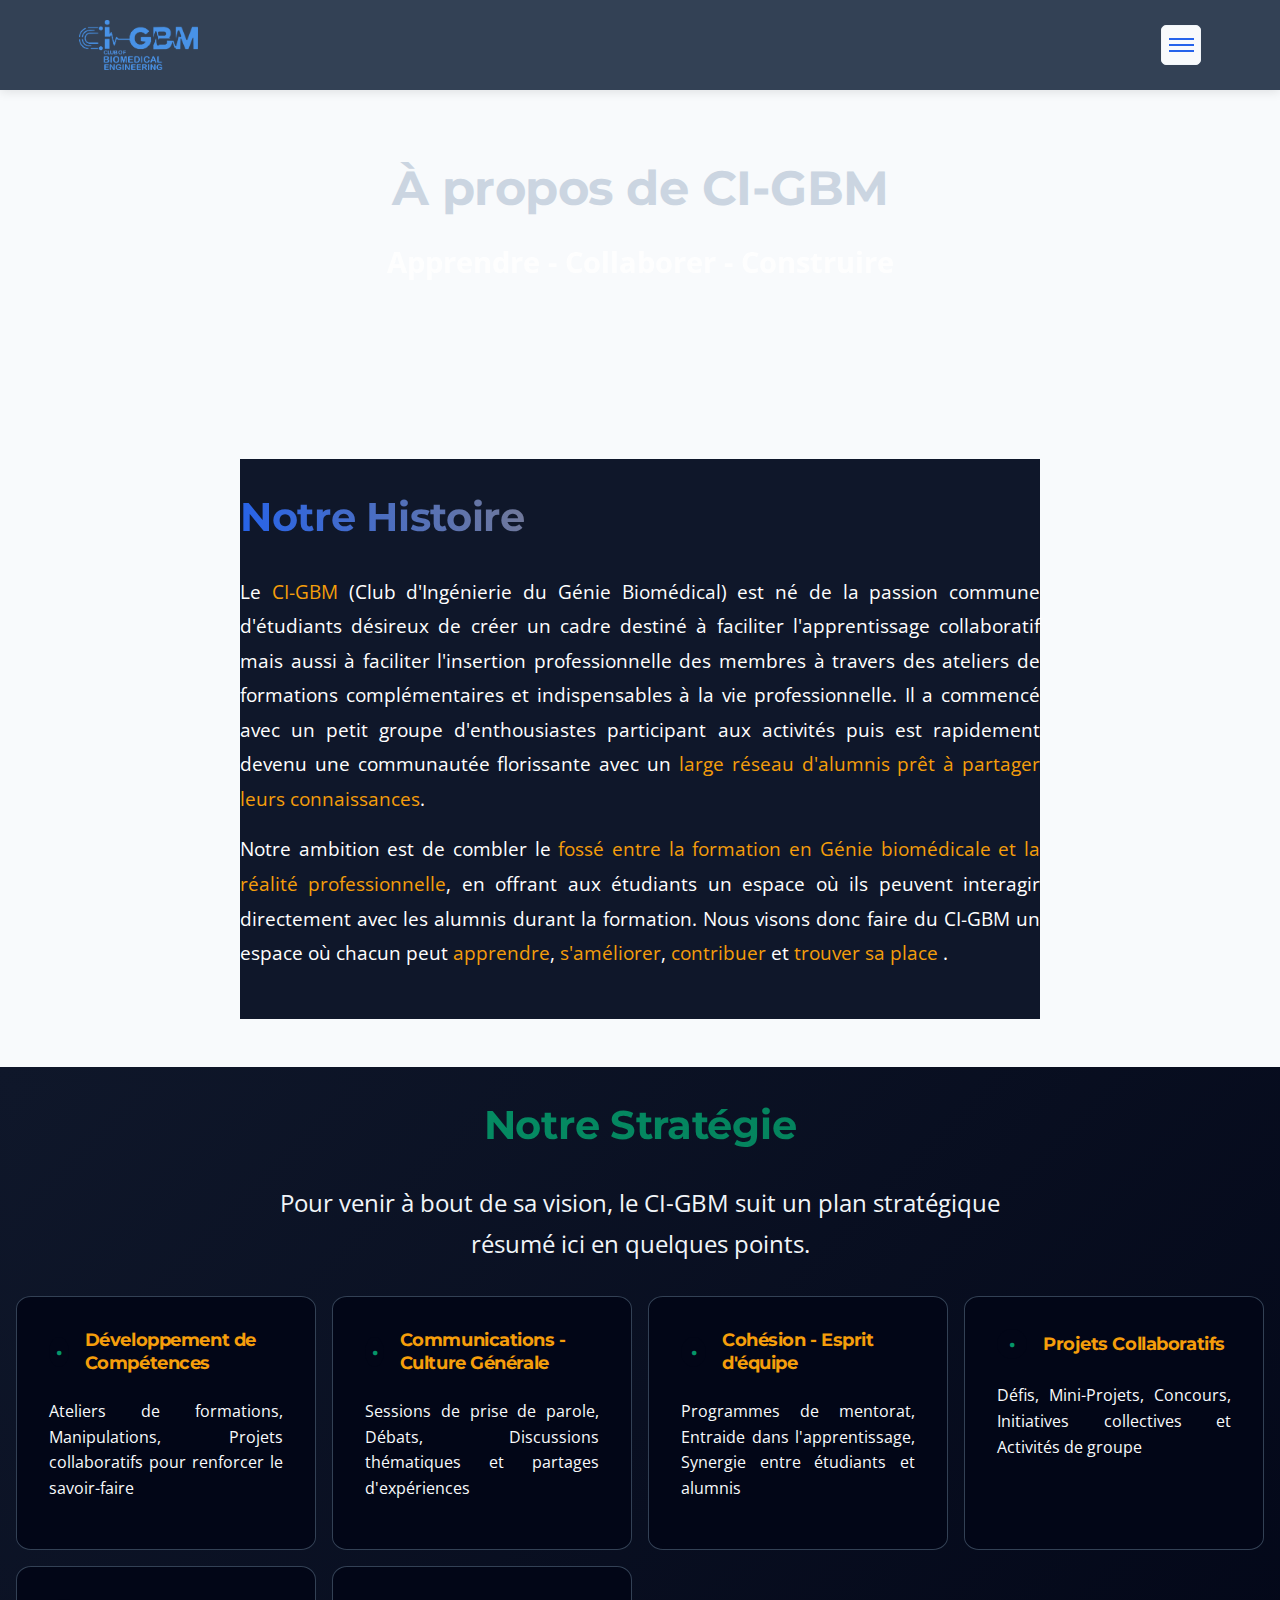
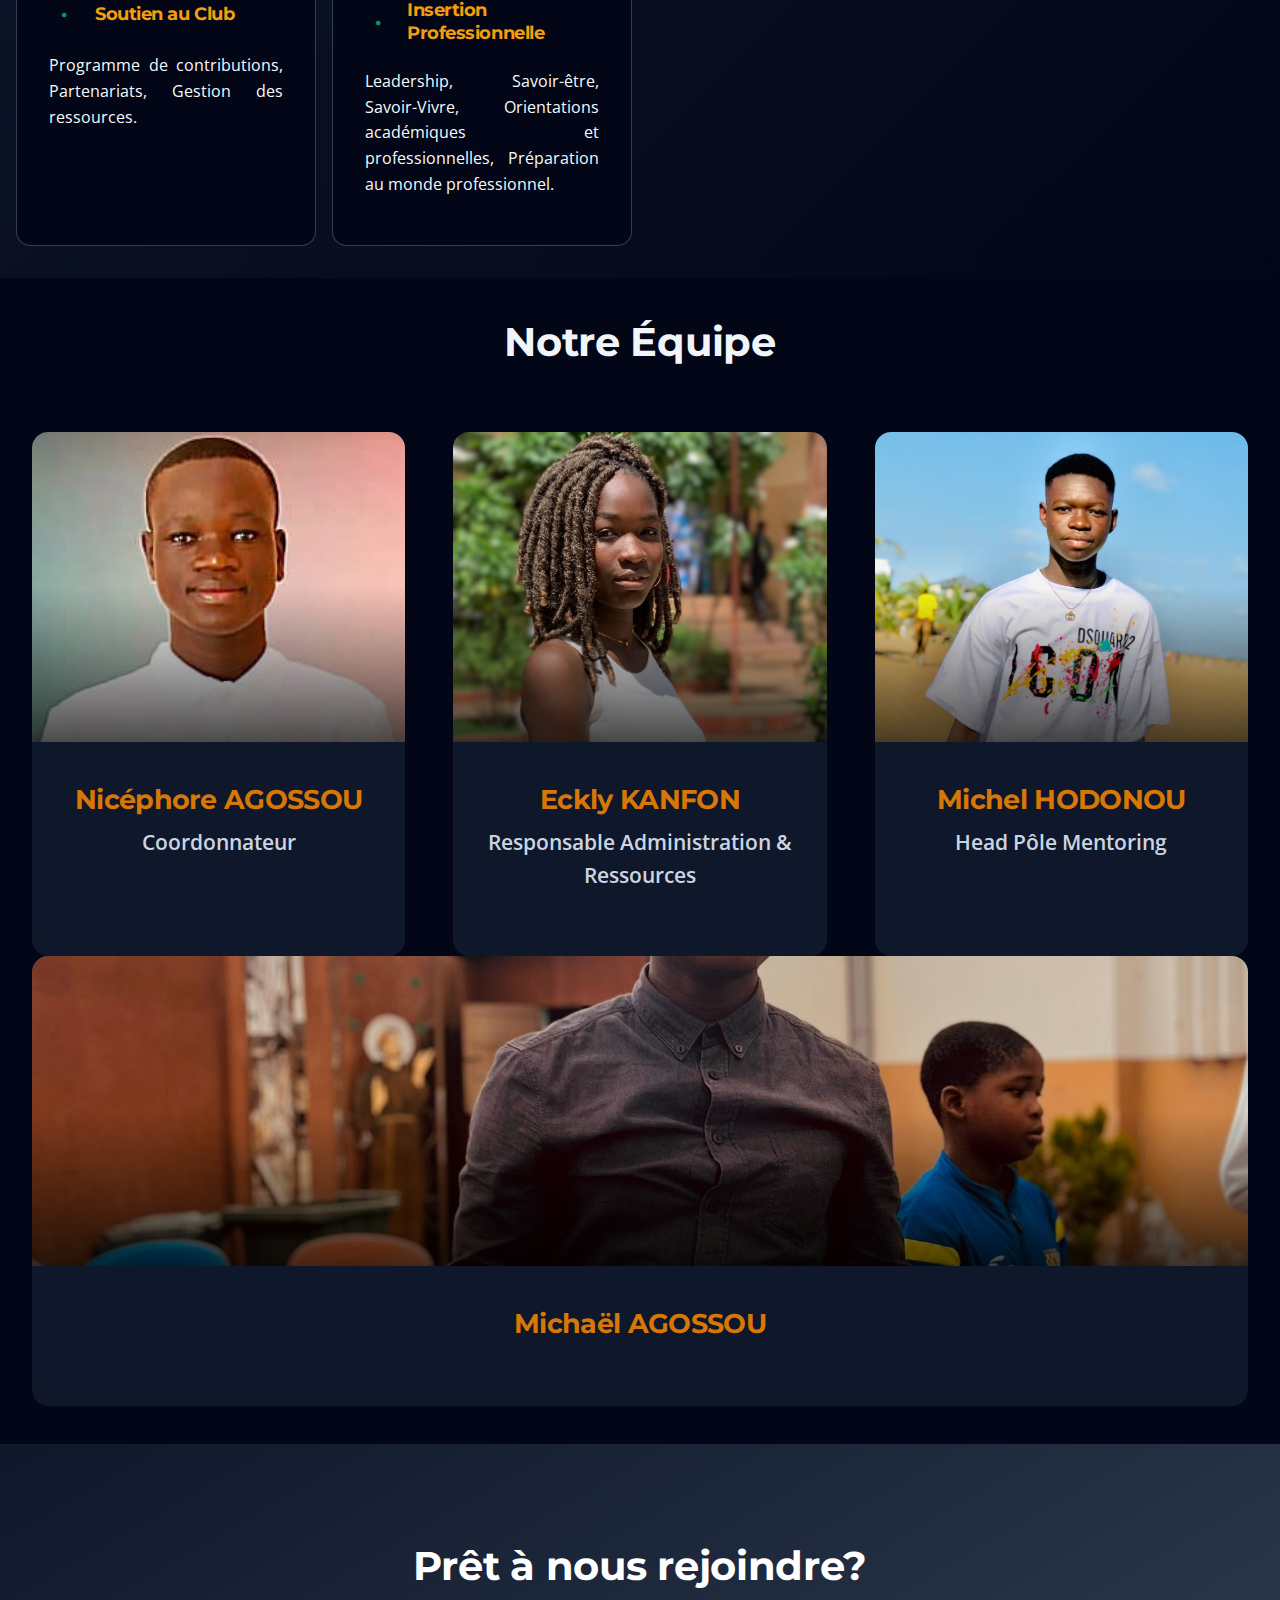
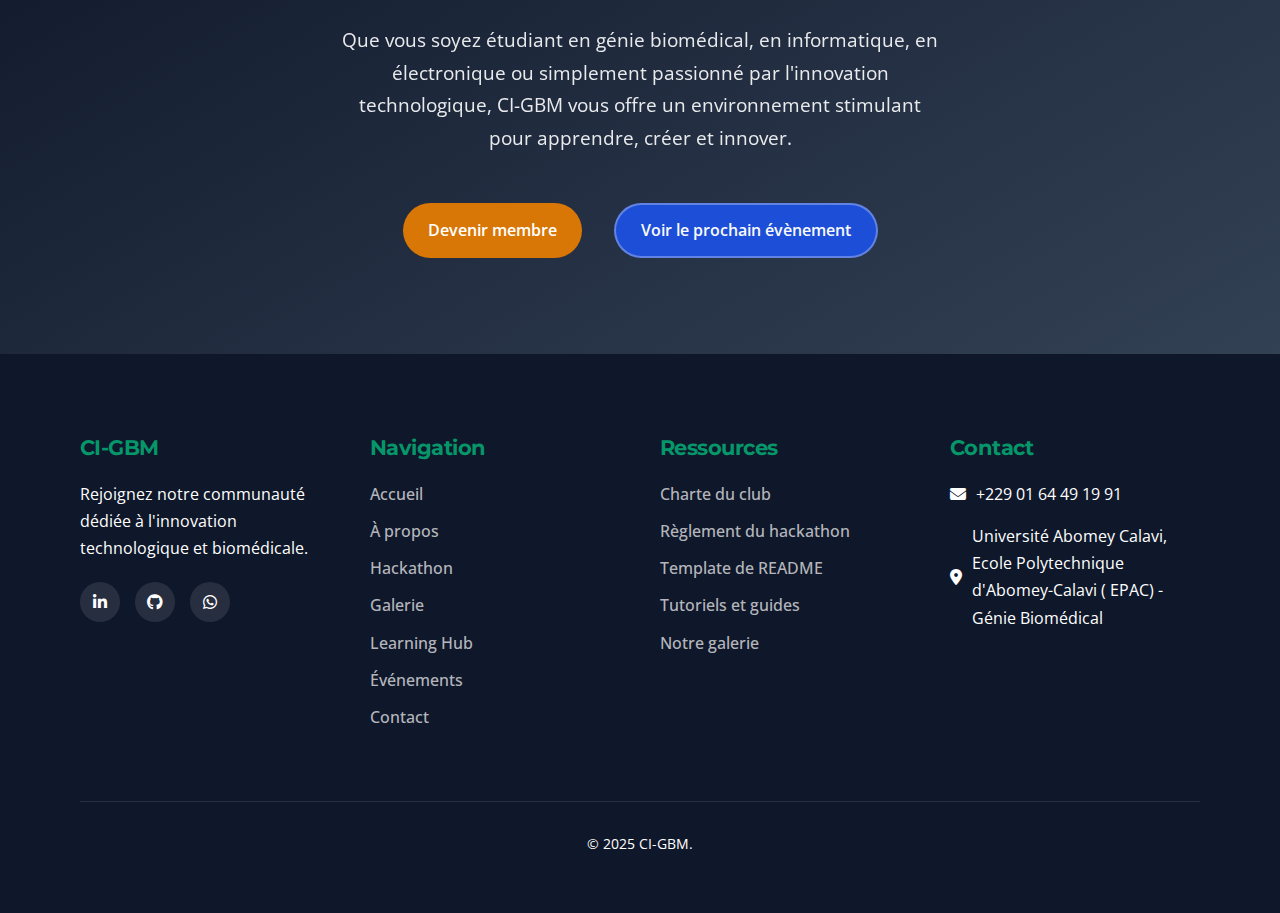
<file: about.html>
<!DOCTYPE html>
<html lang="fr">
<head>
    <meta charset="UTF-8">
    <meta name="viewport" content="width=device-width, initial-scale=1.0">
    <title>À propos - CI-GBM | Club d'Ingénierie du Génie Biomédical</title>
    <meta name="description" content="CI-GBM est un club visant à réunir les différentes promotions d'étudiants et alumnis du Génie Biomédical à l'EPAC mais aussi compléter la formation par des compétences pratiques et humaines indispensables à l'insertion professionnelle des étudiants. Rejoignez notre communautée et ensemble apprenons, collaborons pour construire l'avenir technologique au Benin et en Afrique en Général.">
    <meta name="keywords" content="CI-GBM, à propos, mission, vision, équipe, génie biomédical, club étudiant, innovation">
    
    <!-- Open Graph / Facebook -->
    <meta property="og:type" content="website">
    <meta property="og:url" content="https://cigbm.netlify.app">
    <meta property="og:title" content="CI-GBM - Club d'Ingénierie du Génie Biomédical">
    <meta property="og:description" content="CI-GBM est un club visant à réunir les différentes promotions d'étudiants et alumnis du Génie Biomédical à l'EPAC mais aussi compléter la formation par des compétences pratiques et humaines indispensables à l'insertion professionnelle des étudiants. Rejoignez notre communautée et ensemble apprenons, collaborons pour construire l'avenir technologique au Benin et en Afrique en Général.">
    <meta property="og:image" content="https://cigbm.netlify.app/images/logo.jpg">
    
    <!-- Twitter -->
    <meta property="twitter:card" content="summary_large_image">
    <meta property="twitter:url" content="https://cigbm.netlify.app">
    <meta property="twitter:title" content="CI-GBM - Club d'Ingénierie du Génie Biomédical">
    <meta property="twitter:description" content="CI-GBM est un club visant à réunir les différentes promotions d'étudiants et alumnis du Génie Biomédical à l'EPAC mais aussi compléter la formation par des compétences pratiques et humaines indispensables à l'insertion professionnelle des étudiants. Rejoignez notre communautée et ensemble apprenons, collaborons pour construire l'avenir technologique au Benin et en Afrique en Général.">
    <meta property="twitter:image" content="https://cigbm.netlify.app/images/logo.jpg">
    
    <link rel="stylesheet" href="css/style.css">
    <link rel="stylesheet" href="css/responsive.css">
    <link rel="stylesheet" href="css/animations.css">
    <link rel="stylesheet" href="css/about.css">
    <link href="https://fonts.googleapis.com/css2?family=Montserrat:wght@400;500;600;700&family=Open+Sans:wght@400;500;600&display=swap" rel="stylesheet">
    <link href="https://fonts.googleapis.com/css2?family=Inter:wght@400;500;600;700&family=Montserrat:wght@700;800&display=swap" rel="stylesheet">
    <link rel="stylesheet" href="https://cdnjs.cloudflare.com/ajax/libs/font-awesome/6.4.0/css/all.min.css">
    <link rel="icon" sizes="16x16" type="image\png" href="favicon.png">
    <link rel="icon" sizes="32x32" type="image\png" href="favicon.png">
    <link rel="apple-touch-icon" href="apple-touch-icon.png">
    <link rel="shortcut icon" href="favicon.ico">
</head>
<body>
    <header>
        <div class="container header-container">
            <div class="logo">
                <a href="index.html">
                    <div class="logo-img"> <img src="favicon.png" alt="CI-GBM"> </div>
                </a>
            </div>
            
            <div class="menu-toggle" id="menu-toggle">
                <span></span>
                <span></span>
                <span></span>
            </div>
        </div>
        
        <div class="nav-overlay" id="nav-overlay">
            <div class="close-btn" id="close-btn">
                <i class="fas fa-times"></i>
            </div>
            <div class="nav-overlay-content">
                <ul>
                    <li><a href="index.html">Accueil</a></li>
                    <li><a href="about.html">À propos</a></li>
                    <li><a href="hackathon.html">Hackathon</a></li>
                    <li><a href="hall-of-fame.html">Galerie</a></li>
                    <li><a href="learning-hub.html">Learning Hub</a></li>
                    <li><a href="events.html">Événements</a></li>
                    <li><a href="contact.html">Contact</a></li>
                </ul>
            </div>
        </div>
    </header>

    <section class="hero"  >
        <div class="container">
            <h1>À propos de CI-GBM</h1>
            <p><strong>Apprendre </strong><strong>- Collaborer </strong><strong>- Construire</strong></p>
        </div>
    </section>

    <section class="about-content">
        <div class="container">
            <div class="about-intro">
                <h2>Notre Histoire</h2>
                <p>Le <span >CI-GBM</span> (Club d'Ingénierie du Génie Biomédical) est né de la passion commune d'étudiants désireux de créer un cadre destiné à faciliter l'apprentissage collaboratif mais aussi à faciliter l'insertion professionnelle des membres à travers des ateliers de formations complémentaires et indispensables à la vie professionnelle. Il a commencé avec un petit groupe d'enthousiastes participant aux activités puis est rapidement devenu une communautée florissante avec un <span>large réseau d'alumnis prêt à partager leurs connaissances</span>.</p>
                
                <p>Notre ambition est de combler le <span>fossé entre la formation en Génie biomédicale et la réalité professionnelle</span>, en offrant aux étudiants un espace où ils peuvent interagir directement avec les alumnis durant la formation. Nous visons donc faire du CI-GBM un espace où chacun peut <span>apprendre</span>, <span>s'améliorer</span>, <span>contribuer</span> et <span>trouver sa place</span> .</p>
            </div>
    </section>        
            <!--<div class="mission-vision">
                <div class="mv-card">
                    <div class="mv-icon">
                        <i class="fas fa-bullseye"></i>
                    </div>
                    <h3>Notre Mission</h3>
                    <p>Développer les compétences techniques et pratiques des étudiants en ingénierie appliquée au biomédical et à la technologie en général, en créant un environnement propice à l'apprentissage collaboratif, l'innovation et l'entrepreneuriat.</p>
                </div>
                
                <div class="mv-card">
                    <div class="mv-icon">
                        <i class="fas fa-eye"></i>
                    </div>
                    <h3>Notre Vision</h3>
                    <p>Devenir le pôle d'excellence pour l'innovation technique appliquée au biomédical en Afrique, en formant une nouvelle génération d'ingénieurs capables de transformer les idées en solutions concrètes ayant un impact positif sur la société.</p>
                </div>
                
                <div class="mv-card">
                    <div class="mv-icon">
                        <i class="fas fa-handshake"></i>
                    </div>
                    <h3>Nos Valeurs</h3>
                    <p>Professionnalisme, rigueur technique, partage des connaissances, innovation pragmatique, collaboration et impact social. Nous croyons en l'apprentissage par la pratique et la valorisation des talents de chacun.</p>
                </div>
            </div>-->
<section class="objectives">

    <div class="objectives">
        <h2>Notre Stratégie</h2>
        <p class="objective-p">Pour venir à bout de sa vision, le CI-GBM suit un plan stratégique résumé ici en quelques points.</p>
        <div class="objectives-grid">
            <div class="objective-item">
                <h4> Développement de Compétences</h4>
                <p>Ateliers de formations, Manipulations, Projets collaboratifs pour renforcer le savoir-faire</p>
            </div>
            
            <div class="objective-item">
                <h4>Communications - Culture Générale</h4>
                <p>Sessions de prise de parole, Débats, Discussions thématiques et partages d'expériences</p>
            </div>
            
            <div class="objective-item">
                <h4>Cohésion - Esprit d'équipe </h4>
                <p>Programmes de mentorat, Entraide dans l'apprentissage, Synergie entre étudiants et alumnis</p>
            </div>
            
            <div class="objective-item">
                <h4>Projets Collaboratifs</h4>
                <p>Défis, Mini-Projets, Concours, Initiatives collectives et Activités de groupe</p>
            </div>

            <div class="objective-item">
                <h4>Soutien au Club</h4>
                <p>Programme de contributions, Partenariats, Gestion des ressources.</p>
            </div>

            <div class="objective-item">
                <h4>Insertion Professionnelle</h4>
                <p>Leadership, Savoir-être, Savoir-Vivre, Orientations académiques et professionnelles, Préparation au monde professionnel.</p>
            </div>
        </div>
    </div>
</section>

<section class="team-section">
    <div class="team-section">
                <h2>Notre Équipe</h2>
                
                <div class="team-grid">
                    <div class="team-member">
                        <div class="member-image">
                            <img src="images/team/coordonateur.jpg" alt="Coordonnateur CI-GBM">
                        </div>
                        <div class="member-info">
                            <h4>Nicéphore AGOSSOU</h4>
                            <p class="member-role">Coordonnateur</p>
                           <!-- <p> Sa mission est d'incarner la vision et garantir la cohérence stratégique du club.</p>-->
                        </div>
                    </div>
                    
                    <div class="team-member">
                        <div class="member-image">
                            <img src="images/team/rar.jpg" alt="Responsable Administration & Ressources (RAR) CI-GBM">
                        </div>
                        <div class="member-info">
                            <h4>Eckly KANFON</h4>
                            <p class="member-role">Responsable Administration & Ressources</p>
                            <!--<p> Elle garantit le bon fonctionnement opérationnel et logistique du club </p>-->
                        </div>
                    </div>
                    
                    <div class="team-member">
                        <div class="member-image">
                            <img src="images/team/head-pm.jpg" alt="HEAD Pôle Mentoring (Head-PM) CI-GBM">
                        </div>
                        <div class="member-info">
                            <h4>Michel HODONOU</h4>
                            <p class="member-role">Head Pôle Mentoring</p>
                           <!-- <p>Sa mission est de souder la communauté et garantir un environnement d'entraide.</p>-->
                        </div>
                    </div>
                </div>
        <div class="team-member">
                        <div class="member-image">
                            <img src="images/team/michael.jpg" alt="Michael AGOSSOU CI-GBM">
                        </div>
                        <div class="member-info">
                            <h4>Michaël AGOSSOU</h4>
                            <p class="member-role"></p>
                           <!-- <p>Sa mission est de souder la communauté et garantir un environnement d'entraide.</p>-->
                        </div>
                    </div>
                <!--
                    <div class="team-buttons">
                        <a href="contact.html" class="cta-button">Rejoindre notre équipe</a>
                    </div>
                -->
            </div></section>
            
<!--
            <div class="impact-section">
                <h2>Notre Impact</h2>
                <div class="impact-stats">
                    <div class="stat-item">
                        <div class="stat-number" data-count="200">0</div>
                        <div class="stat-label">Membres actifs</div>
                    </div>
                    
                    <div class="stat-item">
                        <div class="stat-number" data-count="45">0</div>
                        <div class="stat-label">Projets réalisés</div>
                    </div>
                    
                    <div class="stat-item">
                        <div class="stat-number" data-count="12">0</div>
                        <div class="stat-label">Ateliers organisés</div>
                    </div>
                    
                    <div class="stat-item">
                        <div class="stat-number" data-count="5">0</div>
                        <div class="stat-label">Partenariats industriels</div>
                    </div>
                </div>
            </div>-->
        
            <div class="cta-section">
                <h2>Prêt à nous rejoindre?</h2>
                <p>Que vous soyez étudiant en génie biomédical, en informatique, en électronique ou simplement passionné par l'innovation technologique, CI-GBM vous offre un environnement stimulant pour apprendre, créer et innover.</p>
                
                <div class="cta-buttons">
                    <a href="contact.html" class="cta-button">Devenir membre</a>
                    <a href="events.html" class="secondary-button">Voir le prochain évènement</a>
                </div>
            </div>
        </div>

    <footer>
        <div class="container">
            <div class="footer-grid">
                <div class="footer-column">
                    <h3>CI-GBM</h3>
                    <p>Rejoignez notre communauté dédiée à l'innovation technologique et biomédicale.</p>
                    <div class="social-links">
                        <a href="https://www.linkedin.com/in/nice-phore" target="_blank"><i class="fab fa-linkedin-in"></i></a>
                        <a href="https://github.com/nicearts44" target="_blank"><i class="fab fa-github"></i></a>
                        <a href="https://wa.me/22964491991" target="_blank"><i class="fab fa-whatsapp"></i></a>
                    </div>
                </div>
                
                <div class="footer-column">
                    <h3>Navigation</h3>
                    <ul class="footer-links">
                        <li><a href="index.html">Accueil</a></li>
                        <li><a href="about.html">À propos</a></li>
                        <li><a href="hackathon.html">Hackathon</a></li>
                        <li><a href="hall-of-fame.html">Galerie</a></li>
                        <li><a href="learning-hub.html">Learning Hub</a></li>
                        <li><a href="events.html">Événements</a></li>
                        <li><a href="contact.html">Contact</a></li>
                    </ul>
                </div>
                
                <div class="footer-column">
                    <h3>Ressources</h3>
                    <ul class="footer-links">
                        <li><a href="ressources/Charte-CI-GBM.pdf">Charte du club</a></li>
                        <li><a href="ressources/Description-technique.pdf">Règlement du hackathon</a></li>
                        <li><a href="ressources/template-readme.html">Template de README</a></li>
                        <li><a href="learning-hub.html">Tutoriels et guides</a></li>
                        <li><a href="hall-of-fame.html">Notre galerie</a></li>
                    </ul>
                </div>
                
                <div class="footer-column">
                    <h3>Contact</h3>
                    <ul class="footer-contact">
                        <li><i class="fas fa-envelope"></i> +229 01 64 49 19 91</li>
                        <li><i class="fas fa-map-marker-alt"></i> Université Abomey Calavi, Ecole Polytechnique d'Abomey-Calavi ( EPAC) - Génie Biomédical </li>
                    </ul>
                </div>
            </div>
            
            <div class="footer-bottom">
                <p>&copy; 2025 CI-GBM.</p>
            </div>
        </div>
    </footer>

    <script src="js/main.js"></script>
    <script src="js/countdown.js"></script>
    <script src="js/newsletter.js"></script>
    <script src="js/gallery.js"></script>
    <script src="js/animations.js"></script>
</body>
</html>
</file>
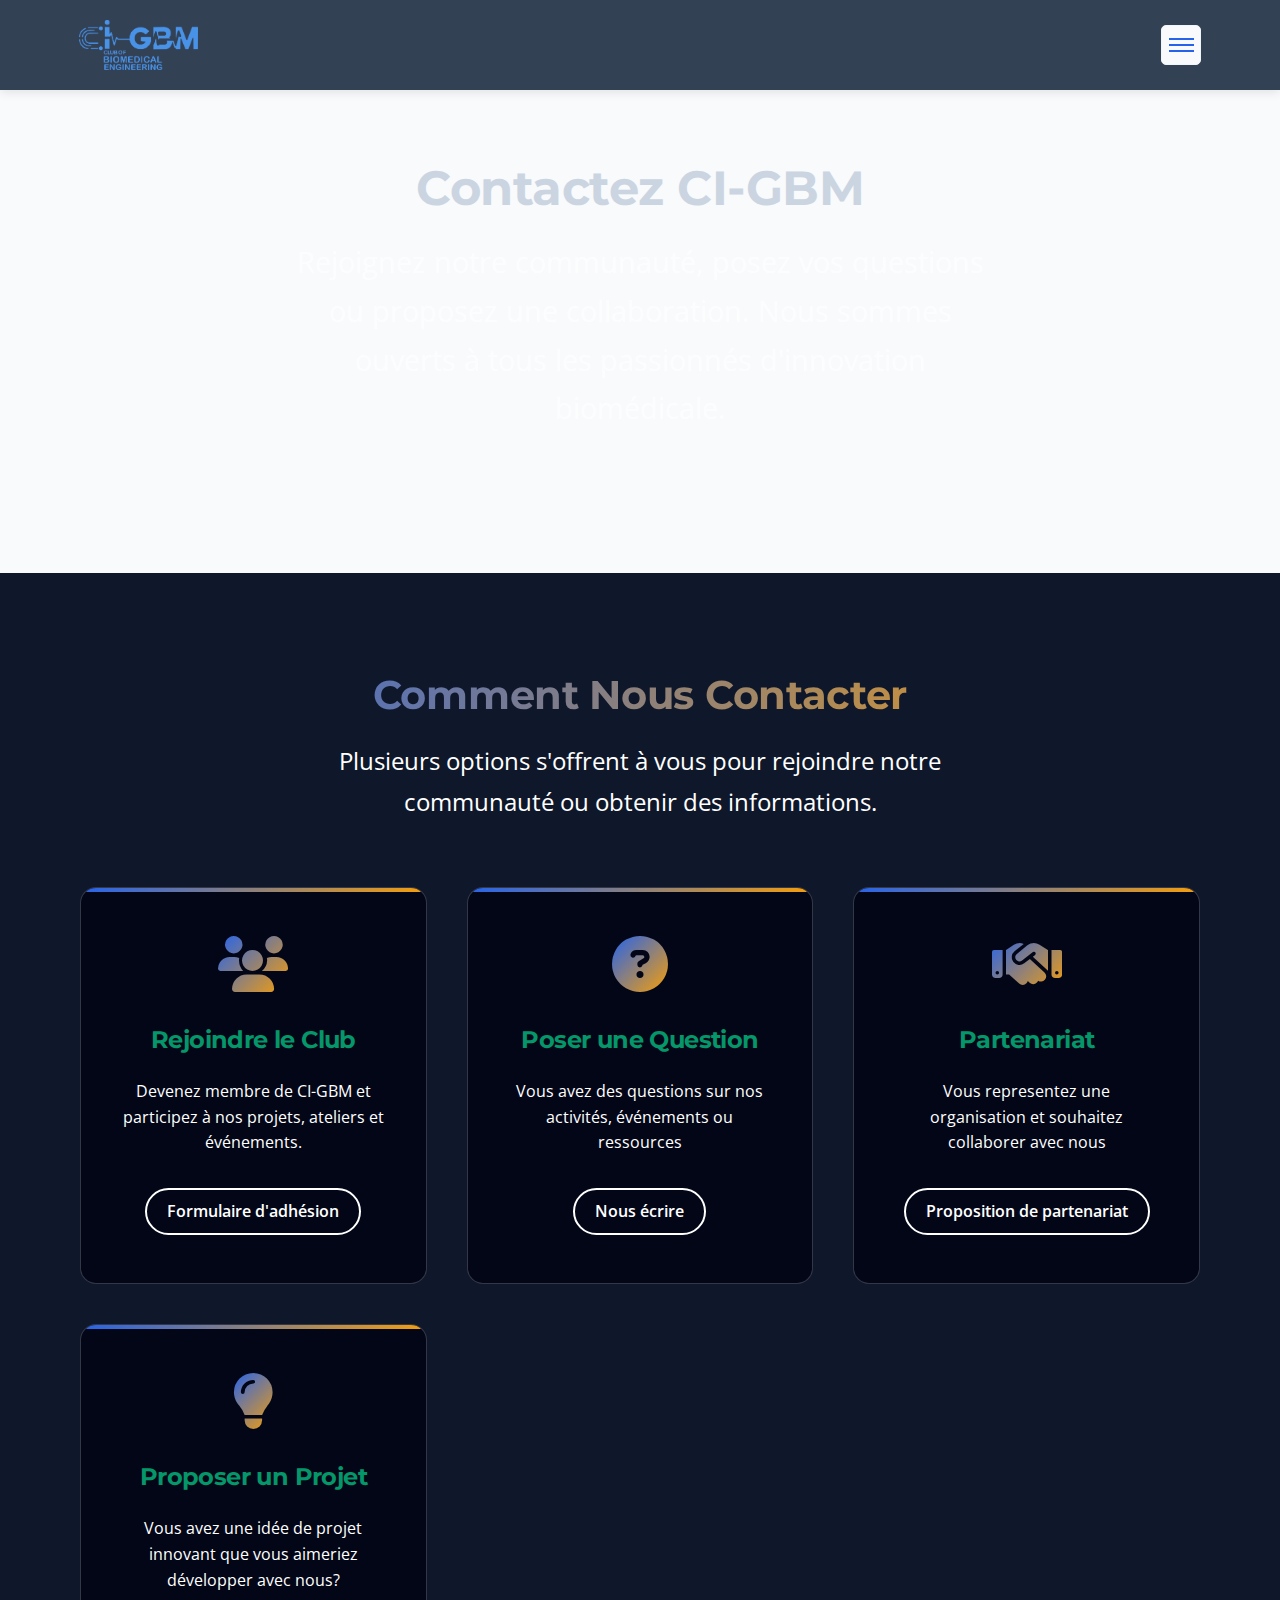
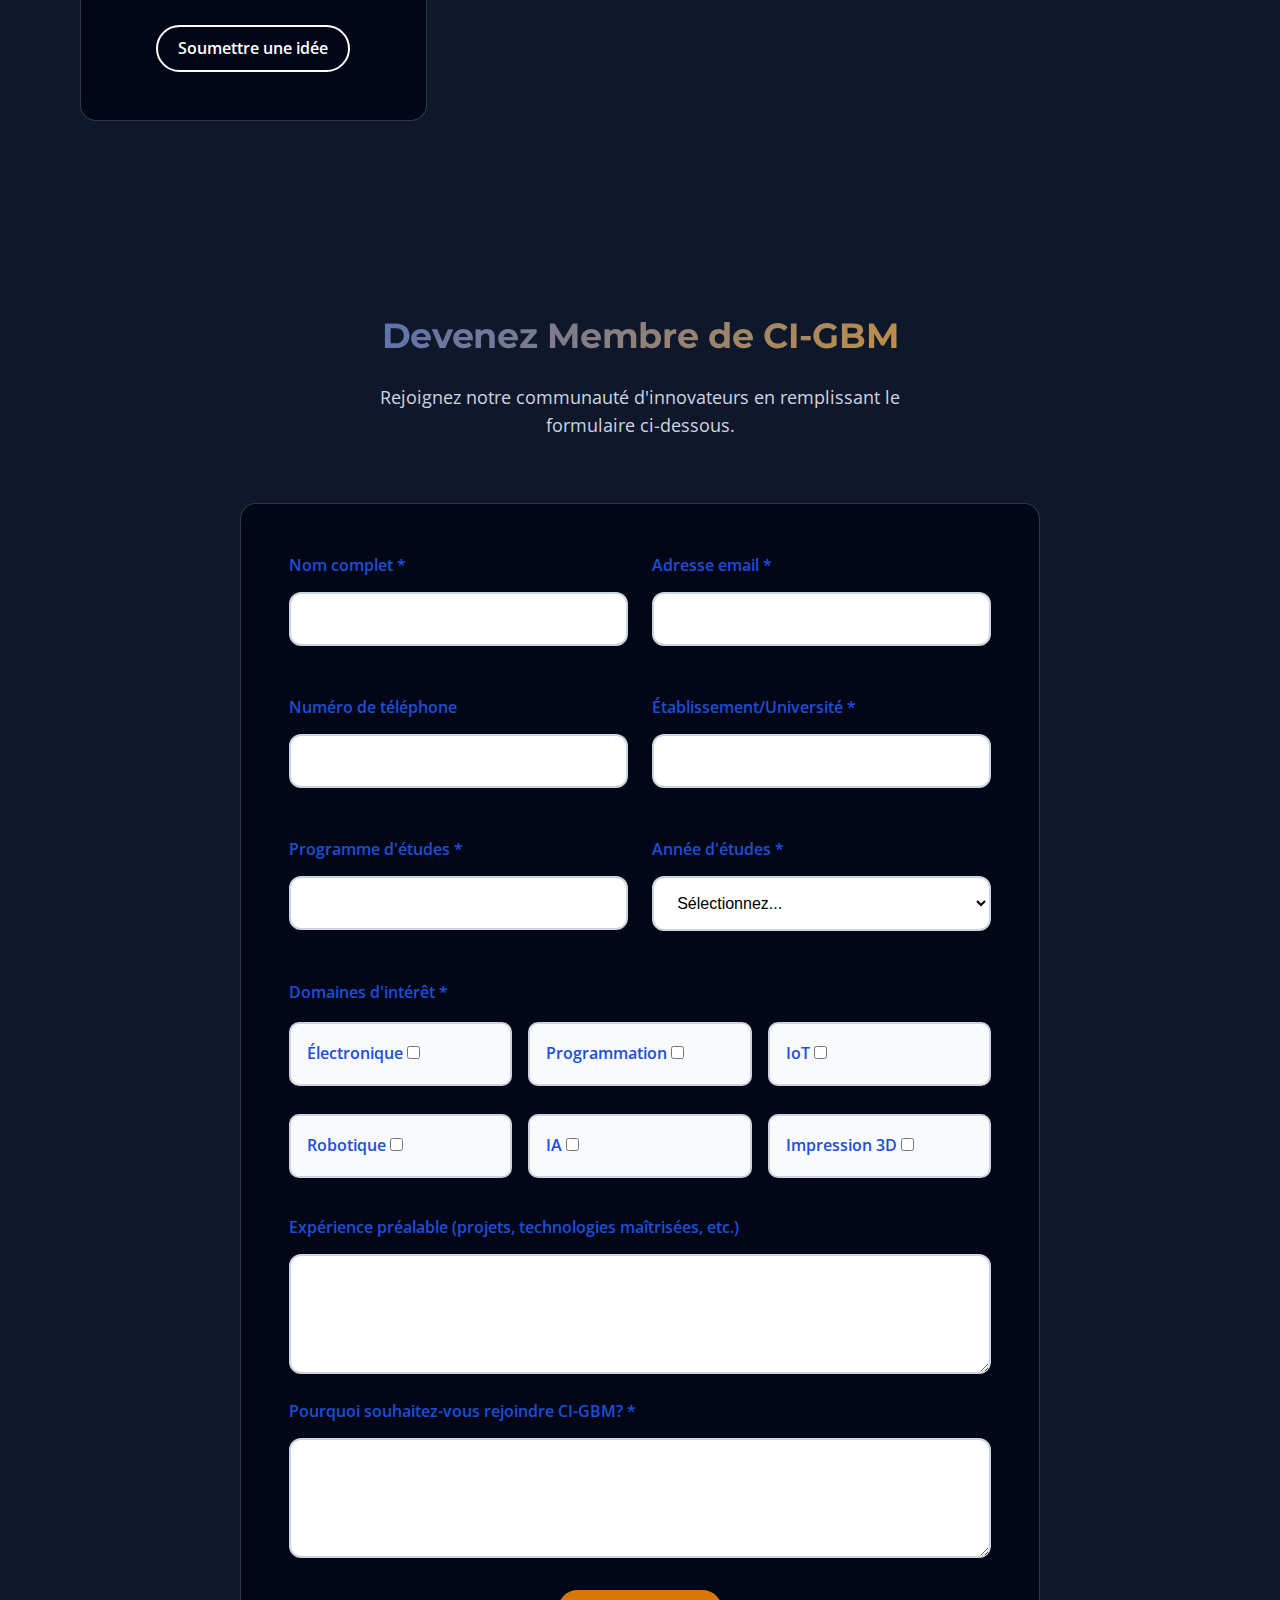
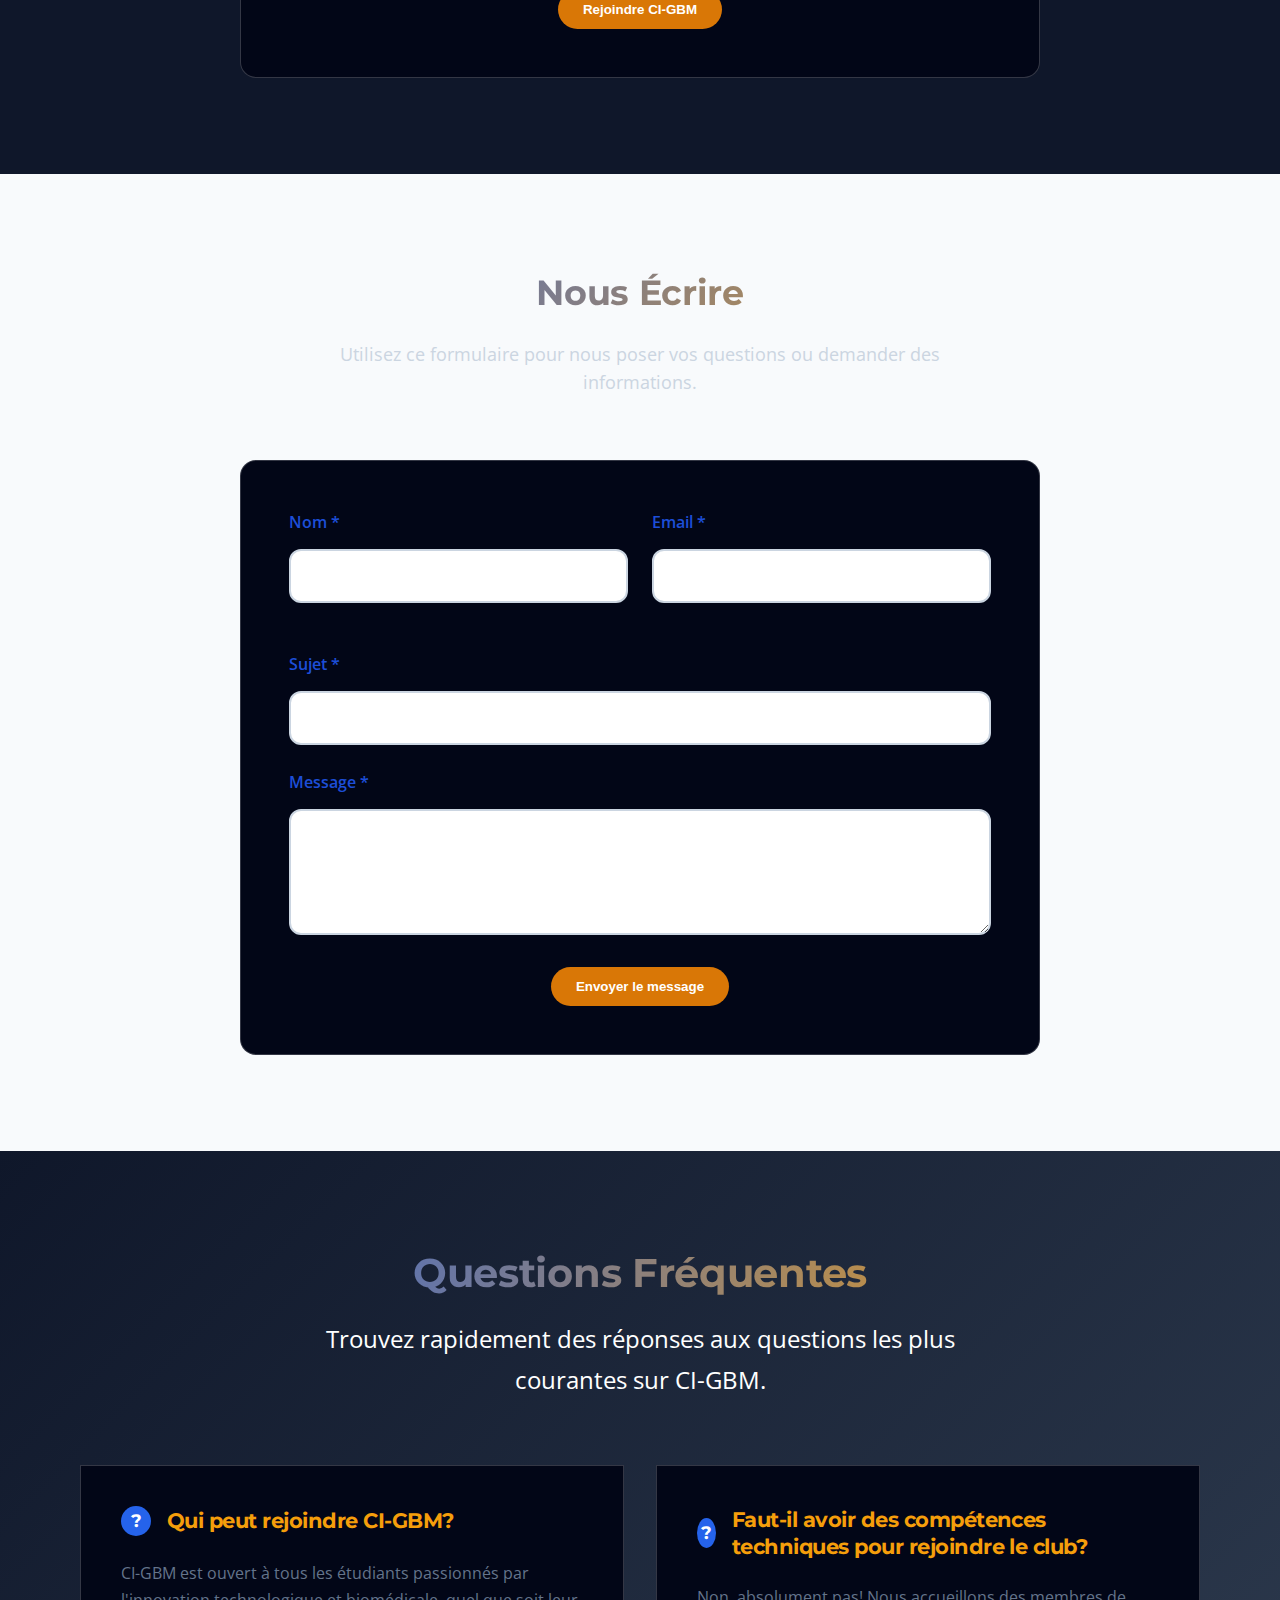
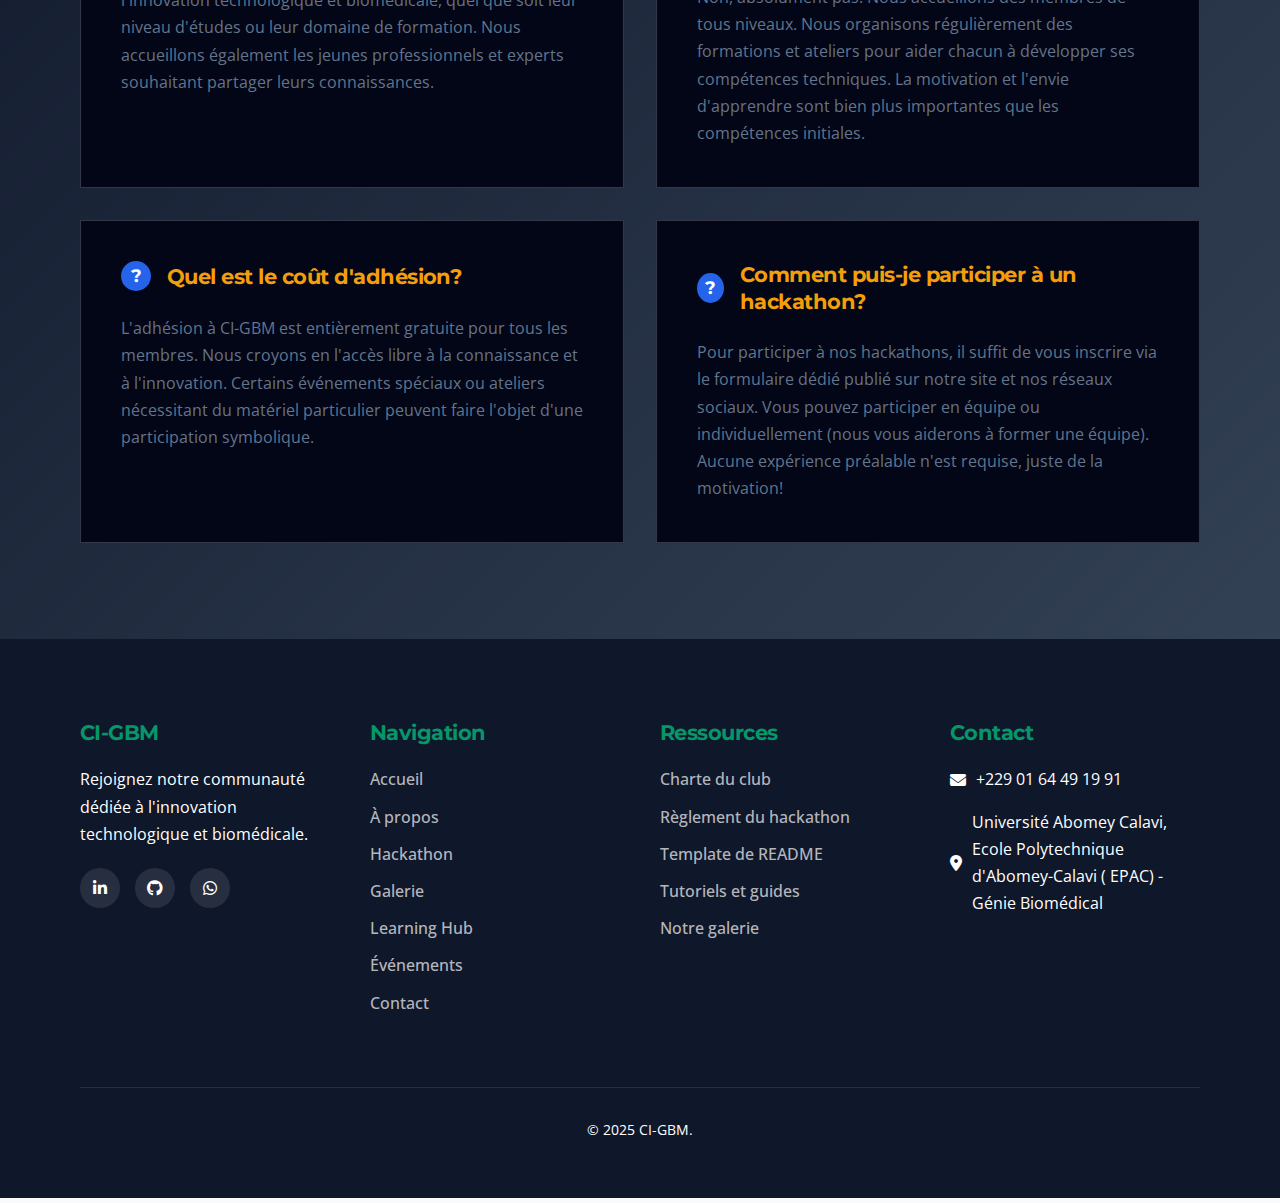
<file: contact.html>
<html lang="fr">
<head>
    <meta charset="UTF-8">
    <meta name="viewport" content="width=device-width, initial-scale=1.0">
    <title>Contact - CI-GBM | Rejoignez Notre Communauté</title>
    <meta name="description" content="Contactez CI-GBM pour rejoindre notre communauté, poser vos questions ou proposer une collaboration. Nous sommes ouverts à tous les passionnés d'innovation biomédicale.">
    <meta name="keywords" content="CI-GBM, contact, adhésion, collaboration, questions, ingénierie biomédicale">
    
    <!-- Open Graph / Facebook -->
    <meta property="og:type" content="website">
    <meta property="og:url" content="https://cigbm.netlify.app">
    <meta property="og:title" content="CI-GBM - Club d'Ingénierie du Génie Biomédical">
    <meta property="og:description" content="CI-GBM est un club visant à réunir les différentes promotions d'étudiants et alumnis du Génie Biomédical à l'EPAC mais aussi compléter la formation par des compétences pratiques et humaines indispensables à l'insertion professionnelle des étudiants. Rejoignez notre communautée et ensemble apprenons, collaborons pour construire l'avenir technologique au Benin et en Afrique en Général.">
    <meta property="og:image" content="https://cigbm.netlify.app/images/og-contact.jpg">
    
    <!-- Twitter -->
    <meta property="twitter:card" content="summary_large_image">
    <meta property="twitter:url" content="https://cigbm.netlify.app">
    <meta property="twitter:title" content="CI-GBM - Club d'Ingénierie du Génie Biomédical">
    <meta property="twitter:description" content="CI-GBM est un club visant à réunir les différentes promotions d'étudiants et alumnis du Génie Biomédical à l'EPAC mais aussi compléter la formation par des compétences pratiques et humaines indispensables à l'insertion professionnelle des étudiants. Rejoignez notre communautée et ensemble apprenons, collaborons pour construire l'avenir technologique au Benin et en Afrique en Général.">
    <meta property="twitter:image" content="https://cigbm.netlify.app/images/og-contact.jpg">
    
    <link rel="stylesheet" href="css/style.css">
    <link rel="stylesheet" href="css/responsive.css">
    <link rel="stylesheet" href="css/animations.css">
    <link rel="stylesheet" href="css/contact.css">
    <link href="https://fonts.googleapis.com/css2?family=Montserrat:wght@400;500;600;700&family=Open+Sans:wght@400;500;600&display=swap" rel="stylesheet">
    <link href="https://fonts.googleapis.com/css2?family=Inter:wght@400;500;600;700&family=Montserrat:wght@700;800&display=swap" rel="stylesheet">
    <link rel="stylesheet" href="https://cdnjs.cloudflare.com/ajax/libs/font-awesome/6.4.0/css/all.min.css">
    <link rel="icon" sizes="16x16" type="image\png" href="favicon.png">
    <link rel="icon" sizes="32x32" type="image\png" href="favicon.png">
    <link rel="apple-touch-icon" href="apple-touch-icon.png">
    <link rel="shortcut icon" href="favicon.ico">
</head>
<body>
    <header>
        <div class="container header-container">
            <div class="logo">
                <a href="index.html">
                    <div class="logo-img"> <img src="favicon.png" alt="CI-GBM"> </div>
                </a>
            </div>
            
            <div class="menu-toggle" id="menu-toggle">
                <span></span>
                <span></span>
                <span></span>
            </div>
        </div>
        
        <div class="nav-overlay" id="nav-overlay">
            <div class="close-btn" id="close-btn">
                <i class="fas fa-times"></i>
            </div>
            <div class="nav-overlay-content">
                <ul>
                    <li><a href="index.html">Accueil</a></li>
                    <li><a href="about.html">À propos</a></li>
                    <li><a href="hackathon.html">Hackathon</a></li>
                    <li><a href="hall-of-fame.html">Galerie</a></li>
                    <li><a href="learning-hub.html">Learning Hub</a></li>
                    <li><a href="events.html">Événements</a></li>
                    <li><a href="contact.html">Contact</a></li>
                </ul>
            </div>
        </div>
    </header>

    <section class="hero">
        <div class="container">
            <h1>Contactez CI-GBM</h1>
            <p>Rejoignez notre communauté, posez vos questions ou proposez une collaboration. Nous sommes ouverts à tous les passionnés d'innovation biomédicale.</p>
        </div>
    </section>

    <section class="contact-options">
        <div class="container">
            <div class="section-title">
                <h2>Comment Nous Contacter</h2>
                <p>Plusieurs options s'offrent à vous pour rejoindre notre communauté ou obtenir des informations.</p>
            </div>
            
            <div class="contact-grid">
                <div class="contact-card">
                    <div class="contact-icon">
                        <i class="fas fa-users"></i>
                    </div>
                    <h3>Rejoindre le Club</h3>
                    <p>Devenez membre de CI-GBM et participez à nos projets, ateliers et événements.</p>
                    <a href="#membership" class="cta-button-outline">Formulaire d'adhésion</a>
                </div>
                
                <div class="contact-card">
                    <div class="contact-icon">
                        <i class="fas fa-question-circle"></i>
                    </div>
                    <h3>Poser une Question</h3>
                    <p>Vous avez des questions sur nos activités, événements ou ressources</p>
                    <a href="#questions" class="cta-button-outline">Nous écrire</a>
                </div>
                
                <div class="contact-card">
                    <div class="contact-icon">
                        <i class="fas fa-handshake"></i>
                    </div>
                    <h3>Partenariat</h3>
                    <p>Vous representez une organisation et souhaitez collaborer avec nous</p>
                    <a href="#questions" class="cta-button-outline">Proposition de partenariat</a>
                </div>
                
                <div class="contact-card">
                    <div class="contact-icon">
                        <i class="fas fa-lightbulb"></i>
                    </div>
                    <h3>Proposer un Projet</h3>
                    <p>Vous avez une idée de projet innovant que vous aimeriez développer avec nous?</p>
                    <a href="#questions" class="cta-button-outline">Soumettre une idée</a>
                </div>
            </div>
        </div>
    </section>

    <section id="membership" class="contact-form-section">
        <div class="container">
            <div class="form-header">
                <h2>Devenez Membre de CI-GBM</h2>
                <p>Rejoignez notre communauté d'innovateurs en remplissant le formulaire ci-dessous.</p>
            </div>

            <form class="contact-form" id="membership-form" action="https://api.web3forms.com/submit" method="POST">
                <input type="hidden" name="access_key" value="7d10ed97-1c5a-44a8-80e4-377d588f0444">
                <input type="hidden" name="subject" value="Demande d'inscription au CI-GBM">
                <input type="hidden" name="replyto" value="nicephore61@gmail.com">
                        
                        <input type="hidden" name="from_name" value="CI-GBM Website">
                <div class="form-row">
                    <div class="form-group">
                        <label for="member-name">Nom complet *</label>
                        <input type="text" id="member-name" name="name" required>
                    </div>
                    <div class="form-group">
                        <label for="member-email">Adresse email *</label>
                        <input type="email" id="member-email" name="email" required>
                    </div>
                </div>
                
                <div class="form-row">
                    <div class="form-group">
                        <label for="member-phone">Numéro de téléphone</label>
                        <input type="tel" id="member-phone" name="phone">
                    </div>
                    <div class="form-group">
                        <label for="member-institution">Établissement/Université *</label>
                        <input type="text" id="member-institution" name="institution" required>
                    </div>
                </div>
                
                <div class="form-row">
                    <div class="form-group">
                        <label for="member-program">Programme d'études *</label>
                        <input type="text" id="member-program" name="program" required>
                    </div>
                    <div class="form-group">
                        <label for="member-year">Année d'études *</label>
                        <select id="member-year" name="year" required>
                            <option value="">Sélectionnez...</option>
                            <option value="1">1ère année</option>
                            <option value="2">2ème année</option>
                            <option value="3">3ème année</option>
                            <option value="4">4ème année</option>
                            <option value="5">5ème année et plus</option>
                        </select>
                    </div>
                </div>
                
                <div class="form-group full-width">
                    <label for="member-interests">Domaines d'intérêt *</label>
                    <div class="checkbox-group">
                        <label class="checkbox-container">Électronique
                            <input type="checkbox" name="interests" value="electronics">
                            <span class="checkmark"></span>
                        </label>
                        <label class="checkbox-container">Programmation
                            <input type="checkbox" name="interests" value="programming">
                            <span class="checkmark"></span>
                        </label>
                        <label class="checkbox-container">IoT
                            <input type="checkbox" name="interests" value="iot">
                            <span class="checkmark"></span>
                        </label>
                        <label class="checkbox-container">Robotique
                            <input type="checkbox" name="interests" value="robotics">
                            <span class="checkmark"></span>
                        </label>
                        <label class="checkbox-container">IA
                            <input type="checkbox" name="interests" value="ai">
                            <span class="checkmark"></span>
                        </label>
                        <label class="checkbox-container">Impression 3D
                            <input type="checkbox" name="interests" value="3d-printing">
                            <span class="checkmark"></span>
                        </label>
                    </div>
                </div>
                
                <div class="form-group full-width">
                    <label for="member-experience">Expérience préalable (projets, technologies maîtrisées, etc.)</label>
                    <textarea id="member-experience" name="experience" rows="4"></textarea>
                </div>
                
                <div class="form-group full-width">
                    <label for="member-motivation">Pourquoi souhaitez-vous rejoindre CI-GBM? *</label>
                    <textarea id="member-motivation" name="motivation" rows="4" required></textarea>
                </div>
                 <input type="hidden" name="redirect" value="https://cigbm.netlify.app/membership-confirmation.html">
                        <input type="checkbox" name="botcheck" class="hidden" style="display:none;">
                <div class="form-submit">
                    <button type="submit" class="cta-button">Rejoindre CI-GBM</button>
                </div>
            </form>
        </div>
    </section>

    <section id="questions" class="contact-form-section">
        <div class="container">
            <div class="form-header">
                <h2>Nous Écrire</h2>
                <p>Utilisez ce formulaire pour nous poser vos questions ou demander des informations.</p>
            </div>

            <form class="contact-form" id="question-form" action="https://api.web3forms.com/submit" method="POST">
                <input type="hidden" name="access_key" value="7d10ed97-1c5a-44a8-80e4-377d588f0444">
                <input type="hidden" name="subject" value="Demande de renseignement sur le CI-GBM ">
                <input type="hidden" name="replyto" value="nicephore61@gmail.com">
                        
                        <input type="hidden" name="from_name" value="CI-GBM Website">
                <div class="form-row">
                    <div class="form-group">
                        <label for="question-name">Nom *</label>
                        <input type="text" id="question-name" name="name" required>
                    </div>
                    <div class="form-group">
                        <label for="question-email">Email *</label>
                        <input type="email" id="question-email" name="email" required>
                    </div>
                </div>
                
                <div class="form-group full-width">
                    <label for="question-subject">Sujet *</label>
                    <input type="text" id="question-subject" name="subject" required>
                </div>
                
                <div class="form-group full-width">
                    <label for="question-message">Message *</label>
                    <textarea id="question-message" name="message" rows="5" required></textarea>
                </div>
                <input type="hidden" name="redirect" value="https://cigbm.netlify.app/partnership-confirmation.html">
                        <input type="checkbox" name="botcheck" class="hidden" style="display:none;">
                <div class="form-submit">
                    <button type="submit" class="cta-button">Envoyer le message</button>
                </div>
            </form>
        </div>
    </section>

    <section class="faq-section">
        <div class="container">
            <div class="section-title">
                <h2>Questions Fréquentes</h2>
                <p>Trouvez rapidement des réponses aux questions les plus courantes sur CI-GBM.</p>
            </div>
            
            <div class="faq-grid">
                <div class="faq-item">
                    <h3>Qui peut rejoindre CI-GBM?</h3>
                    <p>CI-GBM est ouvert à tous les étudiants passionnés par l'innovation technologique et biomédicale, quel que soit leur niveau d'études ou leur domaine de formation. Nous accueillons également les jeunes professionnels et experts souhaitant partager leurs connaissances.</p>
                </div>
                
                <div class="faq-item">
                    <h3>Faut-il avoir des compétences techniques pour rejoindre le club?</h3>
                    <p>Non, absolument pas! Nous accueillons des membres de tous niveaux. Nous organisons régulièrement des formations et ateliers pour aider chacun à développer ses compétences techniques. La motivation et l'envie d'apprendre sont bien plus importantes que les compétences initiales.</p>
                </div>
                
                <div class="faq-item">
                    <h3>Quel est le coût d'adhésion?</h3>
                    <p>L'adhésion à CI-GBM est entièrement gratuite pour tous les membres. Nous croyons en l'accès libre à la connaissance et à l'innovation. Certains événements spéciaux ou ateliers nécessitant du matériel particulier peuvent faire l'objet d'une participation symbolique.</p>
                </div>
                
                <div class="faq-item">
                    <h3>Comment puis-je participer à un hackathon?</h3>
                    <p>Pour participer à nos hackathons, il suffit de vous inscrire via le formulaire dédié publié sur notre site et nos réseaux sociaux. Vous pouvez participer en équipe ou individuellement (nous vous aiderons à former une équipe). Aucune expérience préalable n'est requise, juste de la motivation!</p>
                </div>
            </div>
        </div>
    </section>

    <footer>
        <div class="container">
            <div class="footer-grid">
                <div class="footer-column">
                    <h3>CI-GBM</h3>
                    <p>Rejoignez notre communauté dédiée à l'innovation technologique et biomédicale.</p>
                    <div class="social-links">
                        <a href="https://www.linkedin.com/company/club-d-innovation-du-g%C3%A9nie-biom%C3%A9dical/" target="_blank"><i class="fab fa-linkedin-in"></i></a>
                        <a href="https://github.com/Smart-traffic-2025-CI-GBM/" target="_blank"><i class="fab fa-github"></i></a>
                        <a href="https://chat.whatsapp.com/CrpJF8huezm0UT7cNhjYWS" target="_blank"><i class="fab fa-whatsapp"></i></a>
                    </div>
                </div>
                
                <div class="footer-column">
                    <h3>Navigation</h3>
                    <ul class="footer-links">
                        <li><a href="index.html">Accueil</a></li>
                        <li><a href="about.html">À propos</a></li>
                        <li><a href="hackathon.html">Hackathon</a></li>
                        <li><a href="hall-of-fame.html">Galerie</a></li>
                        <li><a href="learning-hub.html">Learning Hub</a></li>
                        <li><a href="events.html">Événements</a></li>
                        <li><a href="contact.html">Contact</a></li>
                    </ul>
                </div>
                
                <div class="footer-column">
                    <h3>Ressources</h3>
                    <ul class="footer-links">
                        <li><a href="ressources/Charte-CI-GBM.pdf">Charte du club</a></li>
                        <li><a href="ressources/Description-technique.pdf">Règlement du hackathon</a></li>
                        <li><a href="ressources/template-readme.html">Template de README</a></li>
                        <li><a href="learning-hub.html">Tutoriels et guides</a></li>
                        <li><a href="hall-of-fame.html">Notre galerie</a></li>
                    </ul>
                </div>
                
                <div class="footer-column">
                    <h3>Contact</h3>
                    <ul class="footer-contact">
                        <li><i class="fas fa-envelope"></i> +229 01 64 49 19 91</li>
                        <li><i class="fas fa-map-marker-alt"></i> Université Abomey Calavi, Ecole Polytechnique d'Abomey-Calavi ( EPAC) - Génie Biomédical </li>
                    </ul>
                </div>
            </div>
            
            <div class="footer-bottom">
                <p>&copy; 2025 CI-GBM.</p>
            </div>
        </div>
    </footer>

    <script src="js/main.js"></script>
    <script src="js/countdown.js"></script>
    <script src="js/newsletter.js"></script>
    <script src="js/gallery.js"></script>
    <script src="js/animations.js"></script>
</body>
</html>
</file>
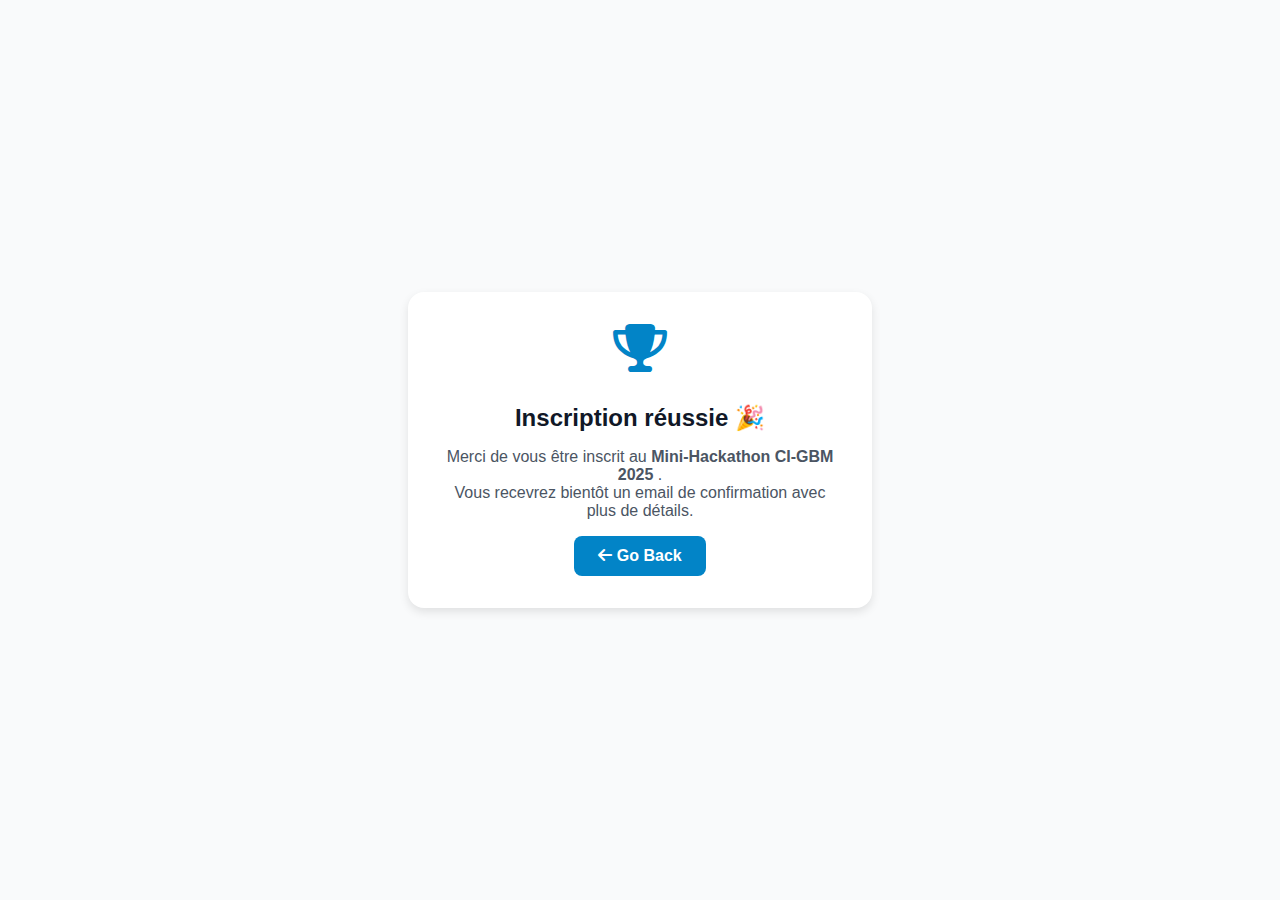
<file: hackathon-confirmation.html>
<!DOCTYPE html>
<html lang="fr">
<head>
  <meta charset="UTF-8">
  <meta name="viewport" content="width=device-width, initial-scale=1.0">
  <title>Confirmation Hackathon</title>
  <link rel="stylesheet" href="https://cdnjs.cloudflare.com/ajax/libs/font-awesome/6.5.0/css/all.min.css">
  <style>
    body {
      font-family: Arial, sans-serif;
      background: #f9fafb;
      display: flex;
      justify-content: center;
      align-items: center;
      height: 100vh;
      margin: 0;
    }
    .card {
      background: white;
      padding: 2rem;
      border-radius: 1rem;
      box-shadow: 0 4px 10px rgba(0,0,0,0.1);
      text-align: center;
      max-width: 400px;
    }
    .icon {
      font-size: 3rem;
      color: #0284c7;
      margin-bottom: 1rem;
    }
    h1 {
      font-size: 1.5rem;
      color: #111827;
    }
    p {
      color: #4b5563;
      margin: 1rem 0;
    }
    .btn {
      display: inline-block;
      background: #0284c7;
      color: white;
      padding: 0.7rem 1.5rem;
      border-radius: 0.5rem;
      text-decoration: none;
      font-weight: bold;
      transition: 0.3s;
    }
    .btn:hover {
      background: #0369a1;
    }
  </style>
</head>
<body>
  <div class="card">
    <i class="fa-solid fa-trophy icon"></i>
    <h1>Inscription réussie 🎉</h1>
    <p>Merci de vous être inscrit au <strong> Mini-Hackathon CI-GBM 2025 </strong>.<br>
    Vous recevrez bientôt un email de confirmation avec plus de détails.</p>
    <a href="/" class="btn"><i class="fa-solid fa-arrow-left"></i> Go Back</a>
  </div>
</body>
</html>
</file>
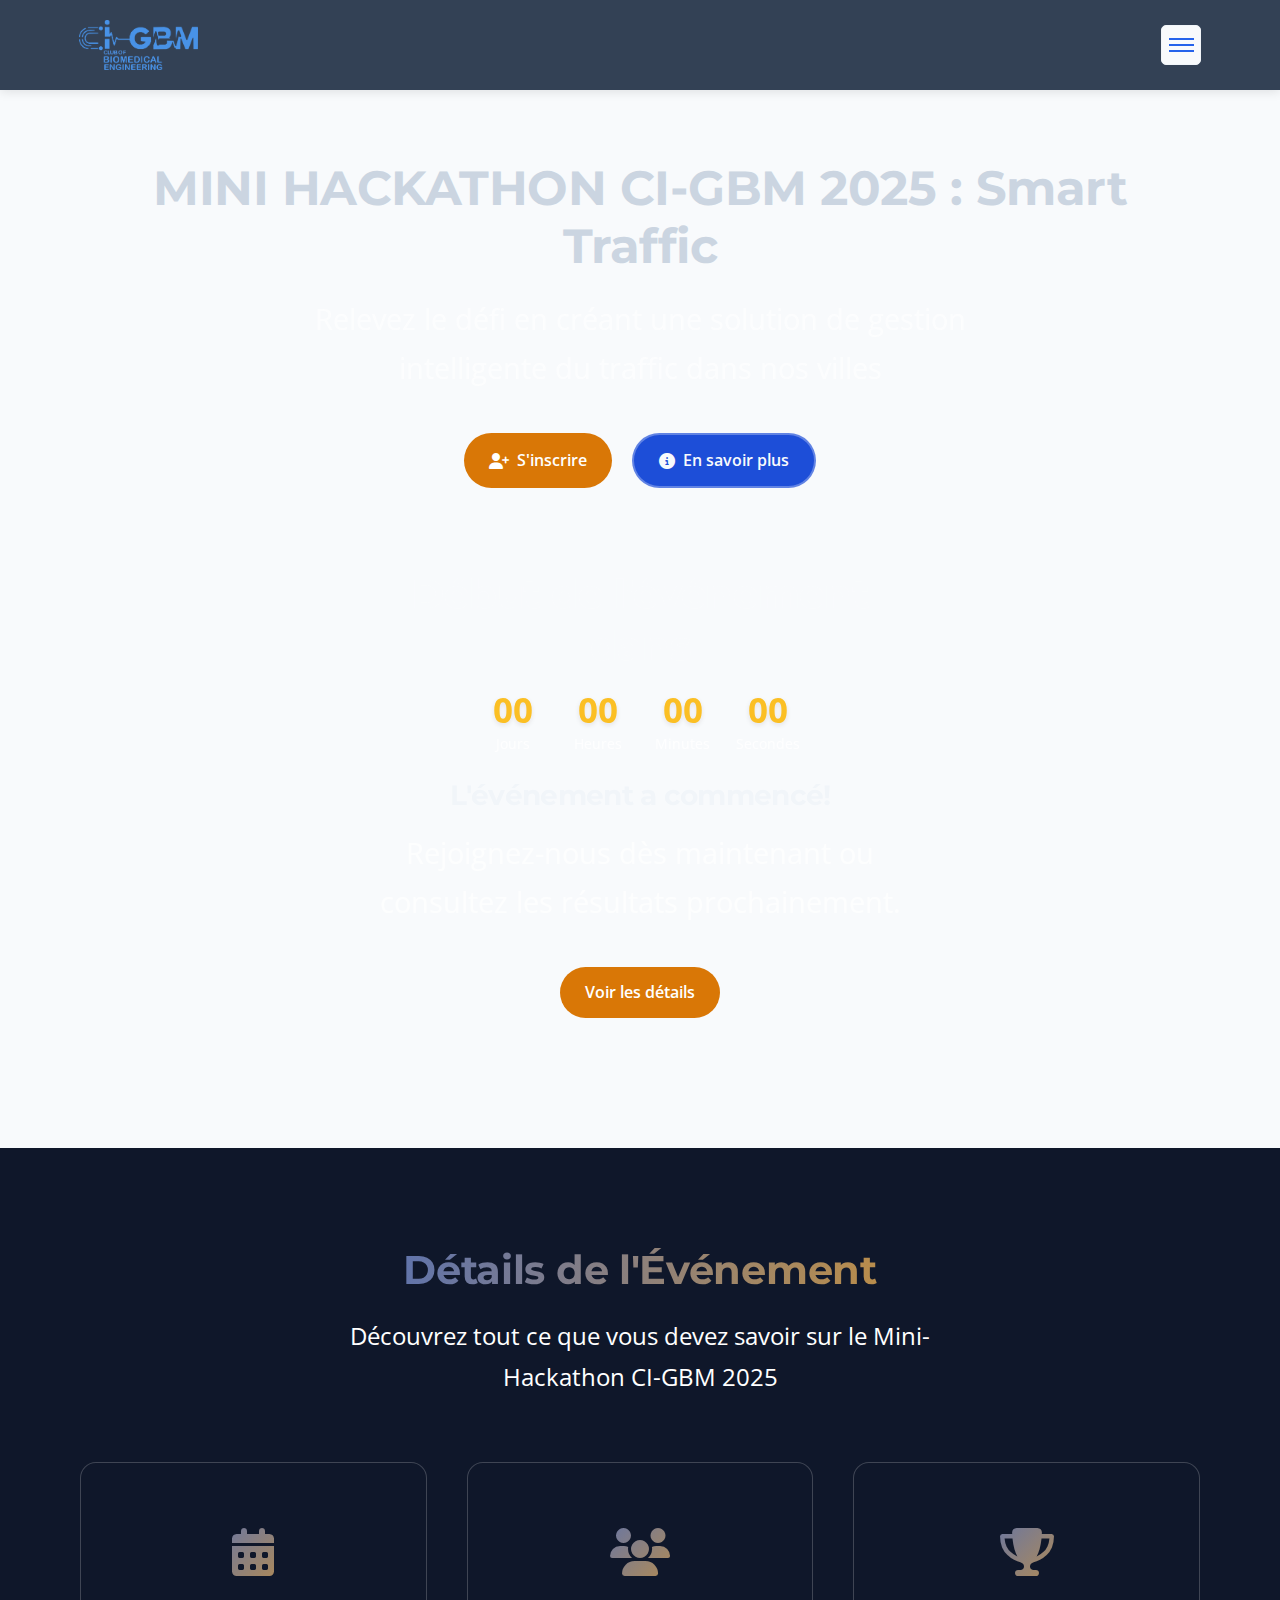
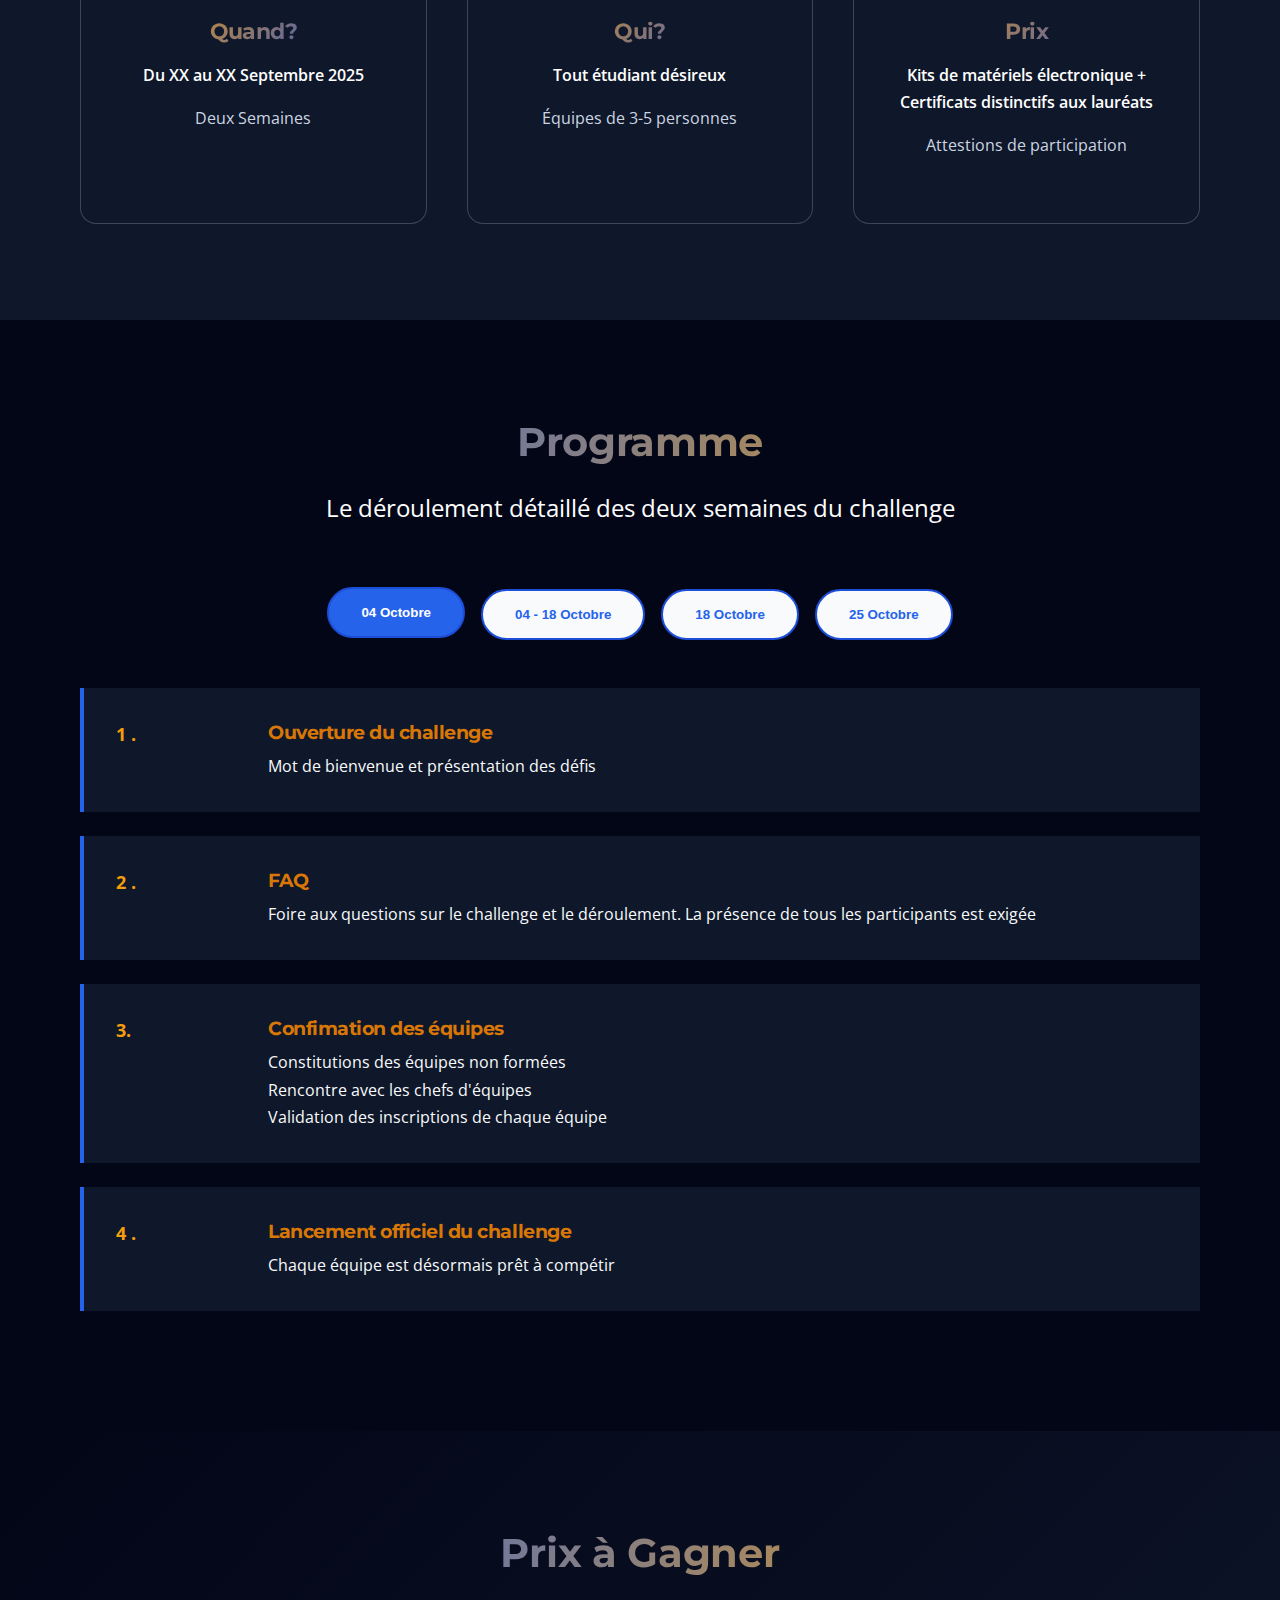
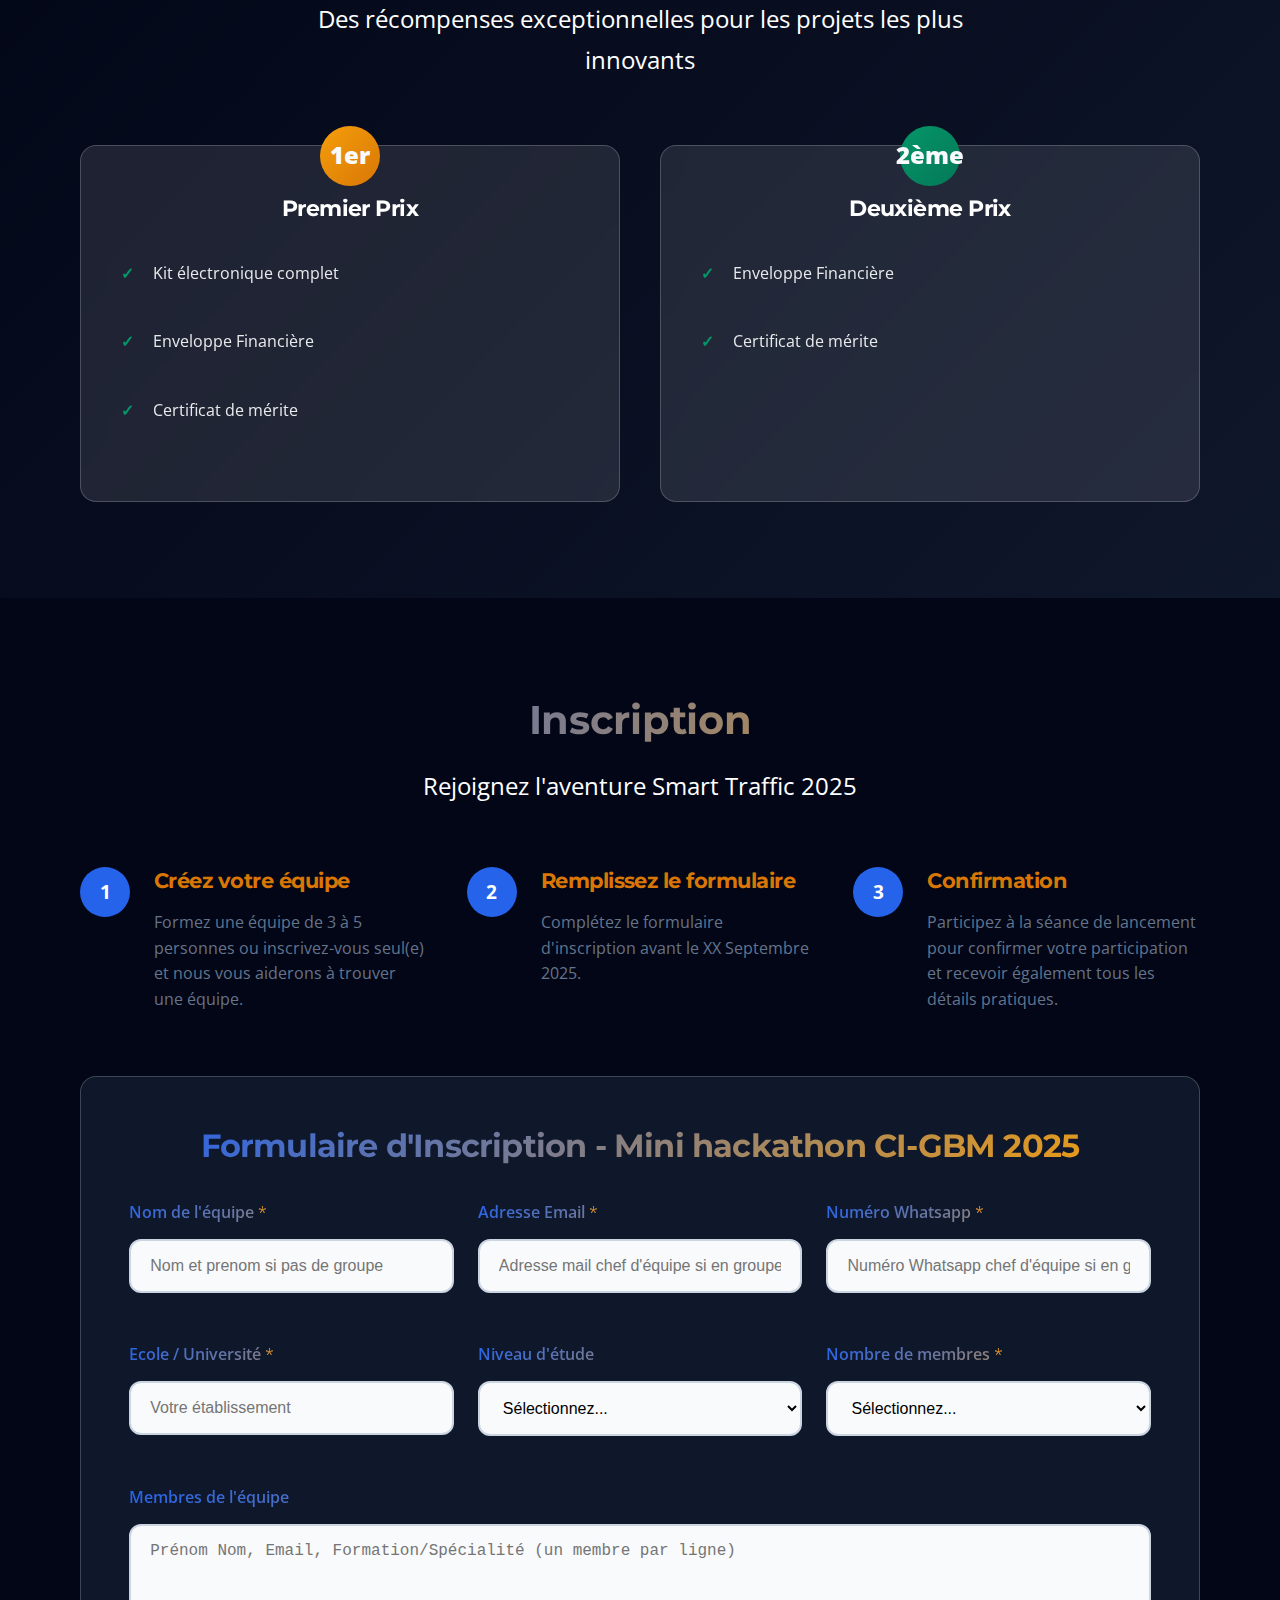
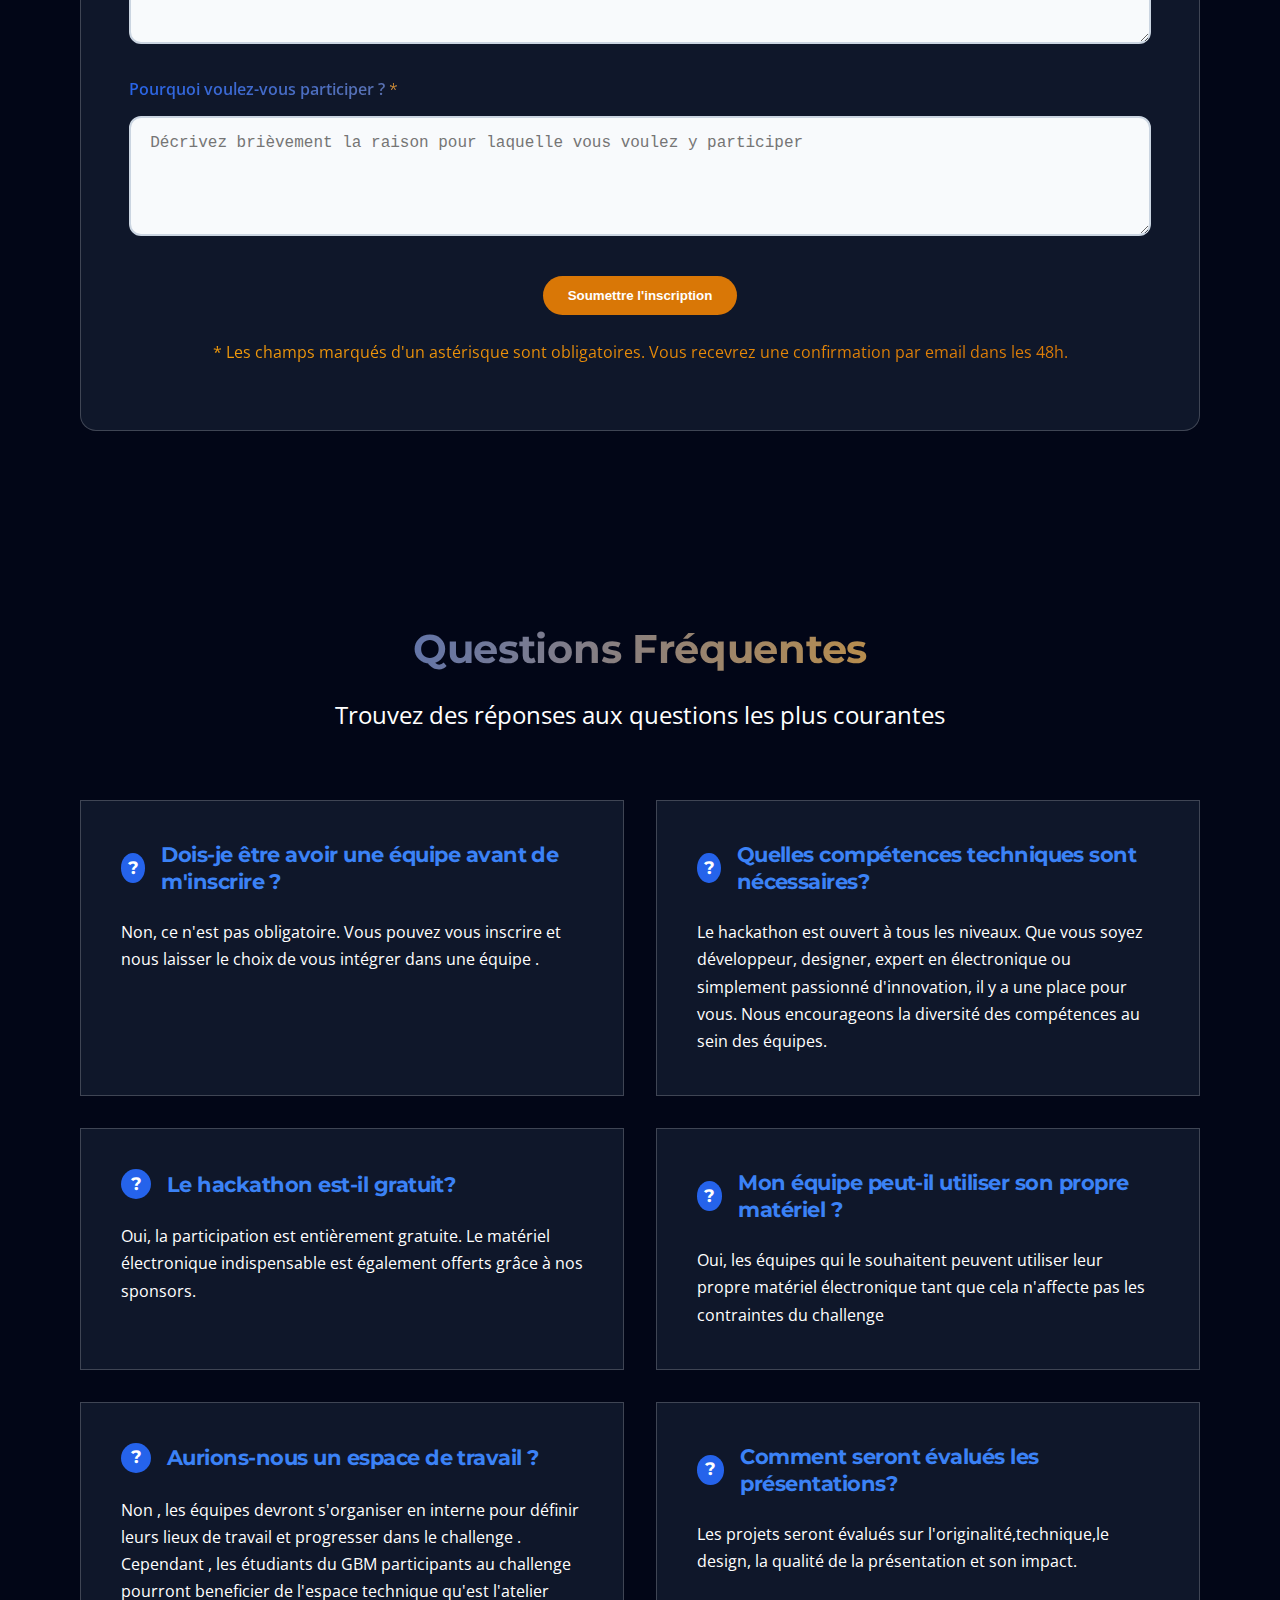
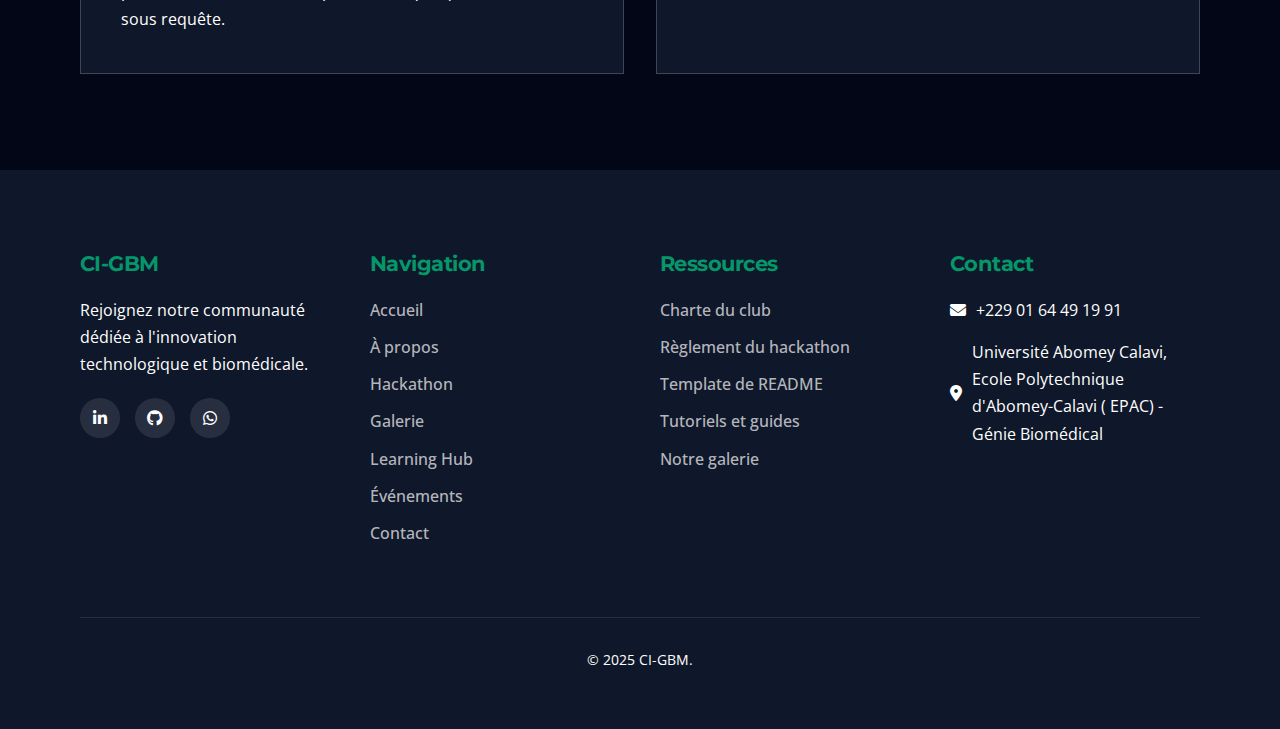
<file: hackathon.html>
<!DOCTYPE html>
<html lang="fr">
<head>
    <meta charset="UTF-8">
    <meta name="viewport" content="width=device-width, initial-scale=1.0">
    <title>Hackathons - CI-GBM</title>
    <meta name="description" content="Participez au Mini Hackathon organisé par CI-GBM .">
    <meta name="keywords" content="CI-GBM, hackathon, innovation santé, biomédical, concours, projets étudiants">
    
    <!-- Open Graph / Facebook -->
    <meta property="og:type" content="website">
    <meta property="og:url" content="https://cigbm.netlify.app">
    <meta property="og:title" content="CI-GBM - Club d'Ingénierie du Génie Biomédical">
    <meta property="og:description" content="CI-GBM est un club d'étudiants en maintenance biomédicale qui a pour but de stimuler l'apprentissage collaboratif et par la pratique. Rejoignez notre communauté dédiée à tous les passionnés de l'ingénierie.">
    <meta property="og:image" content="https://cigbm.netlify.app/images/og-hackathon.png">
    
    <!-- Twitter -->
    <meta property="twitter:card" content="summary_large_image">
    <meta property="twitter:url" content="https://cigbm.netlify.app">
    <meta property="twitter:title" content="CI-GBM - Club d'Ingénierie du Génie Biomédical">
    <meta property="twitter:description" content="CI-GBM est un club d'étudiants en maintenance biomédicale qui a pour but de stimuler l'apprentissage collaboratif et par la pratique. Rejoignez notre communauté dédiée à tous les passionnés de l'ingénierie.">
    <meta property="twitter:image" content="https://cigbm.netlify.app/images/og-hackathon.png">
    
    <link rel="stylesheet" href="css/style.css">
    <link rel="stylesheet" href="css/animations.css">
    <link rel="stylesheet" href="css/responsive.css">
    <link rel="stylesheet" href="css/hackathon.css">
    <link href="https://fonts.googleapis.com/css2?family=Montserrat:wght@400;500;600;700&family=Open+Sans:wght@400;500;600&display=swap" rel="stylesheet">
    <link href="https://fonts.googleapis.com/css2?family=Inter:wght@400;500;600;700&family=Montserrat:wght@700;800&display=swap" rel="stylesheet">
    <link rel="stylesheet" href="https://cdnjs.cloudflare.com/ajax/libs/font-awesome/6.4.0/css/all.min.css">
    <link rel="icon" sizes="16x16" type="image\png" href="favicon.png">
    <link rel="icon" sizes="32x32" type="image\png" href="favicon.png">
    <link rel="apple-touch-icon" href="apple-touch-icon.png">
    <link rel="shortcut icon" href="favicon.ico">
</head>
<body>
    <header>
        <div class="container header-container">
            <div class="logo">
                <a href="index.html">
                    <div class="logo-img"> <img src="favicon.png" alt="CI-GBM"> </div>
                </a>
            </div>
            
            <div class="menu-toggle" id="menu-toggle">
                <span></span>
                <span></span>
                <span></span>
            </div>
        </div>
        
        <div class="nav-overlay" id="nav-overlay">
            <div class="close-btn" id="close-btn">
                <i class="fas fa-times"></i>
            </div>
            <div class="nav-overlay-content">
                <ul>
                    <li><a href="index.html">Accueil</a></li>
                    <li><a href="about.html">À propos</a></li>
                    <li><a href="hackathon.html">Hackathon</a></li>
                    <li><a href="hall-of-fame.html">Galerie</a></li>
                    <li><a href="learning-hub.html">Learning Hub</a></li>
                    <li><a href="events.html">Événements</a></li>
                    <li><a href="contact.html">Contact</a></li>
                </ul>
            </div>
        </div>
    </header>

    <section class="hero">
        <div class="container">
            <h1>MINI HACKATHON CI-GBM 2025 : Smart Traffic </h1>
            <p>Relevez le défi en créant une solution de gestion intelligente du traffic dans nos villes</p>
            
            <div class="hero-buttons">
                <a href="#registration" class="cta-button"><i class="fas fa-user-plus"></i> S'inscrire</a>
                <a href="#details" class="secondary-button"><i class="fas fa-info-circle"></i> En savoir plus</a>
            </div>
            
            <div class="countdown">
                <h2>Début de l'événement dans</h2>
                <div class="countdown-timer">
                    <div class="countdown-unit">
                        <div class="countdown-value" id="days">00</div>
                        <div class="countdown-label">Jours</div>
                    </div>
                    <div class="countdown-unit">
                        <div class="countdown-value" id="hours">00</div>
                        <div class="countdown-label">Heures</div>
                    </div>
                    <div class="countdown-unit">
                        <div class="countdown-value" id="minutes">00</div>
                        <div class="countdown-label">Minutes</div>
                    </div>
                    <div class="countdown-unit">
                        <div class="countdown-value" id="seconds">00</div>
                        <div class="countdown-label">Secondes</div>
                    </div>
                </div>
            </div>
        </div>
    </section>

    <section id="details" class="hackathon-details">
        <div class="container">
            <div class="section-title">
                <h2>Détails de l'Événement</h2>
                <p>Découvrez tout ce que vous devez savoir sur le Mini-Hackathon CI-GBM 2025</p>
            </div>
            
            <div class="details-grid">
                <div class="detail-card">
                    <div class="detail-icon">
                        <i class="fas fa-calendar-alt"></i>
                    </div>
                    <h3>Quand?</h3>
                    <p><strong> Du XX au XX Septembre 2025 </strong></p>
                    <p>Deux Semaines</p>
                </div>
                
                
                <div class="detail-card">
                    <div class="detail-icon">
                        <i class="fas fa-users"></i>
                    </div>
                    <h3>Qui?</h3>
                    <p><strong>Tout étudiant désireux</strong></p>
                    <p>Équipes de 3-5 personnes</p>
                </div>
                
                <div class="detail-card">
                    <div class="detail-icon">
                        <i class="fas fa-trophy"></i>
                    </div>
                    <h3>Prix</h3>
                    <p><strong>Kits de matériels électronique + Certificats distinctifs aux lauréats</strong></p>
                    <p> Attestions de participation</p>
                </div>
            </div>
        </div>
    </section>

    <section class="schedule-section">
        <div class="container">
            <div class="section-title">
                <h2>Programme</h2>
                <p>Le déroulement détaillé des deux semaines du challenge</p>
            </div>
            
            <div class="schedule-tabs">
                <button class="tab-button active" data-day="day1">04 Octobre </button>
                <button class="tab-button" data-day="week"> 04 - 18 Octobre  </button>
                <button class="tab-button" data-day="dead">18 Octobre</button>
                <button class="tab-button " data-day="final">25 Octobre</button>
            </div>
            
            <div class="schedule-content">
                <div id="day1" class="tab-content active">
                    <div class="schedule-item">
                        <div class="schedule-time">1 .</div>
                        <div class="schedule-details">
                            <h4>Ouverture du challenge </h4>
                            <p>Mot de bienvenue et présentation des défis</p>
                        </div>
                    </div>
                    <div class="schedule-item">
                        <div class="schedule-time">2 .</div>
                        <div class="schedule-details">
                            <h4>FAQ</h4>
                            <p>Foire aux questions sur le challenge et le déroulement. La présence de tous les participants est exigée</p>
                        </div>
                    </div>
                    <div class="schedule-item">
                        <div class="schedule-time">3. </div>
                        <div class="schedule-details">
                            <h4>Confimation des équipes</h4>
                            <p>Constitutions des équipes non formées</br> 
                               Rencontre avec les chefs d'équipes </br>
                               Validation des inscriptions de chaque équipe </p>
                        </div>
                    </div>
                    <div class="schedule-item">
                        <div class="schedule-time">4 .</div>
                        <div class="schedule-details">
                            <h4>Lancement officiel du challenge </h4>
                            <p>Chaque équipe est désormais prêt à compétir</p>
                        </div>
                    </div>
                </div>
                
                <div id="week" class="tab-content">
                    <!-- Contenu du jour 2 -->
                    <div class="schedule-item">
                        <div class="schedule-time"></div>
                        <div class="schedule-details">
                            <h4>Déroulement du Challenge</h4>
                            <p>Le challenge est lancé <br>
                               Attention à la date limite du dépôt des projets <br>
                            Travaillez en équipe <br>
                              Documentez au fur et à mesure votre progression <br>
                              Surtout soyez libre de poser toutes préoccupations aux organisateurs . Ils vous aideront certainement  </p>
                        </div>
                    </div>
                </div>
                
                <div id="dead" class="tab-content">
                    <!-- Contenu du jour 3 -->
                    <div class="schedule-item">
                        <div class="schedule-time">18-10-2025 à 23:59 </div>
                        <div class="schedule-details">
                            <h4>Dépôt des livrables </h4>
                            <p>Après ce délai tout dépôt fait sera pénalisé</p>
                        </div>
                    </div>
                    
                    </div>
                </div>

                <div id="final" class="tab-content">
                    <!-- Contenu du jour 3 -->
                    <div class="schedule-item">
                        <div class="schedule-time">1 . </div>
                        <div class="schedule-details">
                            <h4>Pitch et Démo </h4>
                            <p>Chaque équipe devra présenter devant le jury son projet et répondre aux questions du jury </p>
                        </div>
                    </div>

                    <div class="schedule-item">
                        <div class="schedule-time">2 . </div>
                        <div class="schedule-details">
                            <h4>Délibération des résultats </h4>
                            <p>Proclamation des résultats de chaque équipe participante</p>
                        </div>
                    </div>


                    <div class="schedule-item">
                        <div class="schedule-time">3 . </div>
                        <div class="schedule-details">
                            <h4>Distinctions des équipes lauréates </h4>
                            <p>Prix aux aux équipes lauréates</p>
                        </div>
                    </div>

                    <div class="schedule-item">
                        <div class="schedule-time">4 . </div>
                        <div class="schedule-details">
                            <h4>Cloture du Challenge </h4>
                            <p> Avis des participants et Mots de cloture du Challenge</p>
                        </div>
                    </div>
                </div>

            </div>
        </div>
    </section>

    <section class="prizes-section">
        <div class="container">
            <div class="section-title">
                <h2>Prix à Gagner</h2>
                <p>Des récompenses exceptionnelles pour les projets les plus innovants</p>
            </div>
            
            <div class="prizes-grid">
                <div class="prize-card first">
                    <div class="prize-rank">1er</div>
                    <div class="prize-content">
                        <h3>Premier Prix</h3>
                        <ul>
                            
                            <li>Kit électronique complet</li>
                            <li>Enveloppe Financière </li>
                            <li>Certificat de mérite </li>
                        </ul>
                    </div>
                </div>
                
                <div class="prize-card second">
                    <div class="prize-rank">2ème</div>
                    <div class="prize-content">
                        <h3>Deuxième Prix</h3>
                        
                        <ul>
                            <li>Enveloppe Financière </li>
                            <li> Certificat de mérite </li>
                        </ul>
                    </div>
                </div>

            </div>
        </div>
    </section>

    <section id="registration" class="registration-section">
        <div class="container">
            <div class="section-title">
                <h2>Inscription</h2>
                <p>Rejoignez l'aventure Smart Traffic 2025</p>
            </div>
            
            <div class="registration-steps">
                <div class="step">
                    <div class="step-number">1</div>
                    <div class="step-content">
                        <h3>Créez votre équipe</h3>
                        <p>Formez une équipe de 3 à 5 personnes ou inscrivez-vous seul(e) et nous vous aiderons à trouver une équipe.</p>
                    </div>
                </div>
                
                <div class="step">
                    <div class="step-number">2</div>
                    <div class="step-content">
                        <h3>Remplissez le formulaire</h3>
                        <p>Complétez le formulaire d'inscription avant le XX Septembre 2025.</p>
                    </div>
                </div>
                
                <div class="step">
                    <div class="step-number">3</div>
                    <div class="step-content">
                        <h3>Confirmation</h3>
                        <p>Participez à la séance de lancement pour confirmer votre participation et recevoir également tous les détails pratiques.</p>
                    </div>
                </div>
            </div>
            
            <div class="registration-form">
                <h3>Formulaire d'Inscription - Mini hackathon CI-GBM 2025</h3>
                <form id="hackathon-registration" action="https://api.web3forms.com/submit" method="POST">
                    <input type="hidden" name="access_key" value="7d10ed97-1c5a-44a8-80e4-377d588f0444">
                    <input type="hidden" name="subject" value="Inscription au Mini-Hackathon CI-GBM 2025">
                        <input type="hidden" name="replyto" value="nicephore61@gmail.com">
                        <input type="hidden" name="from_name" value="CI-GBM Website">
                    <div class="form-row">
                        <div class="form-group">
                            <label for="team-name">Nom de l'équipe <span>*</span></label>
                            <input type="text" id="team-name" name="team-name" placeholder="Nom et prenom si pas de groupe " required>
                        </div>

                        <div class="form-group">
                            <label for="team-mail">Adresse Email <span>*</span></label>
                            <input type="email" id="team-mail" name="team-mail" placeholder="Adresse mail chef d'équipe si en groupe" required>
                        </div>

                        <div class="form-group">
                            <label for="team-phone">Numéro Whatsapp <span>*</span></label>
                            <input type="tel" id="team-phone" name="team-phone" placeholder="Numéro Whatsapp chef d'équipe si en groupe" required>
                        </div>

                        <div class="form-group">
                            <label for="team-school">Ecole / Université <span>*</span></label>
                            <input type="text" id="team-school" name="team-school" placeholder="Votre établissement" required>
                        </div>

                        <div class="form-group">
                            <label for="team-level">Niveau d'étude </label>
                            <select id="team-level" name="team-level" >
                                <option value="">Sélectionnez...</option>
                                <option value="1">Licence 1 </option>
                                <option value="3">Licence 2</option>
                                <option value="4">Licence 3</option>
                                <option value="5">Cycle d'Ingénieur</option>
                                <option value="6">Autre </option>
                            </select>
                        </div>

                        <div class="form-group">
                            <label for="team-size">Nombre de membres <span>*</span></label>
                            <select id="team-size" name="team-size" required>
                                <option value="">Sélectionnez...</option>
                                <option value="1">1 (recherche d'équipe)</option>
                                <option value="3">3</option>
                                <option value="4">4</option>
                                <option value="5">5</option>
                            </select>
                        </div>
                    </div>
                    <div class="form-group">
                        <label for="team-members">Membres de l'équipe </label>
                        <textarea id="team-members" name="team-members" rows="4" required placeholder="Prénom Nom, Email, Formation/Spécialité (un membre par ligne)"></textarea>
                    </div>
                    
                    <div class="form-group">
                        <label for="team-why">Pourquoi voulez-vous participer ? <span>*</span></label>
                        <textarea id="team-why" name="team-why" rows="3" placeholder="Décrivez brièvement la raison pour laquelle vous voulez y participer" required></textarea>
                    </div>
                    <input type="hidden" name="redirect" value="https://cigbm.netlify.app/hackathon-confirmation.html">
                    <input type="checkbox" name="botcheck" class="hidden" style="display:none;">
                    <div class="form-submit">
                        <button type="submit" class="cta-button">Soumettre l'inscription</button>
                    </div>
                    
                    <p class="form-disclaimer">* Les champs marqués d'un astérisque sont obligatoires. Vous recevrez une confirmation par email dans les 48h.</p>
                </form>
            </div>
        </div>
    </section>
<!--
    <section class="sponsors-section">
        <div class="container">
            <div class="section-title">
                <h2>Partenaires & Sponsors</h2>
                <p>Ils soutiennent l'innovation et les talents de demain</p>
            </div>
            
            <div class="sponsors-grid">
                <div class="sponsor-card">
                    <img src="images/partners/partner-1.png" alt="Partenaire 1">
                    <h4>Partenaire Platine</h4>
                </div>
                <div class="sponsor-card">
                    <img src="images/partners/partner-2.png" alt="Partenaire 2">
                    <h4>Partenaire Or</h4>
                </div>
                <div class="sponsor-card">
                    <img src="images/partners/partner-3.png" alt="Partenaire 3">
                    <h4>Partenaire Argent</h4>
                </div>
                <div class="sponsor-card">
                    <img src="images/partners/partner-4.png" alt="Partenaire 4">
                    <h4>Partenaire Technologique</h4>
                </div>
            </div>
            
            <div class="center-button">
                <a href="contact.html#partnership" class="cta-button-outline">Devenir partenaire</a>
            </div>
        </div>
    </section>
-->
    <section class="faq-section">
        <div class="container">
            <div class="section-title">
                <h2>Questions Fréquentes</h2>
                <p>Trouvez des réponses aux questions les plus courantes</p>
            </div>
            
            <div class="faq-grid">
                <div class="faq-item">
                    <h3>Dois-je être avoir une équipe avant de m'inscrire ?</h3>
                    <p>Non, ce n'est pas obligatoire. Vous pouvez vous inscrire et nous laisser le choix de vous intégrer dans une équipe .</p>
                </div>
                
                <div class="faq-item">
                    <h3>Quelles compétences techniques sont nécessaires?</h3>
                    <p>Le hackathon est ouvert à tous les niveaux. Que vous soyez développeur, designer, expert en électronique  ou simplement passionné d'innovation, il y a une place pour vous. Nous encourageons la diversité des compétences au sein des équipes.</p>
                </div>
                
                <div class="faq-item">
                    <h3>Le hackathon est-il gratuit?</h3>
                    <p>Oui, la participation est entièrement gratuite. Le matériel électronique indispensable est également offerts grâce à nos sponsors.</p>
                </div>
                
                <div class="faq-item">
                    <h3>Mon équipe peut-il utiliser son propre matériel ?</h3>
                    <p>Oui, les équipes qui le souhaitent peuvent utiliser leur propre matériel électronique tant que cela n'affecte pas les contraintes du challenge</p>
                </div>
                
                <div class="faq-item">
                    <h3>Aurions-nous un espace de travail ?</h3>
                    <p>Non , les équipes devront s'organiser en interne pour définir leurs lieux de travail et progresser dans le challenge . Cependant , les étudiants du GBM participants au challenge pourront beneficier de l'espace technique qu'est l'atelier sous requête. </p>
                </div>
                
                <div class="faq-item">
                    <h3>Comment seront évalués les présentations?</h3>
                    <p>Les projets seront évalués sur l'originalité,technique,le design, la qualité de la présentation et son impact.</p>
                </div>
            </div>
        </div>
    </section>

    <footer>
        <div class="container">
            <div class="footer-grid">
                <div class="footer-column">
                    <h3>CI-GBM</h3>
                    <p>Rejoignez notre communauté dédiée à l'innovation technologique et biomédicale.</p>
                    <div class="social-links">
                        <a href="#"><i class="fab fa-linkedin-in"></i></a>
                        <a href="#"><i class="fab fa-github"></i></a>
                        <a href="#"><i class="fab fa-whatsapp"></i></a>
                    </div>
                </div>
                
                <div class="footer-column">
                    <h3>Navigation</h3>
                    <ul class="footer-links">
                        <li><a href="index.html">Accueil</a></li>
                        <li><a href="about.html">À propos</a></li>
                        <li><a href="hackathon.html">Hackathon</a></li>
                        <li><a href="hall-of-fame.html">Galerie</a></li>
                        <li><a href="learning-hub.html">Learning Hub</a></li>
                        <li><a href="events.html">Événements</a></li>
                        <li><a href="contact.html">Contact</a></li>
                    </ul>
                </div>
                
                <div class="footer-column">
                    <h3>Ressources</h3>
                    <ul class="footer-links">
                        <li><a href="ressources/Charte-CI-GBM.pdf">Charte du club</a></li>
                        <li><a href="ressources/Description-technique.pdf">Règlement du hackathon</a></li>
                        <li><a href="ressources/template-readme.html">Template de README</a></li>
                        <li><a href="learning-hub.html">Tutoriels et guides</a></li>
                        <li><a href="hall-of-fame.html">Notre galerie</a></li>
                    </ul>
                </div>
                
                <div class="footer-column">
                    <h3>Contact</h3>
                    <ul class="footer-contact">
                        <li><i class="fas fa-envelope"></i> +229 01 64 49 19 91</li>
                        <li><i class="fas fa-map-marker-alt"></i> Université Abomey Calavi, Ecole Polytechnique d'Abomey-Calavi ( EPAC) - Génie Biomédical </li>
                    </ul>
                </div>
            </div>
            
            <div class="footer-bottom">
                <p>&copy; 2025 CI-GBM.</p>
            </div>
        </div>
    </footer>

    <script src="js/main.js"></script>
    <script src="js/countdown.js"></script>
    <script src="js/newsletter.js"></script>
    <script src="js/gallery.js"></script>
    <script src="js/animations.js"></script>
</body>
</html>
</file>
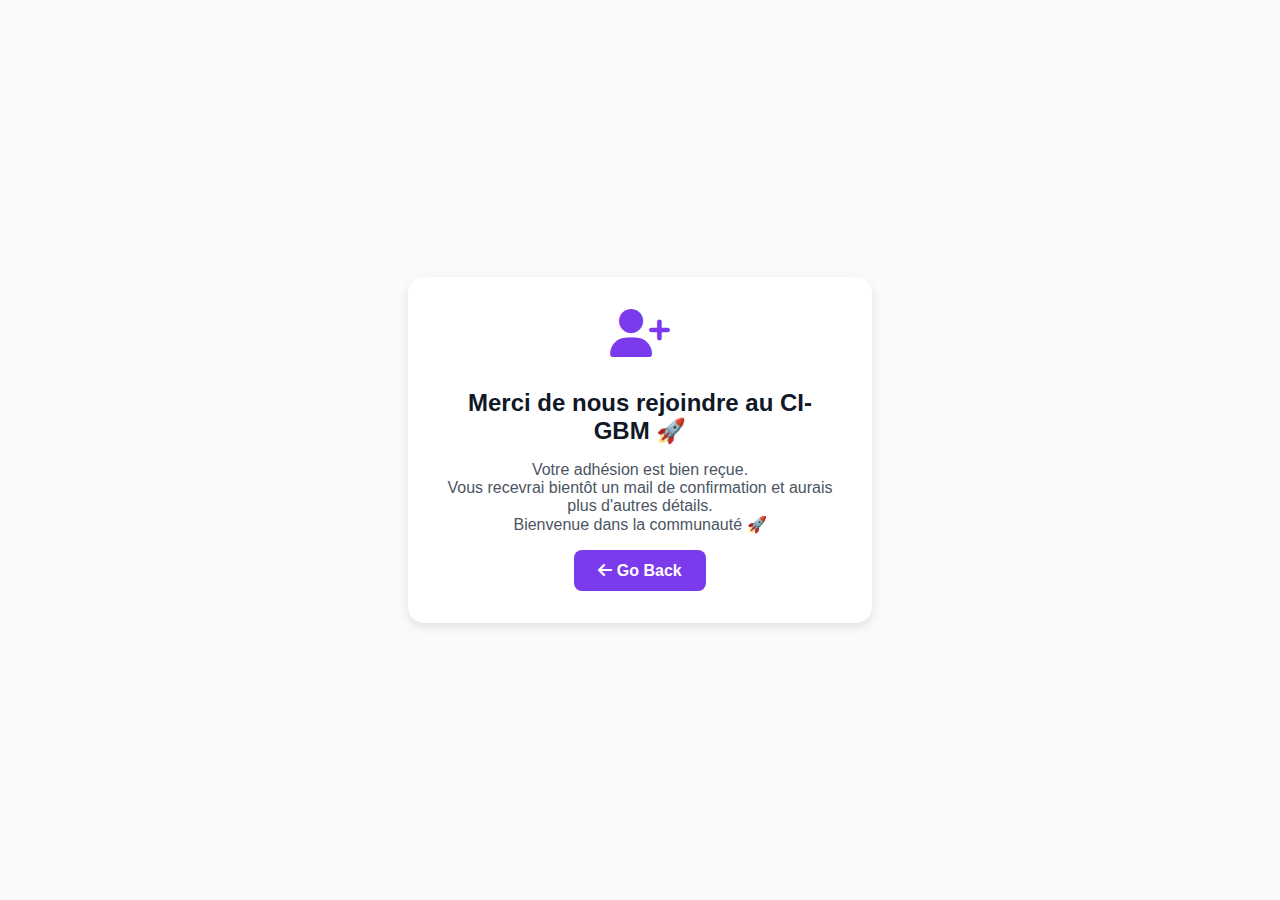
<file: membership-confirmation.html>
<!DOCTYPE html>
<html lang="fr">
<head>
  <meta charset="UTF-8">
  <meta name="viewport" content="width=device-width, initial-scale=1.0">
  <title>Confirmation Adhésion</title>
  <link rel="stylesheet" href="https://cdnjs.cloudflare.com/ajax/libs/font-awesome/6.5.0/css/all.min.css">
  <style>
    body {font-family: Arial, sans-serif; background: #f9fafb; display:flex; justify-content:center; align-items:center; height:100vh; margin:0;}
    .card {background:white; padding:2rem; border-radius:1rem; box-shadow:0 4px 10px rgba(0,0,0,0.1); text-align:center; max-width:400px;}
    .icon {font-size:3rem; color:#7c3aed; margin-bottom:1rem;}
    h1 {font-size:1.5rem; color:#111827;}
    p {color:#4b5563; margin:1rem 0;}
    .btn {display:inline-block; background:#7c3aed; color:white; padding:0.7rem 1.5rem; border-radius:0.5rem; text-decoration:none; font-weight:bold; transition:0.3s;}
    .btn:hover {background:#6d28d9;}
  </style>
</head>
<body>
  <div class="card">
    <i class="fa-solid fa-user-plus icon"></i>
    <h1>Merci de nous rejoindre au CI-GBM 🚀</h1>
    <p>Votre adhésion est bien reçue.<br>
    Vous recevrai bientôt un mail de confirmation et aurais plus d'autres détails.<br> Bienvenue dans la communauté 🚀</p>
    <a href="/" class="btn"><i class="fa-solid fa-arrow-left"></i> Go Back</a>
  </div>
</body>
</html>
</file>
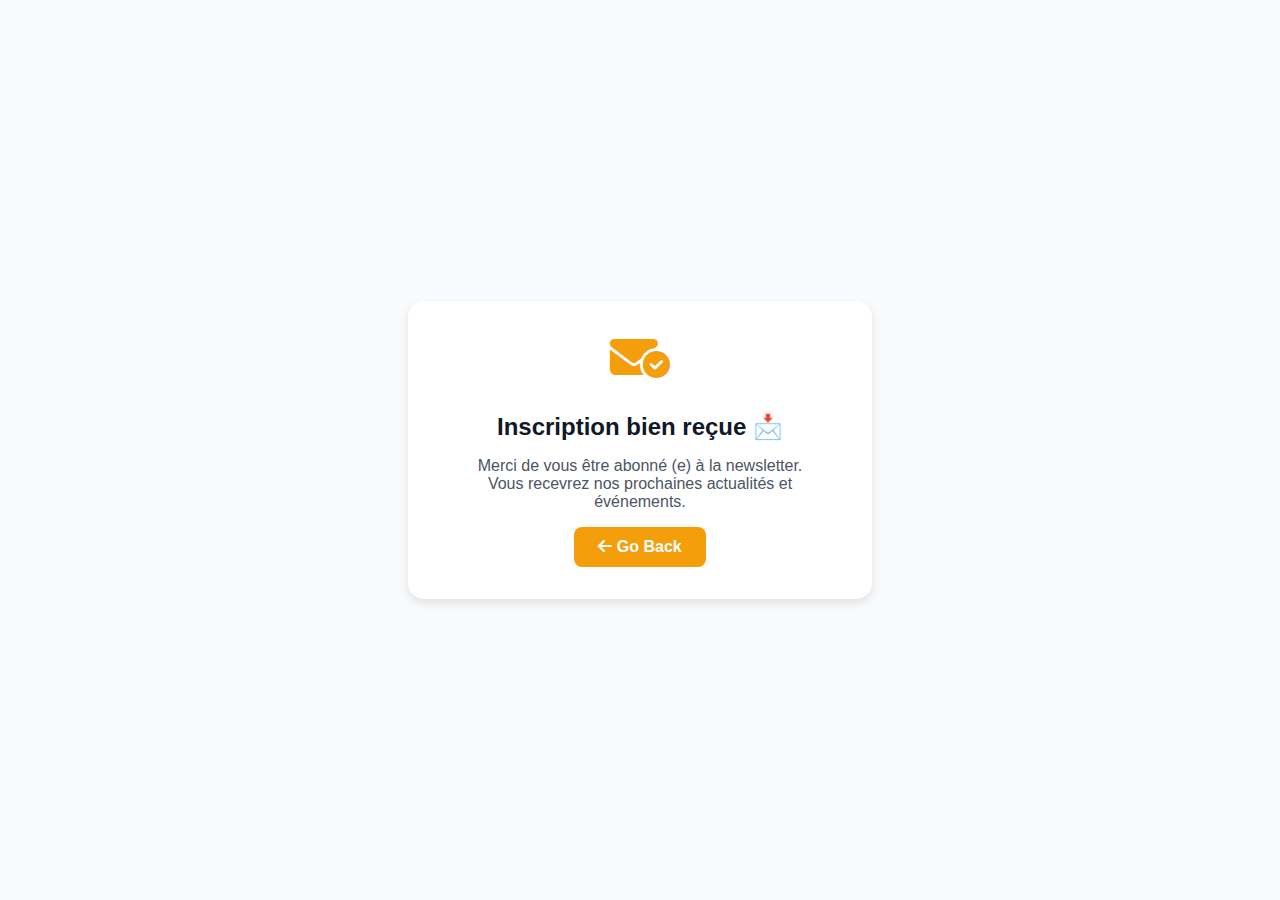
<file: newsletter-confirmation.html>
<!DOCTYPE html>
<html lang="fr">
<head>
  <meta charset="UTF-8">
  <meta name="viewport" content="width=device-width, initial-scale=1.0">
  <title>Confirmation Newsletter</title>
  <link rel="stylesheet" href="https://cdnjs.cloudflare.com/ajax/libs/font-awesome/6.5.0/css/all.min.css">
  <style>
    body {font-family: Arial, sans-serif; background: #f9fafb; display:flex; justify-content:center; align-items:center; height:100vh; margin:0;}
    .card {background:white; padding:2rem; border-radius:1rem; box-shadow:0 4px 10px rgba(0,0,0,0.1); text-align:center; max-width:400px;}
    .icon {font-size:3rem; color:#f59e0b; margin-bottom:1rem;}
    h1 {font-size:1.5rem; color:#111827;}
    p {color:#4b5563; margin:1rem 0;}
    .btn {display:inline-block; background:#f59e0b; color:white; padding:0.7rem 1.5rem; border-radius:0.5rem; text-decoration:none; font-weight:bold; transition:0.3s;}
    .btn:hover {background:#d97706;}
  </style>
</head>
<body>
  <div class="card">
    <i class="fa-solid fa-envelope-circle-check icon"></i>
    <h1>Inscription bien reçue 📩</h1>
    <p>Merci de vous être abonné (e) à la newsletter.<br>
    Vous recevrez nos prochaines actualités et événements.</p>
    <a href="/" class="btn"><i class="fa-solid fa-arrow-left"></i> Go Back</a>
  </div>
</body>
</html>
</file>
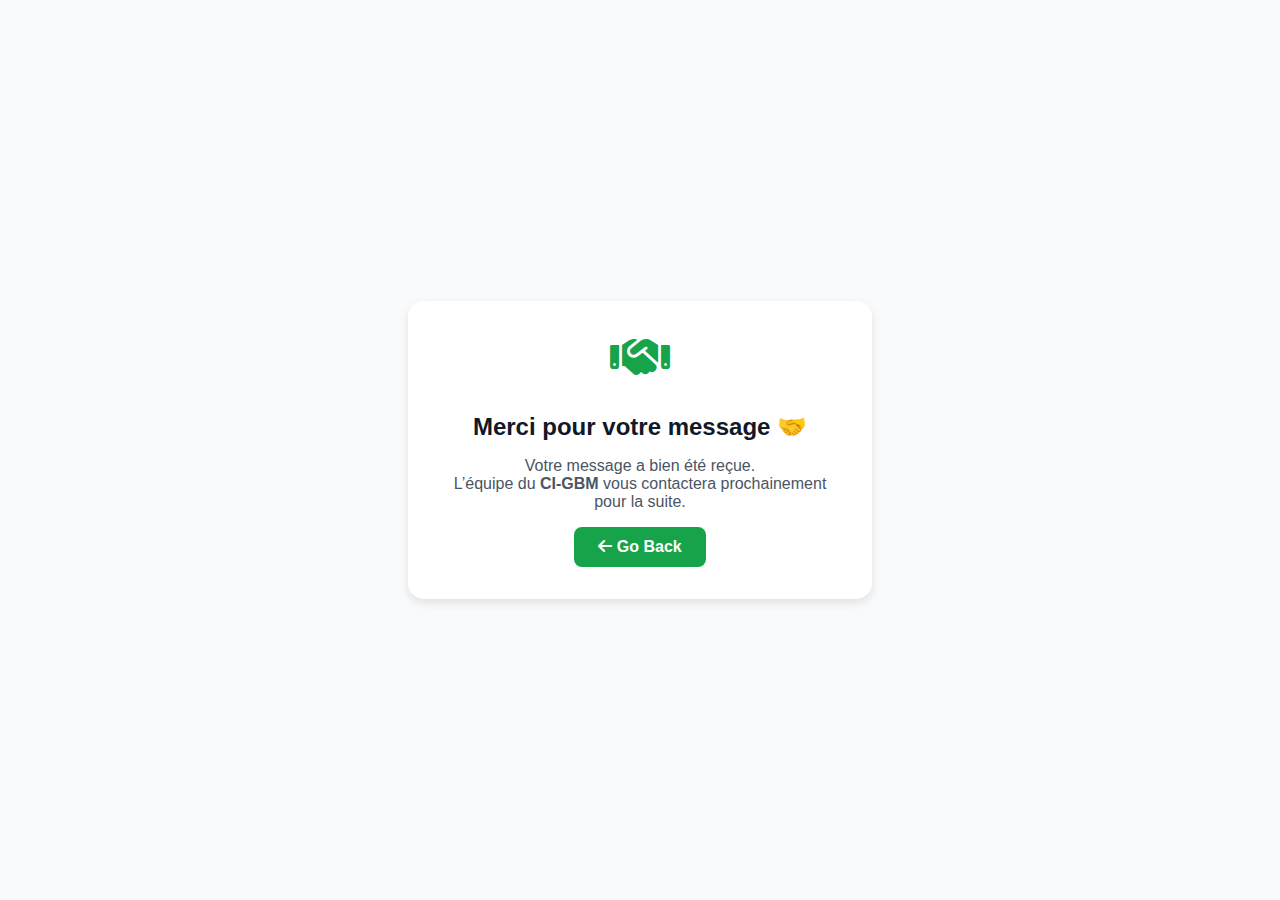
<file: partnership-confirmation.html>
<!DOCTYPE html>
<html lang="fr">
<head>
  <meta charset="UTF-8">
  <meta name="viewport" content="width=device-width, initial-scale=1.0">
  <title>Confirmation Partenariat</title>
  <link rel="stylesheet" href="https://cdnjs.cloudflare.com/ajax/libs/font-awesome/6.5.0/css/all.min.css">
  <style>
    body {font-family: Arial, sans-serif; background: #f9fafb; display:flex; justify-content:center; align-items:center; height:100vh; margin:0;}
    .card {background:white; padding:2rem; border-radius:1rem; box-shadow:0 4px 10px rgba(0,0,0,0.1); text-align:center; max-width:400px;}
    .icon {font-size:3rem; color:#16a34a; margin-bottom:1rem;}
    h1 {font-size:1.5rem; color:#111827;}
    p {color:#4b5563; margin:1rem 0;}
    .btn {display:inline-block; background:#16a34a; color:white; padding:0.7rem 1.5rem; border-radius:0.5rem; text-decoration:none; font-weight:bold; transition:0.3s;}
    .btn:hover {background:#15803d;}
  </style>
</head>
<body>
  <div class="card">
    <i class="fa-solid fa-handshake icon"></i>
    <h1>Merci pour votre message 🤝</h1>
    <p>Votre message a bien été reçue.<br>
    L’équipe du <strong>CI-GBM</strong> vous contactera prochainement pour la suite.</p>
    <a href="/" class="btn"><i class="fa-solid fa-arrow-left"></i> Go Back</a>
  </div>
</body>
</html>
</file>
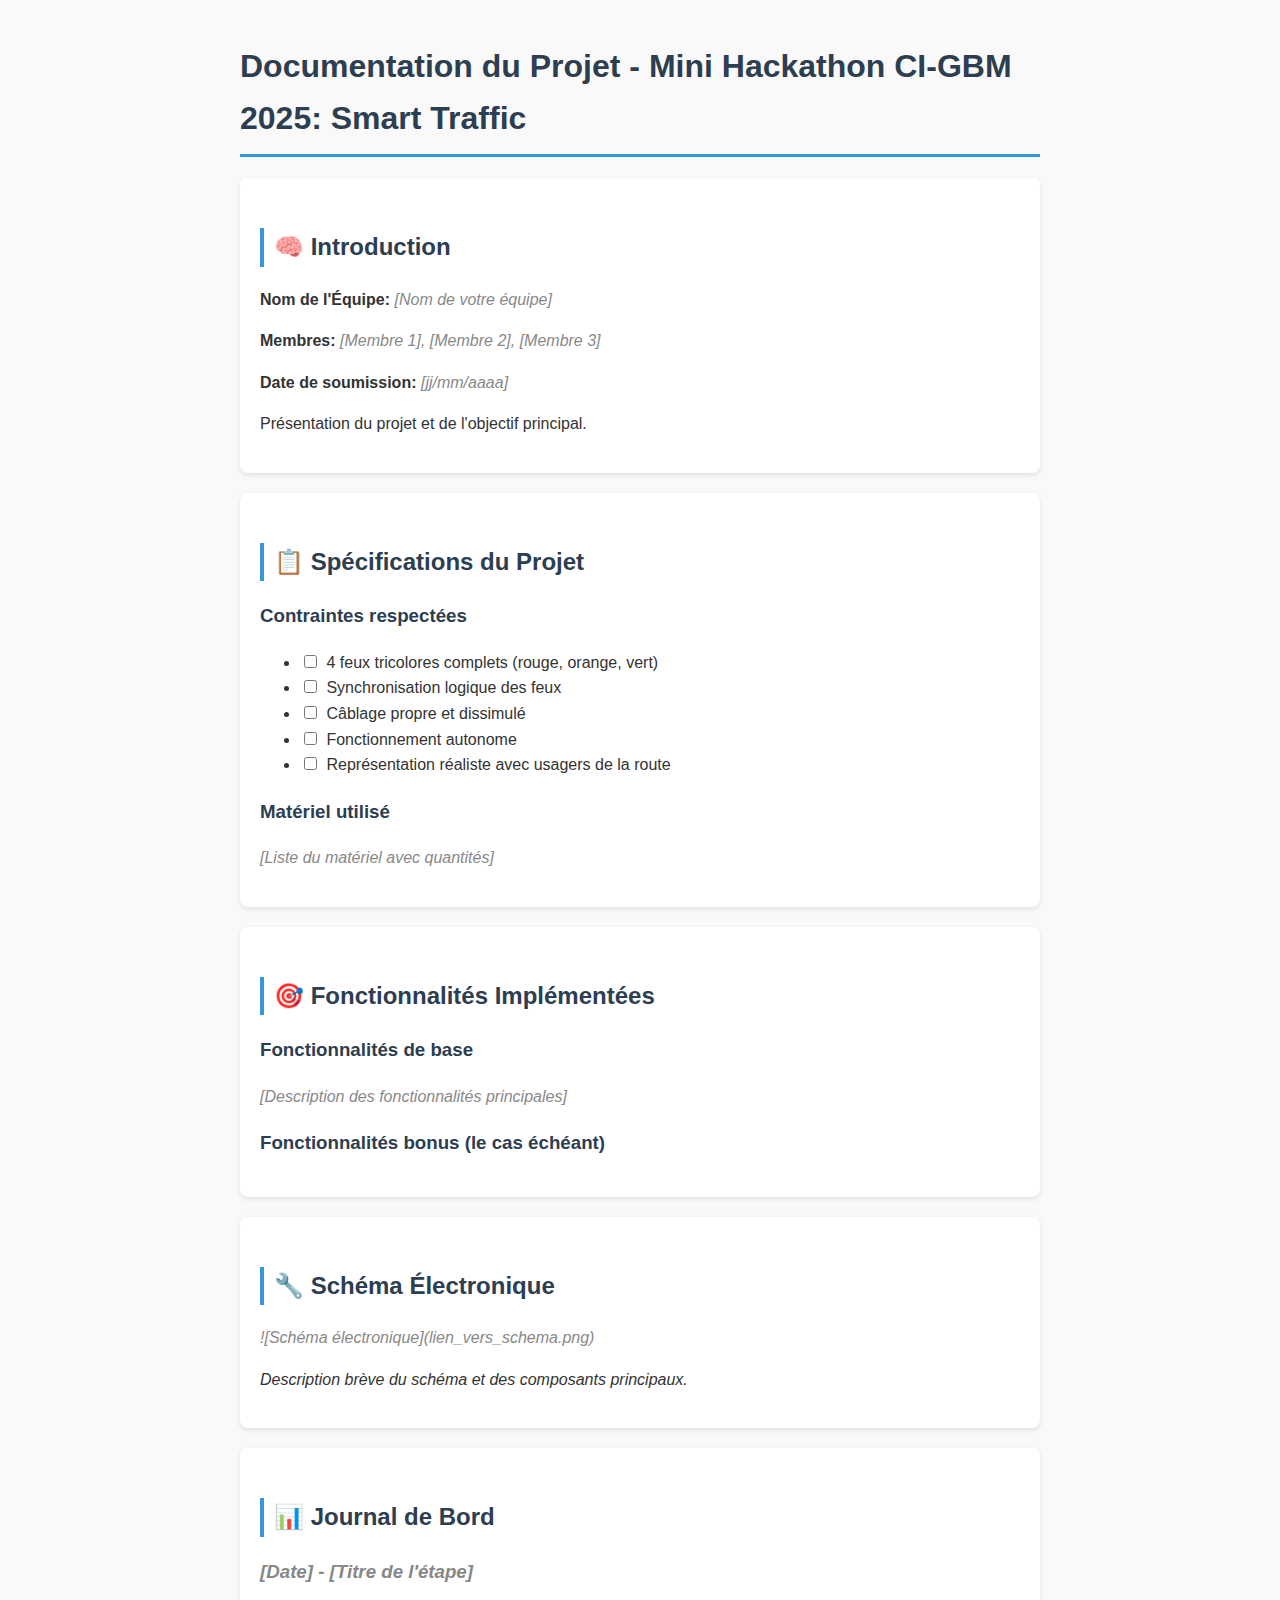
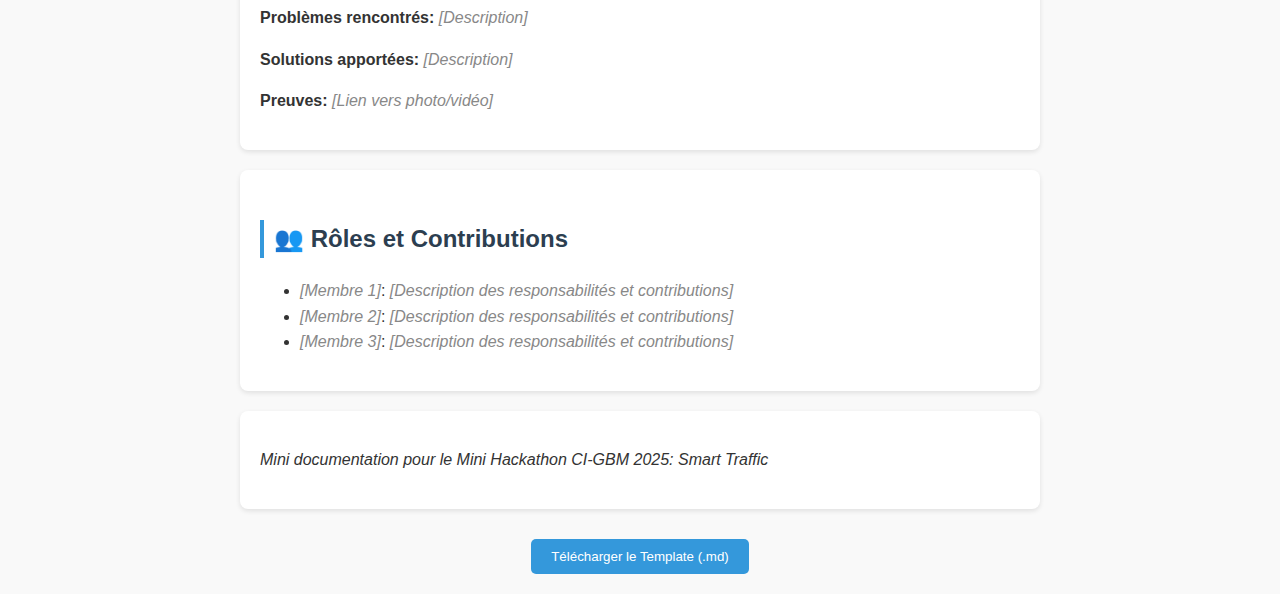
<file: ressources/template-readme.html>
<!DOCTYPE html>
<html lang="fr">
<head>
    <meta charset="UTF-8">
    <meta name="viewport" content="width=device-width, initial-scale=1.0">
    <title>Prévisualisation Documentation Hackathon</title>
    <style>
        body {
            font-family: 'Segoe UI', Tahoma, Geneva, Verdana, sans-serif;
            line-height: 1.6;
            max-width: 800px;
            margin: 0 auto;
            padding: 20px;
            color: #333;
            background-color: #f9f9f9;
        }
        h1, h2, h3 {
            color: #2c3e50;
        }
        h1 {
            border-bottom: 3px solid #3498db;
            padding-bottom: 10px;
        }
        h2 {
            border-left: 4px solid #3498db;
            padding-left: 10px;
            margin-top: 30px;
        }
        code {
            background-color: #f4f4f4;
            padding: 2px 5px;
            border-radius: 3px;
            font-family: monospace;
        }
        pre {
            background-color: #f4f4f4;
            padding: 15px;
            border-radius: 5px;
            overflow-x: auto;
        }
        .placeholder {
            color: #888;
            font-style: italic;
        }
        .section {
            background: white;
            padding: 20px;
            border-radius: 8px;
            box-shadow: 0 2px 5px rgba(0,0,0,0.1);
            margin-bottom: 20px;
        }
        .checkbox {
            margin-right: 5px;
        }
    </style>
</head>
<body>
    <h1>Documentation du Projet - Mini Hackathon CI-GBM 2025: Smart Traffic</h1>

    <div class="section">
        <h2>🧠 Introduction</h2>
        <p><strong>Nom de l'Équipe:</strong> <span class="placeholder">[Nom de votre équipe]</span></p>
        <p><strong>Membres:</strong> <span class="placeholder">[Membre 1], [Membre 2], [Membre 3]</span></p>
        <p><strong>Date de soumission:</strong> <span class="placeholder">[jj/mm/aaaa]</span></p>
        <p>Présentation du projet et de l'objectif principal.</p>
    </div>

    <div class="section">
        <h2>📋 Spécifications du Projet</h2>
        <h3>Contraintes respectées</h3>
        <ul>
            <li><input type="checkbox" class="checkbox"> 4 feux tricolores complets (rouge, orange, vert)</li>
            <li><input type="checkbox" class="checkbox"> Synchronisation logique des feux</li>
            <li><input type="checkbox" class="checkbox"> Câblage propre et dissimulé</li>
            <li><input type="checkbox" class="checkbox"> Fonctionnement autonome</li>
            <li><input type="checkbox" class="checkbox"> Représentation réaliste avec usagers de la route</li>
        </ul>

        <h3>Matériel utilisé</h3>
        <p><span class="placeholder">[Liste du matériel avec quantités]</span></p>
    </div>

    <div class="section">
        <h2>🎯 Fonctionnalités Implémentées</h2>
        <h3>Fonctionnalités de base</h3>
        <p><span class="placeholder">[Description des fonctionnalités principales]</span></p>

        <h3>Fonctionnalités bonus (le cas échéant)</h3>
        
    </div>

    <div class="section">
        <h2>🔧 Schéma Électronique</h2>
        <p><span class="placeholder">![Schéma électronique](lien_vers_schema.png)</span></p>
        <p><em>Description brève du schéma et des composants principaux.</em></p>
    </div>

    <div class="section">
        <h2>📊 Journal de Bord</h2>
        <h3><span class="placeholder">[Date] - [Titre de l'étape]</span></h3>
        <p><strong>Problèmes rencontrés:</strong> <span class="placeholder">[Description]</span></p>
        <p><strong>Solutions apportées:</strong> <span class="placeholder">[Description]</span></p>
        <p><strong>Preuves:</strong> <span class="placeholder">[Lien vers photo/vidéo]</span></p>
    </div>

    <div class="section">
        <h2>👥 Rôles et Contributions</h2>
        <ul>
            <li><span class="placeholder">[Membre 1]</span>: <span class="placeholder">[Description des responsabilités et contributions]</span></li>
            <li><span class="placeholder">[Membre 2]</span>: <span class="placeholder">[Description des responsabilités et contributions]</span></li>
            <li><span class="placeholder">[Membre 3]</span>: <span class="placeholder">[Description des responsabilités et contributions]</span></li>
        </ul>
    </div>

    <div class="section">
        <p><em>Mini documentation pour le Mini Hackathon CI-GBM 2025: Smart Traffic</em></p>
    </div>

    <div style="text-align: center; margin-top: 30px;">
        <button onclick="downloadMD()" style="padding: 10px 20px; background-color: #3498db; color: white; border: none; border-radius: 5px; cursor: pointer;">
            Télécharger le Template (.md)
        </button>
    </div>

    <script>
        function downloadMD() {
            const mdContent = `# Documentation du Projet - Mini Hackathon CI-GBM 2025: Smart Traffic

## 🧠 Introduction
**Nom de l'Équipe:** [Nom de votre équipe]
**Membres:** [Membre 1], [Membre 2], [Membre 3]
**Date de soumission:** [jj/mm/aaaa]

Présentation du projet et de l'objectif principal.

## 📋 Spécifications du Projet
### Contraintes respectées
- [ ] 4 feux tricolores complets (rouge, orange, vert)
- [ ] Synchronisation logique des feux
- [ ] Câblage propre et dissimulé
- [ ] Fonctionnement autonome
- [ ] Représentation réaliste avec usagers de la route

### Matériel utilisé
- [Liste du matériel avec quantités]

## 🎯 Fonctionnalités Implémentées
### Fonctionnalités de base
- [Description des fonctionnalités principales]

### Fonctionnalités bonus (le cas échéant)
- [ ] 
- [ ] 
- [ ] 

## 🔧 Schéma Électronique
![Schéma électronique](lien_vers_schema.png)

*Description brève du schéma et des composants principaux.*

## 🖼️ Maquette - Phase Conception
![Maquette conception](lien_vers_image_conception.jpg)

## 💻 Code Source
[Lien vers le dépôt GitHub ou fichier source]

**Fonctionnalités principales du code:**
- [Description des aspects techniques]

## 📊 Journal de Bord

### [Date] - [Titre de l'étape]
**Problèmes rencontrés:** [Description]
**Solutions apportées:** [Description]
**Preuves:** [Lien vers photo/vidéo]

### [Date] - [Titre de l'étape]
**Problèmes rencontrés:** [Description]
**Solutions apportées:** [Description]
**Preuves:** [Lien vers photo/vidéo]

*(Répéter pour chaque étape significative)*

## 🎥 Démonstration Finale
![Maquette finale](lien_vers_image_finale.jpg)

[Lien vers vidéo de démonstration]

## 👥 Rôles et Contributions
- **[Membre 1]:** [Description des responsabilités et contributions]
- **[Membre 2]:** [Description des responsabilités et contributions]
- **[Membre 3]:** [Description des responsabilités et contributions]

## 🔮 Améliorations Futures
[Idées pour des améliorations potentielles]

---

*Mini documentation pour le Mini Hackathon CI-GBM 2025: Smart Traffic*`;

            const blob = new Blob([mdContent], { type: 'text/markdown' });
            const url = URL.createObjectURL(blob);
            const a = document.createElement('a');
            a.href = url;
            a.download = 'template_documentation_hackathon.md';
            document.body.appendChild(a);
            a.click();
            document.body.removeChild(a);
            URL.revokeObjectURL(url);
        }
    </script>
</body>
</html>
</file>
<file: css/style.css>
:root {
   --primary: #2563eb;
    --primary-dark: #1d4ed8;
    --primary-light: #3b82f6;
    --secondary: #059669;
    --secondary-dark: #047857;
    --secondary-light: #10b981;
    --accent: #f59e0b;
    --accent-dark: #d97706;
    --accent-light: #fbbf24;
    --light: #f8fafc;
    --dark: #0f172a;
    --gray: #64748b;
    --gray-dark: #334155;
    --gray-light: #cbd5e1;
    --light-gray: #f1f5f9;
    --border-gray: #e2e8f0;
    --lighter: #ffffff;
    --darker: #020617;
    --gradient-primary: linear-gradient(135deg, var(--primary) 0%, var(--primary-light) 100%);
    --gradient-hero: linear-gradient(135deg, var(--primary-dark) 0%, var(--secondary-dark) 100%);
    --gradient-card: linear-gradient(135deg, #ffffff 0%, var(--light-gray) 100%);
    
    --border-gradient: linear-gradient(135deg, var(--primary), var(--accent));
    --border-radius-modern: 12px;
    --border-radius-pill: 50px;
    
    /* Typographie */
    --font-heading: 'Montserrat', sans-serif;
    --font-body: 'Open Sans', sans-serif;
    
    /* Espacements */
    --spacing-xs: 0.25rem;
    --spacing-sm: 0.5rem;
    --spacing-md: 1rem;
    --spacing-lg: 1.5rem;
    --spacing-xl: 2rem;
    --spacing-xxl: 3rem;
    
    /* Bordures */
    --border-radius-sm: 4px;
    --border-radius-md: 8px;
    --border-radius-lg: 16px;
    --border-radius-xl: 24px;
    
    /* Ombres */
    --shadow-sm: 0 1px 3px rgba(0,0,0,0.12), 0 1px 2px rgba(0,0,0,0.24);
    --shadow-md: 0 4px 6px rgba(0,0,0,0.1);
    --shadow-lg: 0 10px 15px rgba(0,0,0,0.1);
    --shadow-xl: 0 20px 25px rgba(0,0,0,0.1);
    
    /* Transitions */
    --transition-fast: all 0.2s ease;
    --transition: all 0.3s ease;
    --transition-slow: all 0.4s cubic-bezier(0.4, 0, 0.2, 1);
}

* {
    margin: 0;
    padding: 0;
    box-sizing: border-box;
}

html {
    scroll-behavior: smooth;
}

body {
    font-family: var(--font-body);
    background-color: var(--light);
    color: var(--lighter);
    line-height: 1.7;
    font-size: 16px;
    overflow-x: hidden;
    -webkit-font-smoothing: antialiased;
    -moz-osx-font-smoothing: grayscale;
}

h1, h2, h3, h4, h5, h6 {
    font-family: var(--font-heading);
    font-weight: 700;
    line-height: 1.3;
    margin-bottom: var(--spacing-md);
    color: var(--light-gray);
    letter-spacing: -0.025em;
}

h1 {
    font-size: 3.5rem;
    letter-spacing: -0.5px;
}

h2 {
    font-size: 2.5rem;
    letter-spacing: -0.3px;
}

h3 {
    font-size: 1.75rem;
}

h4 {
    font-size: 1.5rem;
}

p, li, span {
    font-family: var(--font-body);
    font-weight: 400;
    margin-bottom: var(--spacing-md);
    color: var(--lighter);
}

a {
    font-family: var(--font-body);
    font-weight: 500;
    color: var(--primary);
    text-decoration: none;
    transition: var(--transition);
    position: relative;
}

a:hover {
    color: var(--primary-dark);
}

a:focus {
    outline: 2px solid var(--primary-light);
    outline-offset: 2px;
}

a {
    text-decoration: none;
    color: var(--primary);
    transition: var(--transition-fast);
    position: relative;
}

a:hover {
    color: var(--primary-dark);
    transform: translateY(-1px);
}

a:focus {
    outline: 2px solid var(--primary-light);
    outline-offset: 2px;
}

img {
    max-width: 100%;
    height: auto;
    display: block;
}

.container {
    width: 90%;
    max-width: 1200px;
    margin: 0 auto;
    padding: 0 var(--spacing-md);
}


/* Header Styles (commun à toutes les pages) */
header {
    background-color: var(--gray-dark);
    position: fixed;
    width: 100%;
    z-index: 1000;
    padding: 15px 0;
    box-shadow: 0 2px 10px rgba(0, 0, 0, 0.1);
}

.header-container {
    display: flex;
    justify-content: space-between;
    align-items: center;
    height: 60px;
    padding: 5px 15px;
}

.logo a {
    text-decoration: none;
}

.logo-img img{
    height:100% ;
    max-height: 50px;
    width: auto;
    object-fit: contain;
    filter: invert(44%) sepia(100%) saturate(1000%) hue-rotate(190deg) brightness(95%) contrast(90%);
}

.logo-accent {
    color: var(--accent);
}

.menu-toggle {
    display: flex;
    flex-direction: column;
    justify-content: center;
    align-items: center;
    width: 40px;
    height: 40px;
    cursor: pointer;
    background: var(--light);
    border-radius: 5px;
    border: 1px solid var(--light-gray);
    z-index: 999;
}

.menu-toggle span {
    width: 25px;
    height: 2px;
    background: var(--primary);
    margin: 2px 0;
    transition: var(--transition);
}

.nav-overlay {
    position: fixed;
    top: 0;
    left: 0;
    width: 100%;
    height: 100%;
    background: rgba(0, 0, 0, 0.95);
    display: flex;
    justify-content: center;
    align-items: center;
    z-index: 999;
    opacity: 0;
    visibility: hidden;
    transition: var(--transition);
}

.nav-overlay.active {
    opacity: 1;
    visibility: visible;
}

.nav-overlay-content {
    text-align: center;
}

.nav-overlay-content ul {
    list-style: none;
}

.nav-overlay-content li {
    margin: 20px 0;
}

.nav-overlay-content a {
    color: white;
    text-decoration: none;
    font-size: 1.8rem;
    font-weight: 600;
    transition: var(--transition);
}

.nav-overlay-content a:hover {
    color: var(--secondary);
}

.close-btn {
    position: absolute;
    top: var(--spacing-lg);
    right: var(--spacing-lg);
    color: white;
    font-size: 2rem;
    cursor: pointer;
    z-index: 1000;
    width: 44px;
    height: 44px;
    display: flex;
    align-items: center;
    justify-content: center;
    border-radius: 50%;
    background-color: rgba(255, 255, 255, 0.1);
    transition: var(--transition-fast);
}

.close-btn:hover {
    background-color: rgba(255, 255, 255, 0.2);
    transform: rotate(90deg);
}

/* Hero Section */
.hero {
    padding: 160px 0 100px;
    text-align: center;
    position: relative;
    overflow: hidden;
    background-size:cover;
    background-position: center;
    border-radius: 0 0 30px 30px;
    animation: slide 100s infinite ease-in-out;
}
@keyframes slide{
    0%{
        background-image: linear-gradient(rgba(0,0,0,0.8), rgba(0,0,0,0.1)), url("../images/hackathon/Gallerie_2025/Photo_ensemble1_Mini-hackathon_2025.jpg");
    }
    10%{
        background-image: linear-gradient(rgba(0,0,0,0.8), rgba(0,0,0,0.1)), url("../images/hackathon/Gallerie_2025/Photo_ensemble2_Mini-hackathon_2025.jpg");
    }
    20%{
        background-image: linear-gradient(rgba(0,0,0,0.8), rgba(0,0,0,0.1)), url("../images/hackathon/Gallerie_2025/Photo_ensemble3_Mini-hackathon_2025.jpg");
    }
    30%{
        background-image: linear-gradient(rgba(0,0,0,0.8), rgba(0,0,0,0.1)), url("../images/hackathon/Gallerie_2025/Jury_1.jpg");
    }
    40%{
        background-image: linear-gradient(rgba(0,0,0,0.8), rgba(0,0,0,0.1)), url("../images/hackathon/Gallerie_2025/Jury_2.jpg");
    }
    50%{
        background-image: linear-gradient(rgba(0,0,0,0.8), rgba(0,0,0,0.1)), url("../images/hackathon/Gallerie_2025/Jury_3.jpg");
    }
    60%{
        background-image: linear-gradient(rgba(0,0,0,0.8), rgba(0,0,0,0.1)), url("../images/hackathon/Gallerie_2025/Jury_4.jpg");
    }
    70%{
        background-image: linear-gradient(rgba(0,0,0,0.8), rgba(0,0,0,0.1)), url("../images/hackathon/Gallerie_2025/People_1.jpg");
    }
    80%{
        background-image: linear-gradient(rgba(0,0,0,0.8), rgba(0,0,0,0.1)), url("../images/hackathon/Gallerie_2025/People_2.jpg");
    }
    90%{
        background-image: linear-gradient(rgba(0,0,0,0.8), rgba(0,0,0,0.1)), url("../images/hackathon/Gallerie_2025/Jury_5.jpg");
    }
    100%{
        background-image: linear-gradient(rgba(0,0,0,0.8), rgba(0,0,0,0.1)), url("../images/hackathon/Gallerie_2025/People_3.jpg");
    }
}

.hero h1 {
    font-size: 3rem;
    margin-bottom: 20px;
    line-height: 1.2;
    color: var(--gray-light);
}

.hero p {
    font-size: 1.8rem;
    max-width: 700px;
    margin: 0 auto 40px;
    opacity: 0.7;
}

.hero-buttons {
    display: flex;
    justify-content: center;
    gap: 20px;
    margin-bottom: 50px;
    flex-wrap: wrap;
}

.cta-button {
    background: var(--accent-dark);
    color: white;
    border: none;
    padding: 12px 25px;
    border-radius: 50px;
    font-weight: 600;
    cursor: pointer;
    transition: var(--transition);
    display: inline-flex;
    align-items: center;
    gap: 8px;
    text-decoration: none;
}

.cta-button:hover {
    background: var(--darker);
    transform: translateY(-3px);
    box-shadow: 0 5px 15px rgba(0, 0, 0, 0.2);
}

.secondary-button {
    background: var(--primary-dark);
    color: var(--light);
    border: 2px solid rgba(255, 255, 255, 0.3);
    padding: 12px 25px;
    border-radius: 50px;
    font-weight: 600;
    cursor: pointer;
    transition: var(--transition);
    text-decoration: none;
    display: inline-flex;
    align-items: center;
    gap: 8px;
}

.secondary-button:hover {
    border-color: var(--border-gradient);
    background: rgba(255, 255, 255, 0.1);
    color:var(--light-gray)
}

.countdown {
    background: rgba(255, 255, 255, 0.1);
    padding: 30px;
    border-radius: 15px;
    max-width: 600px;
    margin: 0 auto;
    backdrop-filter: blur(10px);
}

.countdown h2 {
    margin-bottom: 20px;
    color: var(--light);
    text-align: center;
}

.countdown-timer {
    display: flex;
    justify-content: center;
    gap: 15px;
    flex-wrap: wrap;
    margin-bottom: 20px;
}

.countdown-unit {
    text-align: center;
    min-width: 70px;
}

.countdown-value {
    font-size: 2.2rem;
    font-weight: 700;
    background:transparent;
    -webkit-text-fill-color: var(--accent-light);
    line-height: 1;
    margin-bottom: 5px;
    text-shadow: 0 2px 5px rgba(27, 16, 16, 0.1);
}

.countdown-label {
    font-size: 0.9rem;
    opacity: 0.8;
}

.cta-button-outline {
    background: transparent;
    color: white;
    border: 2px solid white;
    padding: 8px 20px;
    border-radius: 50px;
    font-weight: 600;
    cursor: pointer;
    transition: var(--transition);
    text-decoration: none;
    display: inline-block;
}

.cta-button-outline:hover {
    background: white;
    color: var(--primary);
}

/* Section Titles */
.section-title {
    text-align: center;
    margin-bottom: 60px;
}

.section-title h2 {
    font-size: 2.5rem;
    margin-bottom: 20px;
    background: linear-gradient(100deg, var(--primary), var(--accent));
    -webkit-background-clip: text;
    -webkit-text-fill-color: transparent;
    background-clip: text;
}

.section-title p {
    color: var(--lighter);
    max-width: 700px;
    margin: 0 auto;
    font-size: 1.5rem;
}

/* About Preview Section */
.about-preview {
    padding: 100px 0;
}

.mission-grid {
    display: grid;
    grid-template-columns: repeat(auto-fit, minmax(300px, 1fr));
    gap: 30px;
    margin-bottom: 60px;
}

.mission-card {
    background: var(--gray-dark);
    padding: 30px;
    border-radius: 15px;
    transition: var(--transition);
    box-shadow: 0 5px 15px rgba(0, 0, 0, 0.05);
    text-align: center;
    border-top: 4px solid var(--primary-dark);
    height: 100%;
    display: flex;
    flex-direction: column;
}

.mission-card:hover {
    transform: translateY(-10px);
    box-shadow: 0 15px 30px rgba(0, 0, 0, 0.1);
}

.mission-icon {
    font-size: 2.5rem;
    margin-bottom: 20px;
    color: var(--light);
}

.mission-card h3 {
    margin-bottom: 15px;
    font-size: 2rem;
    color: var(--accent-light);
}

.mission-card p {
    color: var(--light-gray);
    flex-grow: 1;
    margin-bottom: 20px;
    font-size: 1.2rem;
}

.read-more {
    color: var(--primary-light);
    text-decoration: none;
    font-weight: 600;
    display: inline-flex;
    align-items: center;
    gap: 5px;
    transition: var(--transition);
}

.read-more:hover {
    color: var(--primary-dark);
    gap: 10px;
}

.center-button {
    text-align: center;
    
   

}

/* Featured Projects Section */
.featured-projects {
    padding: 80px 0;
    background: var(--gray-dark);
}

.projects-grid {
    display: grid;
    grid-template-columns: repeat(auto-fit, minmax(300px, 1fr));
    gap: 30px;
    margin-bottom: 40px;
}

.project-card {
    background: var(--darker);
    border-radius: 15px;
    overflow: hidden;
    transition: var(--transition);
    box-shadow: 0 5px 15px rgba(0, 0, 0, 0.05);
}

.project-card:hover {
    transform: translateY(-5px);
    box-shadow: 0 15px 30px rgba(0, 0, 0, 0.1);
}

.project-image {
    position: relative;
    height: 200px;
    overflow: hidden;
}

.project-image img {
    width: 100%;
    height: 100%;
    object-fit: cover;
    transition: var(--transition);
}

.project-card:hover .project-image img {
    transform: scale(1.05);
}

.project-overlay {
    position: absolute;
    top: 0;
    left: 0;
    width: 100%;
    height: 100%;
    background: rgba(0, 0, 0, 0.7);
    display: flex;
    justify-content: center;
    align-items: center;
    opacity: 0;
    transition: var(--transition);
}

.project-card:hover .project-overlay {
    opacity: 1;
}

.project-link {
    color: var(--darker);
    text-decoration: none;
    padding: 10px 20px;
    border: 2px solid white;
    border-radius: 50px;
    font-weight: 600;
    transition: var(--transition);
}

.project-link:hover {
    background: white;
    color: var(--primary);
}

.project-info {
    padding: 20px;
}

.project-info h3 {
    margin-bottom: 10px;
    color: var(--accent-dark);
}

.project-info p {
    color: var(--light-gray);
    margin-bottom: 15px;
}

.project-tags {
    display: flex;
    flex-wrap: wrap;
    gap: 8px;
}

.project-tags span {
    background: var(--dark);
    color: var(--light);
    padding: 5px 10px;
    border-radius: 20px;
    font-size: 0.8rem;
    font-weight: 500;
}

/* Newsletter Section */
.newsletter-section {
    padding: 80px 0;
    background: var(--darker);
    color: white;
    text-align: center;
}

.newsletter-content h2 {
    margin-bottom: 20px;
    font-size: 2rem;
    background: linear-gradient(135deg, var(--accent), var(--accent-dark));
    -webkit-background-clip: text;
    -webkit-text-fill-color: transparent;
    background-clip: text;
}

.newsletter-content p {
    max-width: 600px;
    margin: 0 auto 30px;
    opacity: 0.9;
}

.newsletter-form {
    display: flex;
    max-width: 500px;
    margin: 0 auto;
    gap: 10px;
}

.newsletter-form input {
    flex: 1;
    padding: 12px 15px;
    border: none;
    border-radius: 5px;
    font-size: 1rem;
}

.newsletter-form button {
    background: var(--secondary);
    color: white;
    border: none;
    padding: 12px 20px;
    border-radius: 5px;
    font-weight: 600;
    cursor: pointer;
    transition: var(--transition);
    display: flex;
    align-items: center;
    gap: 8px;
}

.newsletter-form button:hover {
    background: var(--secondary-dark);
}

.newsletter-disclaimer {
   
    font-size: 0.8rem;
    opacity: 0.7;
    align-items: center;
}

/* Footer Styles */
footer {
    background: var(--dark);
    color: white;
    padding: 80px 0 40px;
}

.footer-grid {
    display: grid;
    grid-template-columns: repeat(auto-fit, minmax(250px, 1fr));
    gap: 40px;
    margin-bottom: 60px;
}

.footer-column h3 {
    margin-bottom: 20px;
    font-size: 1.3rem;
    color: var(--secondary);
}

.footer-links {
    list-style: none;
}

.footer-links li {
    margin-bottom: 10px;
}

.footer-links a {
    color: rgba(255, 255, 255, 0.7);
    text-decoration: none;
    transition: var(--transition);
}

.footer-links a:hover {
    color: var(--accent-dark);
}

.footer-contact {
    list-style: none;
}

.footer-contact li {
    margin-bottom: 15px;
    display: flex;
    align-items: center;
    gap: 10px;
}

.social-links {
    display: flex;
    gap: 15px;
    margin-top: 20px;
}

.social-links a {
    display: flex;
    align-items: center;
    justify-content: center;
    width: 40px;
    height: 40px;
    border-radius: 50%;
    background: rgba(255, 255, 255, 0.1);
    color: white;
    transition: var(--transition);
}

.social-links a:hover {
    background: var(--secondary);
    transform: translateY(-3px);
}

.footer-bottom {
    text-align: center;
    padding-top: 30px;
    border-top: 1px solid rgba(255, 255, 255, 0.1);
    color: rgba(255, 255, 255, 0.6);
    font-size: 0.9rem;
}
</file>
<file: css/responsive.css>
/* responsive.css - Responsive moderne */
@media (max-width: 1200px) {
    .container {
        width: 95%;
        padding: 0 1.5rem;
    }
    
    .page-hero h1 {
        font-size: 3rem;
    }
}

@media (max-width: 1024px) {
    .page-hero {
        padding: 10rem 0 5rem;
    }
    
    .page-hero h1 {
        font-size: 2.8rem;
    }
    
    .page-hero p {
        font-size: 1.2rem;
    }
    
    .countdown-timer {
        gap: 1rem;
    }
    
    .countdown-unit {
        min-width: 70px;
    }
    
    .countdown-value {
        font-size: 2.2rem;
    }
}

@media (max-width: 768px) {
    .header-container {
        padding: 0 1rem;
    }
    
    .logo-text {
        font-size: 1.5rem;
    }
    
    .page-hero {
        padding: 8rem 0 4rem;
        border-radius: 0 0 var(--border-radius) var(--border-radius);
    }
    
    .page-hero h1 {
        font-size: 2.2rem;
        margin-bottom: 1rem;
    }
    
    .page-hero p {
        font-size: 1.1rem;
        margin-bottom: 2rem;
    }
    
    .hero-buttons {
        flex-direction: column;
        align-items: center;
        gap: 1rem;
        margin-bottom: 3rem;
    }
    
    .cta-button,
    .secondary-button {
        width: 100%;
        max-width: 300px;
        justify-content: center;
    }
    
    .countdown {
        padding: 1.5rem;
        margin: 0 1rem;
    }
    
    .countdown-timer {
        gap: 0.8rem;
    }
    
    .countdown-unit {
        min-width: 60px;
    }
    
    .countdown-value {
        font-size: 1.8rem;
    }
    
    .countdown-label {
        font-size: 0.8rem;
    }
    
    .countdown-formatted {
        font-size: 1rem;
        padding: 0.8rem;
    }
    
    .section-title h2 {
        font-size: 2rem;
    }
    
    .section-title p {
        font-size: 1rem;
    }
    
    .grid-2,
    .grid-3,
    .grid-4 {
        grid-template-columns: 1fr;
        gap: 1.5rem;
    }
    
    .card {
        padding: 1.5rem;
    }
    
    .nav-overlay-content a {
        font-size: 2rem;
        padding: 0.5rem;
    }
    
    .footer-grid {
        grid-template-columns: 1fr;
        gap: 2rem;
    }
    
    .social-links {
        justify-content: center;
    }
}

@media (max-width: 480px) {
    .container {
        width: 100%;
        padding: 0 1rem;
    }
    
    .page-hero {
        padding: 7rem 0 3rem;
    }
    
    .page-hero h1 {
        font-size: 1.8rem;
    }
    
    .page-hero p {
        font-size: 1rem;
    }
    
    .countdown-timer {
        gap: 0.5rem;
    }
    
    .countdown-unit {
        min-width: 50px;
    }
    
    .countdown-value {
        font-size: 1.5rem;
    }
    
    .countdown-label {
        font-size: 0.7rem;
    }
    
    .section-title h2 {
        font-size: 1.8rem;
    }
    
    .card {
        padding: 1.2rem;
        border-radius: 12px;
    }
    
    .menu-toggle {
        width: 40px;
        height: 40px;
    }
    
    .close-btn {
        top: 1.5rem;
        right: 1.5rem;
        font-size: 2rem;
    }
}

/* Support pour le mode sombre */
@media (prefers-color-scheme: dark) {
    
    
    body {
        background: var(--dark);
        color: var(--light);
    }
    
    header {
        background: var(--gray-dark);
        border-bottom: 1px solid rgba(255, 255, 255, 0.1);
    }
    
    .card {
        background: var(--lighter);
        border: 1px solid rgba(255, 255, 255, 0.1);
    }
}

/* Support pour le mouvement réduit */
@media (prefers-reduced-motion: reduce) {
    *,
    *::before,
    *::after {
        animation-duration: 0.01ms !important;
        animation-iteration-count: 1 !important;
        transition-duration: 0.01ms !important;
        scroll-behavior: auto !important;
    }
}

/* Support pour les hautes contrastes */
@media (prefers-contrast: high) {
    :root {
        --primary: #0000ff;
        --secondary: #008000;
        --accent: #ff0000;
    }
    
    .card {
        border: 2px solid var(--dark);
    }
}

/* Orientation paysage sur mobile */
@media (max-height: 500px) and (orientation: landscape) {
    .page-hero {
        padding: 6rem 0 2rem;
    }
    
    .page-hero h1 {
        font-size: 2rem;
        margin-bottom: 0.5rem;
    }
    
    .page-hero p {
        font-size: 1rem;
        margin-bottom: 1rem;
    }
    
    .hero-buttons {
        margin-bottom: 2rem;
    }
    
    .countdown {
        padding: 1rem;
    }
}
</file>
<file: css/animations.css>
/* animations.css - Animations modernes */
/* Effet flipping pour le countdown */
.countdown-unit {
    position: relative;
    perspective: 1000px;
}

.countdown-value {
    display: block;
    transition: transform 0.6s cubic-bezier(0.4, 0, 0.2, 1);
    backface-visibility: hidden;
    transform-style: preserve-3d;
}

.flipping .countdown-value {
    transform: rotateX(90deg);
}

/* Hover effects */
.hover-lift {
    transition: var(--transition);
}

.hover-lift:hover {
    transform: translateY(-8px);
}

.hover-scale {
    transition: var(--transition);
}

.hover-scale:hover {
    transform: scale(1.05);
}

.hover-glow {
    transition: var(--transition);
}

.hover-glow:hover {
    box-shadow: 0 0 30px rgba(59, 130, 246, 0.3);
}

/* Animations de texte */
.text-gradient {
    background: linear-gradient(135deg, var(--primary), var(--accent));
    -webkit-background-clip: text;
    -webkit-text-fill-color: transparent;
    background-clip: text;
}

/* Animations de fond */
.bg-shimmer {
    background: linear-gradient(
        90deg,
        transparent,
        rgba(255, 255, 255, 0.2),
        transparent
    );
    background-size: 200% 100%;
    animation: shimmer 2s infinite;
}

@keyframes shimmer {
    0% { background-position: -200% 0; }
    100% { background-position: 200% 0; }
}

/* Animations de pulse */
.pulse {
    animation: pulse 2s infinite;
}

@keyframes pulse {
    0%, 100% { transform: scale(1); }
    50% { transform: scale(1.05); }
}

/* Animations de fade */
.fade-in {
    opacity: 0;
    animation: fadeIn 1s ease-in-out forwards;
}

.delay-1 { animation-delay: 0.2s; }
.delay-2 { animation-delay: 0.4s; }
.delay-3 { animation-delay: 0.6s; }
.delay-4 { animation-delay: 0.8s; }

/* Animations de slide */
.slide-in-left {
    opacity: 0;
    transform: translateX(-50px);
    animation: slideInLeft 0.8s ease-out forwards;
}

.slide-in-right {
    opacity: 0;
    transform: translateX(50px);
    animation: slideInRight 0.8s ease-out forwards;
}

@keyframes slideInLeft {
    to {
        opacity: 1;
        transform: translateX(0);
    }
}

@keyframes slideInRight {
    to {
        opacity: 1;
        transform: translateX(0);
    }
}

/* Animations pour les cartes */
.card-entrance {
    opacity: 0;
    transform: translateY(50px) scale(0.95);
    animation: cardEntrance 0.8s ease-out forwards;
}

@keyframes cardEntrance {
    to {
        opacity: 1;
        transform: translateY(0) scale(1);
    }
}

/* Animation pour les icônes */
.icon-float {
    animation: float 3s ease-in-out infinite;
}

@keyframes float {
    0%, 100% { transform: translateY(0px); }
    50% { transform: translateY(-10px); }
}

/* Animation pour les boutons */
.btn-bounce {
    transition: all 0.3s cubic-bezier(0.4, 0, 0.2, 1);
}

.btn-bounce:hover {
    transform: translateY(-3px) scale(1.05);
}

/* Animation pour les images */
.img-scale {
    transition: transform 0.8s cubic-bezier(0.4, 0, 0.2, 1);
}

.img-scale:hover {
    transform: scale(1.1);
}

/* Animation pour le texte */
.text-reveal {
    opacity: 0;
    animation: textReveal 1s ease-out forwards;
}

@keyframes textReveal {
    from {
        opacity: 0;
        transform: translateY(20px);
    }
    to {
        opacity: 1;
        transform: translateY(0);
    }
}

/* Animation pour les progress bars */
.progress-grow {
    animation: progressGrow 2s ease-out forwards;
}

@keyframes progressGrow {
    from { width: 0%; }
    to { width: var(--progress-width, 100%); }
}

/* Animation pour les counters */
.count-up {
    animation: countUp 2s ease-out forwards;
}

@keyframes countUp {
    from { --count: 0; }
    to { --count: var(--target-count, 100); }
}
</file>
<file: css/about.css>
/* about.css - Style moderne pour la page À propos */
.hero {
    padding: 160px 0 100px;
    text-align: center;
    position: relative;
    overflow: hidden;
    background-size:cover;
    background-position: center;
    border-radius: 0 0 30px 30px;
    animation: slide 100s infinite ease-in-out;
}
@keyframes slide{
    0%{
        background-image: linear-gradient(rgba(0,0,0,0.8), rgba(0,0,0,0.1)), url("../images/hackathon/Gallerie_2025/Photo_ensemble1_Mini-hackathon_2025.jpg");
    }
    10%{
        background-image: linear-gradient(rgba(0,0,0,0.8), rgba(0,0,0,0.1)), url("../images/hackathon/Gallerie_2025/Photo_ensemble2_Mini-hackathon_2025.jpg");
    }
    20%{
        background-image: linear-gradient(rgba(0,0,0,0.8), rgba(0,0,0,0.1)), url("../images/hackathon/Gallerie_2025/Photo_ensemble3_Mini-hackathon_2025.jpg");
    }
    30%{
        background-image: linear-gradient(rgba(0,0,0,0.8), rgba(0,0,0,0.1)), url("../images/hackathon/Gallerie_2025/Jury_1.jpg");
    }
    40%{
        background-image: linear-gradient(rgba(0,0,0,0.8), rgba(0,0,0,0.1)), url("../images/hackathon/Gallerie_2025/Jury_2.jpg");
    }
    50%{
        background-image: linear-gradient(rgba(0,0,0,0.8), rgba(0,0,0,0.1)), url("../images/hackathon/Gallerie_2025/Jury_3.jpg");
    }
    60%{
        background-image: linear-gradient(rgba(0,0,0,0.8), rgba(0,0,0,0.1)), url("../images/hackathon/Gallerie_2025/Jury_4.jpg");
    }
    70%{
        background-image: linear-gradient(rgba(0,0,0,0.8), rgba(0,0,0,0.1)), url("../images/hackathon/Gallerie_2025/People_1.jpg");
    }
    80%{
        background-image: linear-gradient(rgba(0,0,0,0.8), rgba(0,0,0,0.1)), url("../images/hackathon/Gallerie_2025/People_2.jpg");
    }
    90%{
        background-image: linear-gradient(rgba(0,0,0,0.8), rgba(0,0,0,0.1)), url("../images/hackathon/Gallerie_2025/Jury_5.jpg");
    }
    100%{
        background-image: linear-gradient(rgba(0,0,0,0.8), rgba(0,0,0,0.1)), url("../images/hackathon/Gallerie_2025/People_3.jpg");
    }
}

.hero h1 {
    font-size: 3rem;
    margin-bottom: 20px;
    line-height: 1.2;
    color: var(--gray-light);
}

.hero p {
    font-size: 1.8rem;
    max-width: 700px;
    margin: 0 auto 40px;
    opacity: 0.9;
}

.hero-buttons {
    display: flex;
    justify-content:center;
    gap: 20px;
    margin-bottom: 50px;
    flex-wrap: wrap;
}
.about-content {
    padding: 2rem 0;
}

.about-intro {
    max-width: 800px;
    margin: 0 auto 1rem;
    text-align:justify;
    background: var(--dark);
    padding: 2rem 0rem;
}


.about-intro h2 {
    font-size: 2.5rem;
    margin-bottom: 2rem;
    background: linear-gradient(70deg, var(--primary), var(--accent));
    -webkit-background-clip: text;
    -webkit-text-fill-color: transparent;
    background-clip: text;
}

.about-intro p {
    font-size: 1.2rem;
    line-height: 1.8;
    color: var(--lighter);
    margin-bottom: 1rem;
    margin-top: 1rem;
}
.about-intro p span{
    color: var(--accent);
}

/* Mission Vision */
.mission-vision {
    padding: 1rem 0;
    background: var(--dark);
}

.mv-grid {
    display: grid;
    /*grid-template-columns: repeat(auto-fit, minmax(350px, 1fr));*/
    grid-template-columns: 1fr 1fr;
    gap: 3rem;
    margin-top: 4rem;
}

.mv-card {
    background: var(--dark);
    padding: 3rem 2.5rem;
    border-radius: var(--border-radius-lg);
    text-align: center;
    box-shadow: var(--shadow);
    transition: var(--transition);
    border: 1px solid rgba(255, 255, 255, 0.2);
    backdrop-filter: blur(10px);
    margin: 1rem;

    
}

.mv-card:hover {
    transform: translateY(-10px) scale(1.02);
    box-shadow: var(--shadow-lg);
}

.mv-icon {
    font-size: 3.5rem;
    margin-bottom: 2rem;
    background: linear-gradient(135deg, var(--primary), var(--accent));
    -webkit-background-clip: text;
    -webkit-text-fill-color: transparent;
    background-clip: text;
    display: inline-block;
}

.mv-card h3 {
    font-size: 1.5rem;
    margin-bottom: 1.5rem;
    color: var(--accent-dark);
}

.mv-card p {
    color: var(--light-gray);
    line-height: 1.7;
    font-size: 1.1rem;
}

/* Objectives */
.objectives {
    padding: 1rem 0.5rem;
    background: linear-gradient(135deg, var(--dark) 0%, var(--darker) 100%);
    color: var(--dark);
}

.objectives h2 {
    margin-bottom: 2rem;
    text-align: center;
    background: linear-gradient(135deg, var(--secondary), var(--secondary-dark));
    -webkit-background-clip: text;
    -webkit-text-fill-color: transparent;
    background-clip: text;
}
.objective-p {
    max-width: 800px;
    margin: 0 auto 6rem;
    text-align: center;
    font-size: 1.5rem;
    margin-bottom: 2rem;
    color: var(--light-gray);
}

.objectives-grid {
    display: grid;
    grid-template-columns: repeat(auto-fit, minmax(300px, 1fr));
    gap: 1rem;
}

.objective-item {
    background: var(--darker);
    padding: 2rem;
    border-radius: var(--border-radius);
    backdrop-filter: blur(10px);
    border: 1px solid var(--gray-dark);
    border-radius: 5%;
    transition: var(--transition);
}

.objective-item:hover {
    /*transform: translateY(-5px);*/
    background: var(--dark);
}

.objective-item h4 {
    font-size: 1.1rem;
    margin-bottom: 1.5rem;
    color: var(--accent);
    display: flex;
    align-items: center;
    gap: 1rem;
}

.objective-item h4::before {
    content: '•';
    color: var(--secondary);
    font-weight: bold;
    background: var(--darker);
    width: 30px;
    height: 30px;
    border-radius: 100%;
    display: flex;
    align-items: center;
    justify-content:center;
}

.objective-item p {
    color: var(--light);
    line-height: 1.6;
    text-align: justify;
}

/* Team Section */
.team-section {
    padding: 1.2rem 1rem;
    background: var(--darker);
    text-align: center;
    
}

.team-section h2 p{
    max-width: 800px;
    margin: 0 auto 6rem;
    text-align: center;
    font-size: 2.5rem;
    margin-bottom: 2rem;
    background: linear-gradient(135deg, var(--primary), var(--accent));
    -webkit-background-clip: text;
    -webkit-text-fill-color: transparent;
    background-clip: text;
}


.team-grid {
    display: grid;
    grid-template-columns: repeat(auto-fit, minmax(300px, 1fr));
    gap: 3rem;
    margin-top: 4rem;
}

.team-member {
    background: var(--dark);
    border-radius: var(--border-radius-lg);
    overflow: hidden;
    box-shadow: var(--shadow);
    transition: var(--transition);
    text-align: center;
}

.team-member:hover {
    transform: translateY(-8px);
    box-shadow: var(--shadow-lg);
}

.member-image {
    height: 310px;
    overflow: hidden;
    position: relative;
}

.member-image img {
    width: 100%;
    height: 100%;
    object-fit: cover;
    transition: transform 0.8s cubic-bezier(0.4, 0, 0.2, 1);
}

.team-member:hover .member-image img {
    transform: scale(1.1);
}

.member-image::after {
    content: '';
    position: absolute;
    bottom: 0;
    left: 0;
    right: 0;
    height: 50%;
    background: linear-gradient(transparent, rgba(0, 0, 0, 0.7));
}

.member-info {
    padding: 2.5rem 2rem;
}

.member-info h4 {
    font-size: 1.7rem;
    margin-bottom: 0.5rem;
    color: var(--accent-dark);
}

.member-role {
    color: var(--primary);
    font-weight: 600;
    margin-bottom: 1.5rem;
    display: block;
    font-size: 1.3rem;
}

.member-info p {
    color: var(--gray-light);
    line-height: 1.6;
}
.team-buttons{
    padding: 2rem;
}
/* Impact Section */
.impact-section {
    padding: 6rem 0;
    background: var(--light);
}

.impact-stats {
    display: grid;
    grid-template-columns: repeat(auto-fit, minmax(200px, 1fr));
    gap: 3rem;
    margin-top: 4rem;
}

.stat-item {
    background: var(--lighter);
    padding: 3rem 2rem;
    border-radius: var(--border-radius);
    text-align: center;
    box-shadow: var(--shadow);
    transition: var(--transition);
    border: 1px solid rgba(255, 255, 255, 0.2);
}

.stat-item:hover {
    transform: translateY(-5px);
    box-shadow: var(--shadow-lg);
}

.stat-number {
    font-size: 3rem;
    font-weight: 800;
    margin-bottom: 1rem;
    background: linear-gradient(135deg, var(--primary), var(--accent));
    -webkit-background-clip: text;
    -webkit-text-fill-color: transparent;
    background-clip: text;
}

.stat-label {
    color: var(--gray);
    font-weight: 600;
    font-size: 1.1rem;
}

/* CTA Section */
.cta-section {
    padding: 6rem 0;
    background: linear-gradient(150deg, var(--dark) 0%, var(--gray-dark) 100%);
    color: white;
    text-align: center;
}

.cta-section h2 {
    color: white;
    margin-bottom: 2rem;
    font-size: 2.5rem;
}

.cta-section p {
    max-width: 600px;
    margin: 0 auto 3rem;
    font-size: 1.2rem;
    opacity: 0.9;
}

.cta-buttons {
    display: flex;
    justify-content: center;
    gap: 2rem;
    flex-wrap: wrap;
}

/* Responsive */
@media (max-width: 768px) {
    .about-hero {
        padding: 8rem 0 4rem;
    }
    
    .about-intro {
        margin-bottom: 4rem;
    }
    
    .about-intro h2 {
        font-size: 2rem;
    }
    
    .mv-grid,
    .objectives-grid,
    .team-grid,
    .impact-stats {
        grid-template-columns: 1fr;
        gap: 2rem;
    }
    
    .mv-card,
    .objective-item {
        padding: 2rem 1.5rem;
    }
    
    .member-image {
        height: 250px;
    }
    
    .cta-buttons {
        flex-direction: column;
        align-items: center;
    }
    
    .stat-number {
        font-size: 2.5rem;
    }

}
</file>
<file: css/contact.css>
/* contact.css - Style moderne pour la page Contact */
.contact-options {
    padding: 6rem 0;
    background: var(--dark);
}

.contact-grid {
    display: grid;
    grid-template-columns: repeat(auto-fit, minmax(280px, 1fr));
    gap: 2.5rem;
    margin-top: 4rem;
}

.contact-card {
    background: var(--darker);
    padding: 3rem 2.5rem;
    border-radius: var(--border-radius-lg);
    text-align: center;
    box-shadow: var(--shadow);
    transition: var(--transition);
    border: 1px solid rgba(255, 255, 255, 0.2);
    position: relative;
    overflow: hidden;
}

.contact-card::before {
    content: '';
    position: absolute;
    top: 0;
    left: 0;
    right: 0;
    height: 4px;
    background: linear-gradient(135deg, var(--primary), var(--accent));
}

.contact-card:hover {
    transform: translateY(-8px);
    box-shadow: var(--shadow-lg);
}

.contact-icon {
    font-size: 3.5rem;
    margin-bottom: 2rem;
    background: linear-gradient(135deg, var(--primary), var(--accent));
    -webkit-background-clip: text;
    -webkit-text-fill-color: transparent;
    background-clip: text;
    display: inline-block;
}

.contact-card h3 {
    font-size: 1.5rem;
    margin-bottom: 1.5rem;
    color: var(--secondary);
}

.contact-card p {
    color: var(--lighter);
    line-height: 1.6;
    margin-bottom: 2rem;
}

/* Contact Forms */
.contact-form-section {
    padding: 6rem 0;
}

.contact-form-section:nth-child(even) {
    background: var(--dark);
}

.form-header {
    text-align: center;
    margin-bottom: 4rem;
}

.form-header h2 {
    font-size: 2.2rem;
    margin-bottom: 1.5rem;
    background: linear-gradient(135deg, var(--primary), var(--accent));
    -webkit-background-clip: text;
    -webkit-text-fill-color: transparent;
    background-clip: text;
}

.form-header p {
    color: var(--gray-light);
    max-width: 600px;
    margin: 0 auto;
    font-size: 1.1rem;
    line-height: 1.6;
}

.contact-form {
    background: var(--darker);
    padding: 3rem;
    border-radius: var(--border-radius-lg);
    box-shadow: var(--shadow);
    border: 1px solid rgba(255, 255, 255, 0.2);
    max-width: 800px;
    margin: 0 auto;
}

.form-row {
    display: grid;
    grid-template-columns: repeat(auto-fit, minmax(250px, 1fr));
    gap: 1.5rem;
    margin-bottom: 1.5rem;
}

.form-group {
    margin-bottom: 1.5rem;
}

.form-group label {
    display: block;
    margin-bottom: 0.8rem;
    font-weight: 600;
    color: var(--primary-dark);
}

.form-group input,
.form-group select,
.form-group textarea {
    width: 100%;
    padding: 1rem 1.2rem;
    border: 2px solid var(--gray-light);
    border-radius: 12px;
    font-size: 1rem;
    transition: var(--transition);
    background: var(--lighter);
}

.form-group input:focus,
.form-group select:focus,
.form-group textarea:focus {
    outline: none;
    border-color: var(--primary);
    box-shadow: 0 0 0 3px rgba(59, 130, 246, 0.1);
}

.form-group textarea {
    resize: vertical;
    min-height: 120px;
}

.full-width {
    grid-column: 1 / -1;
}

/* Checkbox Group */
.checkbox-group {
    display: grid;
    grid-template-columns: repeat(auto-fit, minmax(180px, 1fr));
    gap: 1rem;
    margin-top: 1rem;
}

.checkbox-container {
    display: flex;
    align-items: center;
    cursor: pointer;
    padding: 1rem;
    border: 2px solid var(--gray-light);
    border-radius: 10px;
    transition: var(--transition);
    background: var(--light);
}

.checkbox-container:hover {
    border-color: var(--primary);
    background: rgba(59, 130, 246, 0.05);
}

.checkbox-container input {
    margin-right: 1rem;
    width: auto;
}

.form-submit {
    text-align: center;
    margin-top: 2rem;
}

/* Contact Info */
.contact-info {
    padding: 6rem 0;
    background: var(--lighter);
}

.info-grid {
    display: grid;
    grid-template-columns: repeat(auto-fit, minmax(280px, 1fr));
    gap: 2.5rem;
    margin-top: 4rem;
}

.info-card {
    background: var(--lighter);
    padding: 3rem 2.5rem;
    border-radius: var(--border-radius-lg);
    text-align: center;
    box-shadow: var(--shadow);
    transition: var(--transition);
    border: 1px solid rgba(255, 255, 255, 0.2);
}

.info-card:hover {
    transform: translateY(-5px);
    box-shadow: var(--shadow-lg);
}

.info-icon {
    font-size: 3rem;
    margin-bottom: 2rem;
    background: linear-gradient(135deg, var(--primary), var(--accent));
    -webkit-background-clip: text;
    -webkit-text-fill-color: transparent;
    background-clip: text;
}

.info-card h3 {
    font-size: 1.4rem;
    margin-bottom: 1.5rem;
    color: var(--darker);
}

.info-card p {
    color: var(--gray);
    line-height: 1.6;
    margin-bottom: 2rem;
}

.info-link {
    color: var(--primary);
    text-decoration: none;
    font-weight: 600;
    display: inline-flex;
    align-items: center;
    gap: 0.5rem;
    transition: var(--transition);
}

.info-link:hover {
    color: var(--primary-dark);
    gap: 0.8rem;
}

/* FAQ Section */
.faq-section {
    padding: 6rem 0;
   background: linear-gradient(135deg, var(--dark), var(--gray-dark));
}

.faq-grid {
    display: grid;
    grid-template-columns: repeat(auto-fit, minmax(400px, 1fr));
    gap: 2rem;
    margin-top: 4rem;
}

.faq-item {
    background: var(--darker);
    padding: 2.5rem;
    border-radius: var(--border-radius);
    box-shadow: var(--shadow);
    transition: var(--transition);
    border: 1px solid rgba(255, 255, 255, 0.2);
}

.faq-item:hover {
    transform: translateY(-3px);
    box-shadow: var(--shadow-lg);
}

.faq-item h3 {
    color: var(--accent);
    margin-bottom: 1.5rem;
    font-size: 1.3rem;
    display: flex;
    align-items: center;
    gap: 1rem;
}

.faq-item h3::before {
    content: '?';
    background: var(--primary);
    color: white;
    width: 30px;
    height: 30px;
    border-radius: 50%;
    display: flex;
    align-items: center;
    justify-content: center;
    font-weight: bold;
    font-size: 1.1rem;
}

.faq-item p {
    color: var(--gray);
    line-height: 1.7;
    margin: 0;
}

/* Responsive */
@media (max-width: 768px) {
    .contact-grid,
    .info-grid,
    .faq-grid {
        grid-template-columns: 1fr;
        gap: 2rem;
    }
    
    .contact-card,
    .info-card,
    .faq-item {
        padding: 2rem 1.5rem;
    }
    
    .contact-form {
        padding: 2rem;
    }
    
    .form-row {
        grid-template-columns: 1fr;
    }
    
    .checkbox-group {
        grid-template-columns: 1fr;
    }
    
    .checkbox-container {
        padding: 0.8rem;
    }
}
</file>
<file: css/hackathon.css>
/* hackathon.css - Style moderne pour la page Hackathon */
.hackathon-details {
    padding: 6rem 0;
    background: var(--dark);
}

.details-grid {
    display: grid;
    grid-template-columns: repeat(auto-fit, minmax(280px, 1fr));
    gap: 2.5rem;
    margin-top: 4rem;
}

.detail-card {
    background: var(--dark);

    

    padding: 3rem 2.5rem;
    border-radius: var(--border-radius-lg);
    text-align: center;
    box-shadow: var(--shadow);
    transition: var(--transition);
    border: 1px solid rgba(255, 255, 255, 0.2);
}

.detail-card:hover {
    transform: translateY(-8px);
    box-shadow: var(--shadow-lg);
}

.detail-icon {
    font-size: 3rem;
    margin-bottom: 1.5rem;
    background: linear-gradient(135deg, var(--primary), var(--accent));
    -webkit-background-clip: text;
    -webkit-text-fill-color: transparent;
    background-clip: text;
}

.detail-card h3 {
    font-size: 1.4rem;
    margin-bottom: 1rem;
    background: linear-gradient(135deg, var(--accent), var(--primary-dark));
    -webkit-background-clip: text;
    -webkit-text-fill-color: transparent;
    background-clip: text;
}

.detail-card p {
    color: var(--gray-light);
    margin-bottom: 1rem;
}

.detail-card strong {
    color: var(--lighter);
    font-weight: 600;
}

.map-link {
    color: var(--gray-light);
    text-decoration: none;
    font-weight: 600;
    transition: var(--transition);
    display: inline-flex;
    align-items: center;
    gap: 0.5rem;
}

.map-link:hover {
    color: var(--accent-dark);
    gap: 0.8rem;
}

/* Themes Section */
.themes-section {
    padding: 6rem 0;
    background: var(--light);
}

.themes-grid {
    display: grid;
    grid-template-columns: repeat(auto-fit, minmax(350px, 1fr));
    gap: 3rem;
    margin-top: 4rem;
}

.theme-card {
    background: var(--lighter);
    border-radius: var(--border-radius-lg);
    overflow: hidden;
    box-shadow: var(--shadow);
    transition: var(--transition);
}

.theme-card:hover {
    transform: translateY(-8px);
    box-shadow: var(--shadow-lg);
}

.theme-image {
    height: 250px;
    overflow: hidden;
    position: relative;
}

.theme-image img {
    width: 100%;
    height: 100%;
    object-fit: cover;
    transition: transform 0.8s cubic-bezier(0.4, 0, 0.2, 1);
}

.theme-card:hover .theme-image img {
    transform: scale(1.1);
}

.theme-content {
    padding: 2.5rem;
}

.theme-content h3 {
    font-size: 1.5rem;
    margin-bottom: 1.5rem;
    color: var(--darker);
}

.theme-content p {
    color: var(--gray);
    line-height: 1.7;
    margin-bottom: 2rem;
}

.theme-content ul {
    list-style: none;
    padding: 0;
}

.theme-content li {
    padding: 0.8rem 0;
    color: var(--gray-dark);
    position: relative;
    padding-left: 2rem;
}

.theme-content li::before {
    content: '•';
    color: var(--primary);
    font-weight: bold;
    position: absolute;
    left: 0;
    font-size: 1.5rem;
}

/* Schedule Section */
.schedule-section {
    padding: 6rem 0;
    background: var(--darker);
}

.schedule-tabs {
    display: flex;
    justify-content: center;
    gap: 1rem;
    margin-bottom: 3rem;
    flex-wrap: wrap;
}

.tab-button {
    background: var(--light);
    border: 2px solid var(--primary-dark);
    padding: 1rem 2rem;
    border-radius: 50px;
    cursor: pointer;
    font-weight: 600;
    transition: var(--transition);
    color: var(--primary);
}

.tab-button.active,
.tab-button:hover {
    background: var(--primary);
    color: white;
    transform: translateY(-2px);
}

.tab-content {
    display: none;
    animation: fadeIn 0.5s ease-in;
}

.tab-content.active {
    display: block;
}

.schedule-item {
    display: flex;
    align-items: flex-start;
    gap: 2rem;
    padding: 2rem;
    background: var(--dark);
    border-radius: var(--border-radius);
    margin-bottom: 1.5rem;
    box-shadow: var(--shadow);
    transition: var(--transition);
    border-left: 4px solid var(--primary);
}

.schedule-item:hover {
    transform: translateX(5px);
    box-shadow: var(--shadow-lg);
}

.schedule-time {
    min-width: 120px;
    font-weight: 700;
    color: var(--accent);
    font-size: 1.1rem;
    flex-shrink: 0;
}

.schedule-details h4 {
    font-size: 1.2rem;
    margin-bottom: 0.5rem;
    color: var(--accent-dark);
}

.schedule-details p {
    color: var(--light);
    margin: 0;
}

/* Prizes Section */
.prizes-section {
    padding: 6rem 0;
    background: linear-gradient(135deg, var(--darker) 0%, var(--dark) 100%);
    color: white;
}

.prizes-grid {
    display: grid;
    grid-template-columns: repeat(auto-fit, minmax(280px, 1fr));
    gap: 2.5rem;
    margin-top: 4rem;
}

.prize-card {
    background: rgba(255, 255, 255, 0.1);
    padding: 3rem 2.5rem;
    border-radius: var(--border-radius-lg);
    text-align: center;
    backdrop-filter: blur(10px);
    border: 1px solid rgba(255, 255, 255, 0.2);
    transition: var(--transition);
    position: relative;
}

.prize-card:hover {
    transform: translateY(-8px);
    background: rgba(255, 255, 255, 0.15);
}

.prize-rank {
    position: absolute;
    top: -20px;
    left: 50%;
    transform: translateX(-50%);
    width: 60px;
    height: 60px;
    border-radius: 50%;
    display: flex;
    align-items: center;
    justify-content: center;
    font-weight: 800;
    font-size: 1.5rem;
}

.prize-card.first .prize-rank {
    background: linear-gradient(135deg, var(--accent), var(--accent-dark));
    color: var(--light);
}

.prize-card.second .prize-rank {
    background: linear-gradient(135deg,var(--secondary), var(--secondary-dark));
    color: var(--light);
}

.prize-card.third .prize-rank {
    background: linear-gradient(135deg, #CD7F32, #8B4513);
    color: white;
}

.prize-card.special .prize-rank {
    background: linear-gradient(135deg, var(--accent), var(--accent-dark));
    color: white;
}

.prize-content h3 {
    margin-bottom: 1.5rem;
    color: white;
    font-size: 1.4rem;
}

.prize-amount {
    font-size: 2.5rem;
    font-weight: 800;
    margin-bottom: 2rem;
    background: linear-gradient(135deg, #fff, #e0e7ff);
    -webkit-background-clip: text;
    -webkit-text-fill-color: transparent;
    background-clip: text;
}

.prize-content ul {
    list-style: none;
    padding: 0;
    text-align: left;
}

.prize-content li {
    padding: 0.8rem 0;
    color: rgba(255, 255, 255, 0.9);
    position: relative;
    padding-left: 2rem;
}

.prize-content li::before {
    content: '✓';
    color: var(--secondary);
    font-weight: bold;
    position: absolute;
    left: 0;
}

/* Registration Section */
.registration-section {
    padding: 6rem 0;
    background: var(--darker);
}

.registration-steps {
    display: grid;
    grid-template-columns: repeat(auto-fit, minmax(250px, 1fr));
    gap: 2.5rem;
    margin-bottom: 4rem;
}

.step {
    display: flex;
    align-items: flex-start;
    gap: 1.5rem;
}

.step-number {
    background: var(--primary);
    color: white;
    width: 50px;
    height: 50px;
    border-radius: 50%;
    display: flex;
    align-items: center;
    justify-content: center;
    font-weight: 700;
    font-size: 1.2rem;
    flex-shrink: 0;
}

.step-content h3 {
    margin-bottom: 1rem;
    color: var(--accent-dark);
    font-size: 1.3rem;
}

.step-content p {
    color: var(--gray);
    line-height: 1.6;
    margin: 0;
}

.registration-form {
    background: var(--dark);
    padding: 3rem;
    border-radius: var(--border-radius-lg);
    box-shadow: var(--shadow);
    border: 1px solid rgba(255, 255, 255, 0.2);
}

.registration-form h3 {
    margin-bottom: 2rem;
    text-align: center;
    font-size: 2rem;
    background: linear-gradient(135deg, var(--primary), var(--accent));
    -webkit-background-clip: text;
    -webkit-text-fill-color: transparent;
    background-clip: text;
}

.form-row {
    display: grid;
    grid-template-columns: repeat(auto-fit, minmax(250px, 1fr));
    gap: 1.5rem;
    margin-bottom: 1.5rem;
}

.form-group {
    margin-bottom: 1.5rem;
}

.form-group label {
    display: block;
    margin-bottom: 0.8rem;
    font-weight: 600;
    background: linear-gradient(135deg, var(--primary), var(--accent));
    -webkit-background-clip: text;
    -webkit-text-fill-color: transparent;
    background-clip: text;
}

.form-group span{
    font-weight: 300;
    background: linear-gradient(135deg, var(--accent), var(--accent-dark));
    -webkit-background-clip: text;
    -webkit-text-fill-color: transparent;
    background-clip: text;
}

.form-group input,
.form-group select,
.form-group textarea {
    width: 100%;
    padding: 1rem 1.2rem;
    border: 2px solid var(--gray-light);
    border-radius: 12px;
    font-size: 1rem;
    transition: var(--transition);
    background: var(--light);
}

.form-group input:focus,
.form-group select:focus,
.form-group textarea:focus {
    outline: none;
    border-color: var(--primary);
    box-shadow: 0 0 0 5px rgba(59, 130, 246, 0.1);
}

.form-group textarea {
    resize: vertical;
    min-height: 120px;
}

.full-width {
    grid-column: 1 / -1;
}

.form-submit {
    text-align: center;
    margin-top: 2rem;
}

.form-disclaimer {
    text-align: center;
    font-size: 1rem;
    background: linear-gradient(135deg, var(--accent), var(--accent-dark));
    -webkit-background-clip: text;
    -webkit-text-fill-color: transparent;
    background-clip: text;
    margin-top: 1.5rem;
}

/* Past Events Summary */
.past-events {
    padding: 6rem 0;
    background: var(--dark);
}
.past-events .event-summary {
    max-width: 800px;
    margin: 2rem auto 0;
    color: var(--gray);
    text-align: center;
    line-height: 1.8;
}

/* Annotated Gallery */
.annotated-gallery {
    padding: 6rem 0;
    background: var(--darker);
}
.gallery-grid {
    display: grid;
    grid-template-columns: repeat(auto-fit, minmax(240px, 1fr));
    gap: 1.25rem;
    margin-top: 2rem;
}
.gallery-item {
    position: relative;
    overflow: hidden;
    border-radius: var(--border-radius-lg);
    background: var(--dark);
    box-shadow: var(--shadow);
}
.gallery-item img {
    width: 100%;
    height: 220px;
    object-fit: cover;
    transition: transform 0.8s cubic-bezier(0.4, 0, 0.2, 1);
}
.gallery-item:hover img {
    transform: scale(1.08);
}
.gallery-overlay {
    position: absolute;
    left: 0; right: 0; bottom: 0;
    padding: 1rem 1.25rem;
    background: linear-gradient(180deg, rgba(0,0,0,0) 0%, rgba(0,0,0,0.3) 30%, rgba(0,0,0,0.65) 100%);
    color: var(--lighter);
}
.gallery-overlay h4 {
    margin: 0 0 0.25rem 0;
    font-size: 1.05rem;
    color: var(--primary-light);
}
.gallery-overlay p {
    margin: 0;
    font-size: 0.95rem;
    color: var(--light);
}

/* =========================
   PODIUM
========================= */
.podium-section {
  background: linear-gradient(135deg, #0b0f19, #111827);
  padding: 5rem 0;
}

.podium-grid {
  display: grid;
  grid-template-columns: repeat(auto-fit, minmax(260px, 1fr));
  gap: 2rem;
}

.podium-card {
  background: rgba(255, 255, 255, 0.08);
  backdrop-filter: blur(12px);
  border-radius: 18px;
  padding: 2.5rem 1.8rem;
  text-align: center;
  position: relative;
  transition: all 0.35s ease;
  border: 1px solid rgba(255,255,255,0.12);
}

.podium-card:hover {
  transform: translateY(-10px) scale(1.02);
  box-shadow: 0 20px 60px rgba(0,0,0,0.45);
}

.podium-rank1 {
  position: absolute;
  top: -22px;
  left: 50%;
  transform: translateX(-50%);
  width: 54px;
  height: 54px;
  background: var(--accent);
  color: #faf8f8;
  font-weight: 800;
  font-size: 1.4rem;
  border-radius: 50%;
  display: grid;
  place-items: center;
}
.podium-rank2 {
  position: absolute;
  top: -22px;
  left: 50%;
  transform: translateX(-50%);
  width: 54px;
  height: 54px;
  background: var(--secondary-dark);
  color: #f1eded;
  font-weight: 900;
  font-size: 1.5rem;
  border-radius: 50%;
  display: grid;
  place-items: center;
}
.podium-rank3 {
  position: absolute;
  top: -22px;
  left: 50%;
  transform: translateX(-50%);
  width: 54px;
  height: 54px;
  background: rgb(241, 58, 58);
  color: #fcfafa;
  font-weight: 800;
  font-size: 1.4rem;
  border-radius: 50%;
  display: grid;
  place-items: center;
}

.podium-card h3 {
  margin-top: 2rem;
  font-size: 1.4rem;
  font-weight: 700;
}

.podium-card p {
  font-size: 0.95rem;
  color: #ced4da;
  margin: 1rem 0 1.8rem;
}

/* Highlight du 1er */
.podium-card.first {
  border: 2px solid var(--accent);
  box-shadow: 0 0 50px rgba(245, 197, 66, 0.25);
}
/* Highlight du 2ème */
.podium-card.second {
  border: 2px solid var(--secondary);
  box-shadow: 0 0 70px rgba(245, 197, 66, 0.25);
}
/* Highlight du 3ème */
.podium-card.third {
  border: 2px solid rgb(241, 58, 58);
  box-shadow: 0 0 50px rgba(245, 197, 66, 0.25);
}
/* =========================
   LEADERBOARD PARTENAIRES
========================= */
.partner-leaderboard {
  background: var(--darker);
  padding: 5rem 0;
}

.partner-grid {
  display: grid;
  grid-template-columns: repeat(auto-fit, minmax(240px, 1fr));
  gap: 2rem;
}

.partner-card {
  background: #ffffff;
  border-radius: var(--radius);
  padding: 2.2rem 1.8rem;
  text-align: center;
  transition: var(--transition);
  box-shadow: 0 12px 40px rgba(0,0,0,0.08);
}

.partner-card:hover {
  transform: translateY(-8px);
}

.partner-icon {
  font-size: 2.5rem;
  color: var(--primary);
  margin-bottom: 1rem;
}

.partner-card h4 {
  font-weight: 700;
  margin-bottom: 0.5rem;
}

.partner-card p {
  font-size: 0.95rem;
  color: #6c757d;
}

/* =========================
   ÉQUIPES
========================= */
.teams-section {
  padding: 5rem 0;
  background: var(--darker);
}

.teams-grid {
  display: grid;
  grid-template-columns: repeat(auto-fit, minmax(280px, 1fr));
  gap: 2rem;
}

.team-card {
  background: var(--dark);
  border-radius: var(--radius);
  overflow: hidden;
  transition: var(--transition);
  box-shadow: 0 10px 30px rgba(0,0,0,0.08);
}

.team-card:hover {
  transform: translateY(-8px);
  box-shadow: 0 18px 45px rgba(0,0,0,0.12);
}

.team-image {
  height: 400px;
  overflow: hidden;
}

.team-image img {
  width: 100%;
  height: 100%;
  object-fit: cover;
  transition: var(--transition);
}

.team-card:hover img {
  transform: scale(1.08);
}

.team-info {
  padding: 1.6rem;
}

.team-info h3 {
  font-size: 1.25rem;
  font-weight: 700;
}

.team-info p {
  font-size: 0.95rem;
  color: #6c757d;
  margin: 0.8rem 0 1.4rem;
}

.team-actions {
  text-align: right;
}

/* =========================
   BOUTON OUTLINE
========================= */
.cta-button-outline {
  padding: 0.5rem 1.2rem;
  border-radius: 999px;
  border: 2px solid var(--primary);
  color: var(--primary);
  font-weight: 600;
  font-size: 0.85rem;
  transition: var(--transition);
}
.cta-button-outlineaccent {
  padding: 0.5rem 1.2rem;
  border-radius: 999px;
  border: 2px solid var(--accent);
  color: var(--light);
  font-weight: 600;
  font-size: 0.85rem;
  transition: var(--transition);
}

.cta-button-outline:hover {
  background: var(--primary);
  color: #ffffff;
} 



/* Sponsors Section */
.sponsors-section {
    padding: 3rem 0;
    background: var(--dark);
}

.sponsors-grid {
    display: grid;
    grid-template-columns: repeat(auto-fit, minmax(200px, 1fr));
    gap: 3rem;
    margin: 2rem 0;
}

.sponsor-card {
    background: var(--darker);
    padding: 2rem;
    border-radius: var(--border-radius);
    text-align: center;
    box-shadow: var(--shadow);
    transition: var(--transition);
    border: 1px solid rgba(255, 255, 255, 0.2);
    align-items: center;
}

.sponsor-card:hover {
    transform: translateY(-5px);
    box-shadow: var(--shadow-lg);
}

.sponsor-card img {
    display: block;
    max-width: 100%;
    height: 80px;
    object-fit: contain;
    margin-left: auto;
    margin-right: auto;
    margin-bottom: 1rem;
    transition: var(--transition);
    
}

.sponsor-card:hover img {
    filter: grayscale(0%);
}

.sponsor-card h4 {
    color: var(--gray);
    margin: 0;
    font-size: 0.9rem;
    font-weight: 600;
}

/* FAQ Section */
.faq-section {
    padding: 6rem 0;
    background: var(--darker);
}

.faq-grid {
    display: grid;
    grid-template-columns: repeat(auto-fit, minmax(400px, 1fr));
    gap: 2rem;
    margin-top: 4rem;
}

.faq-item {
    background: var(--dark);
    padding: 2.5rem;
    border-radius: var(--border-radius);
    box-shadow: var(--shadow);
    transition: var(--transition);
    border: 1px solid rgba(255, 255, 255, 0.2);
}

.faq-item:hover {
    transform: translateY(-3px);
    box-shadow: var(--shadow-lg);
}

.faq-item h3 {
    color: var(--primary-light);
    margin-bottom: 1.5rem;
    font-size: 1.3rem;
    display: flex;
    align-items: center;
    gap: 1rem;
}

.faq-item h3::before {
    content: '?';
    background: var(--primary);
    color: white;
    width: 30px;
    height: 30px;
    border-radius: 50%;
    display: flex;
    align-items: center;
    justify-content: center;
    font-weight: bold;
    font-size: 1.1rem;
}

.faq-item p {
    color: var(--lighter);
    line-height: 1.7;
    margin: 0;
}

/* Responsive */
@media (max-width: 768px) {
    .details-grid,
    .themes-grid,
    .prizes-grid,
    .registration-steps,
    .sponsors-grid,
    .faq-grid {
        grid-template-columns: 1fr;
        gap: 2rem;
    }
    
    .schedule-item {
        flex-direction: column;
        gap: 1rem;
    }
    
    .schedule-time {
        margin-bottom: 0.5rem;
    }
    
    .registration-form {
        padding: 2rem;
    }
    
    .form-row {
        grid-template-columns: 1fr;
    }
    
    .tab-button {
        padding: 0.8rem 1.5rem;
        font-size: 0.9rem;
    }
    
    .faq-item {
        padding: 2rem;
    }
}
</file>
